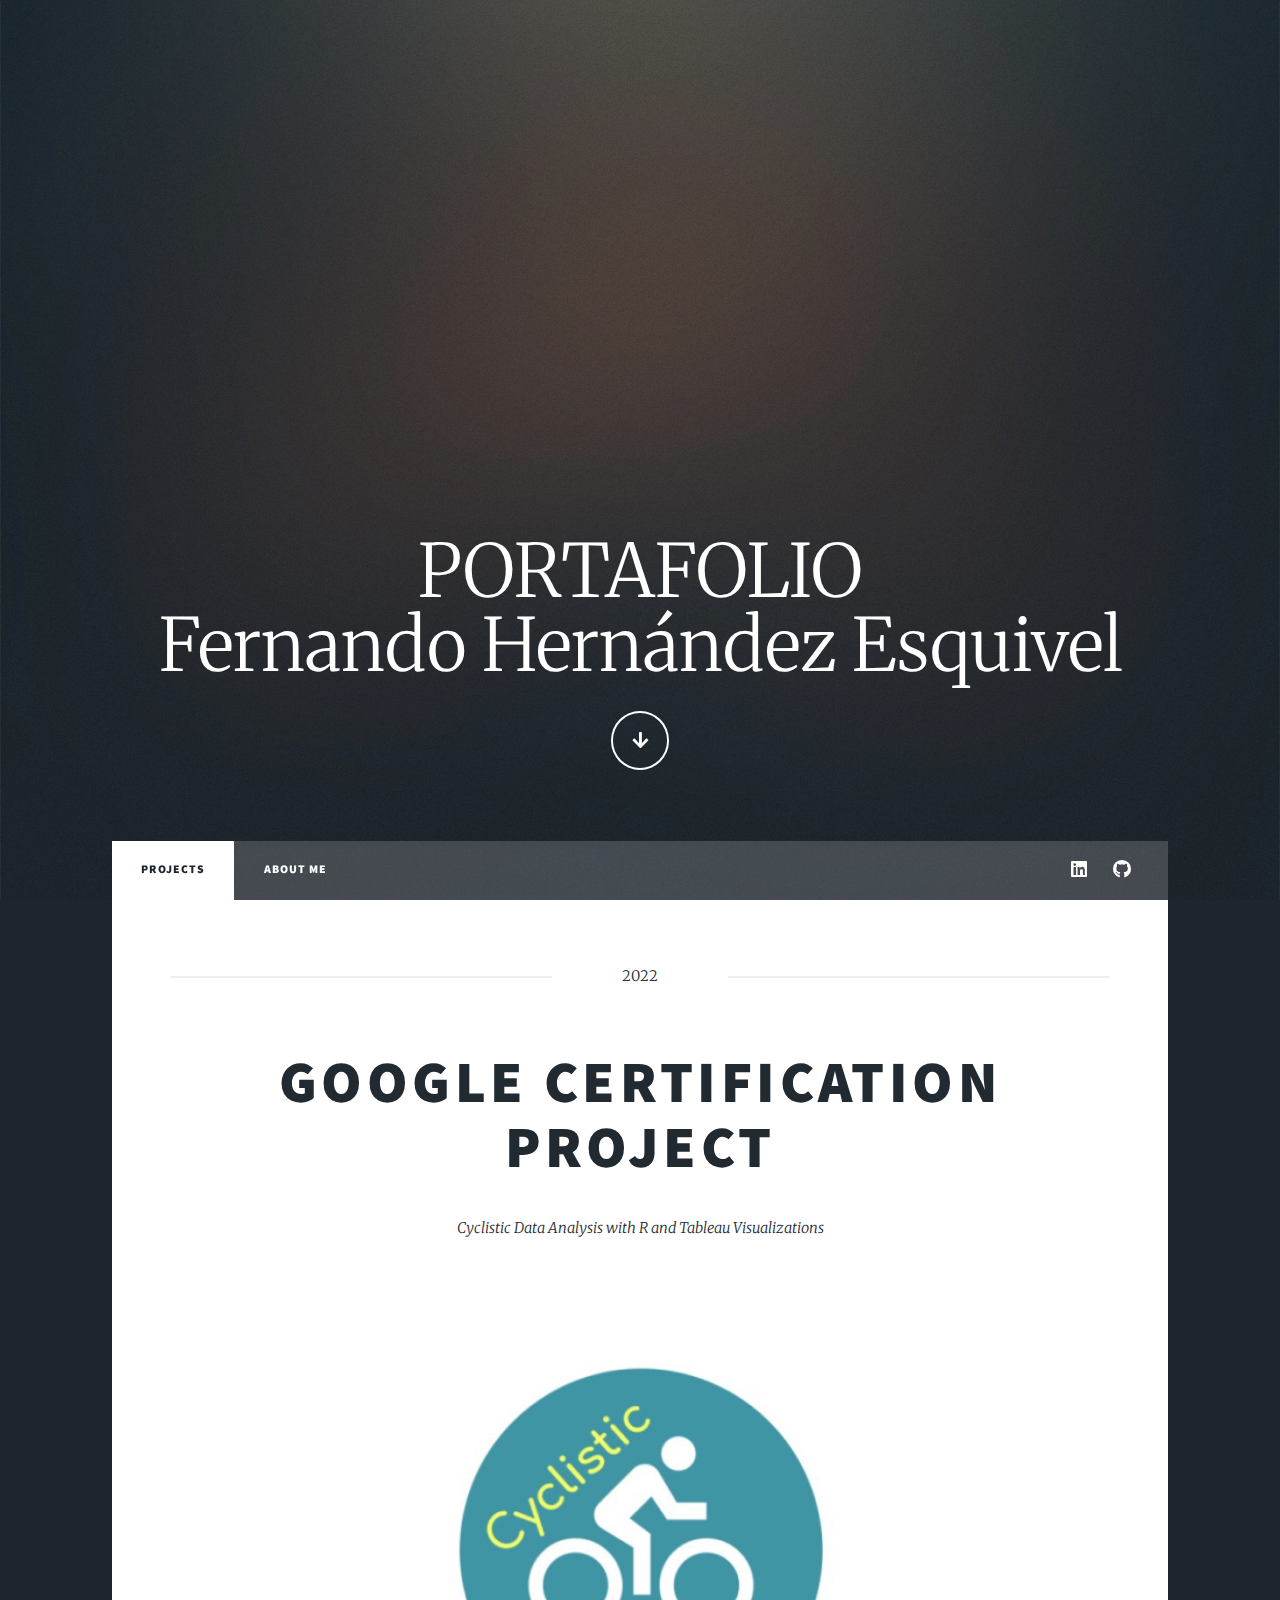
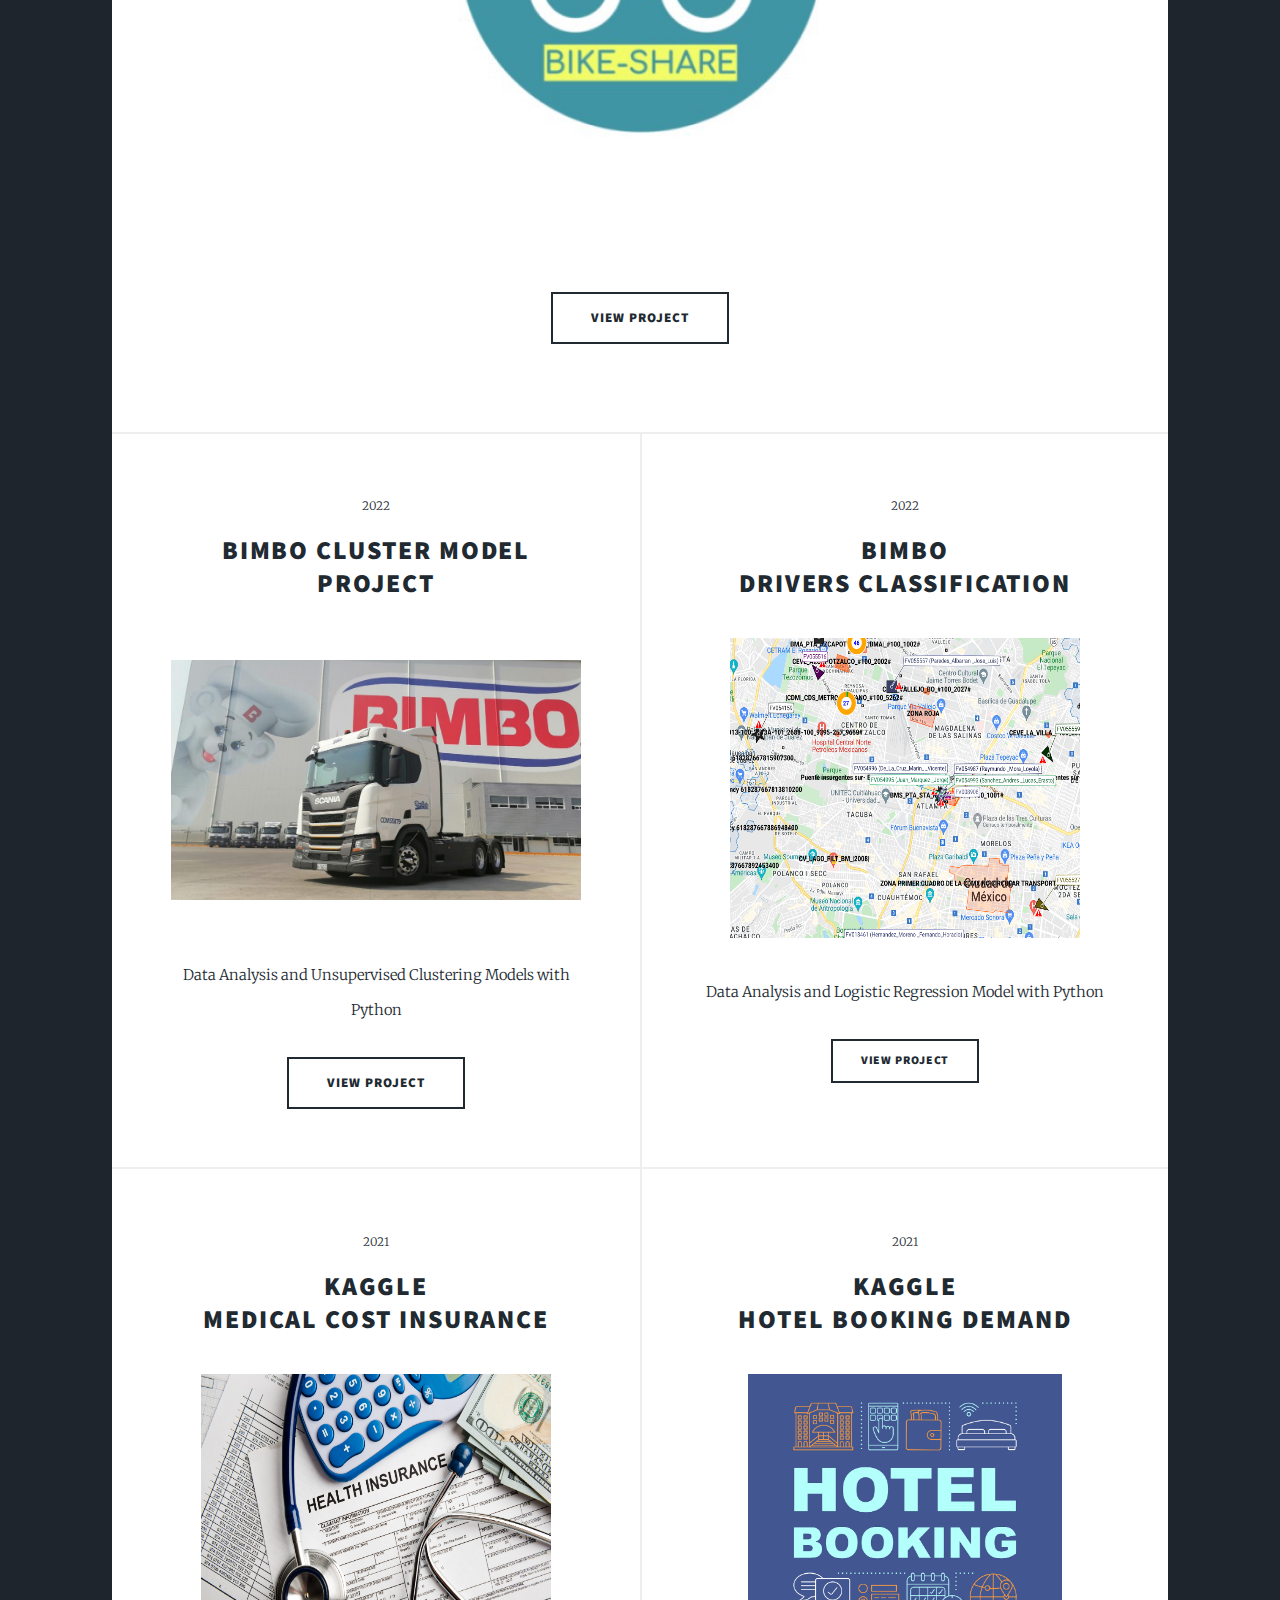
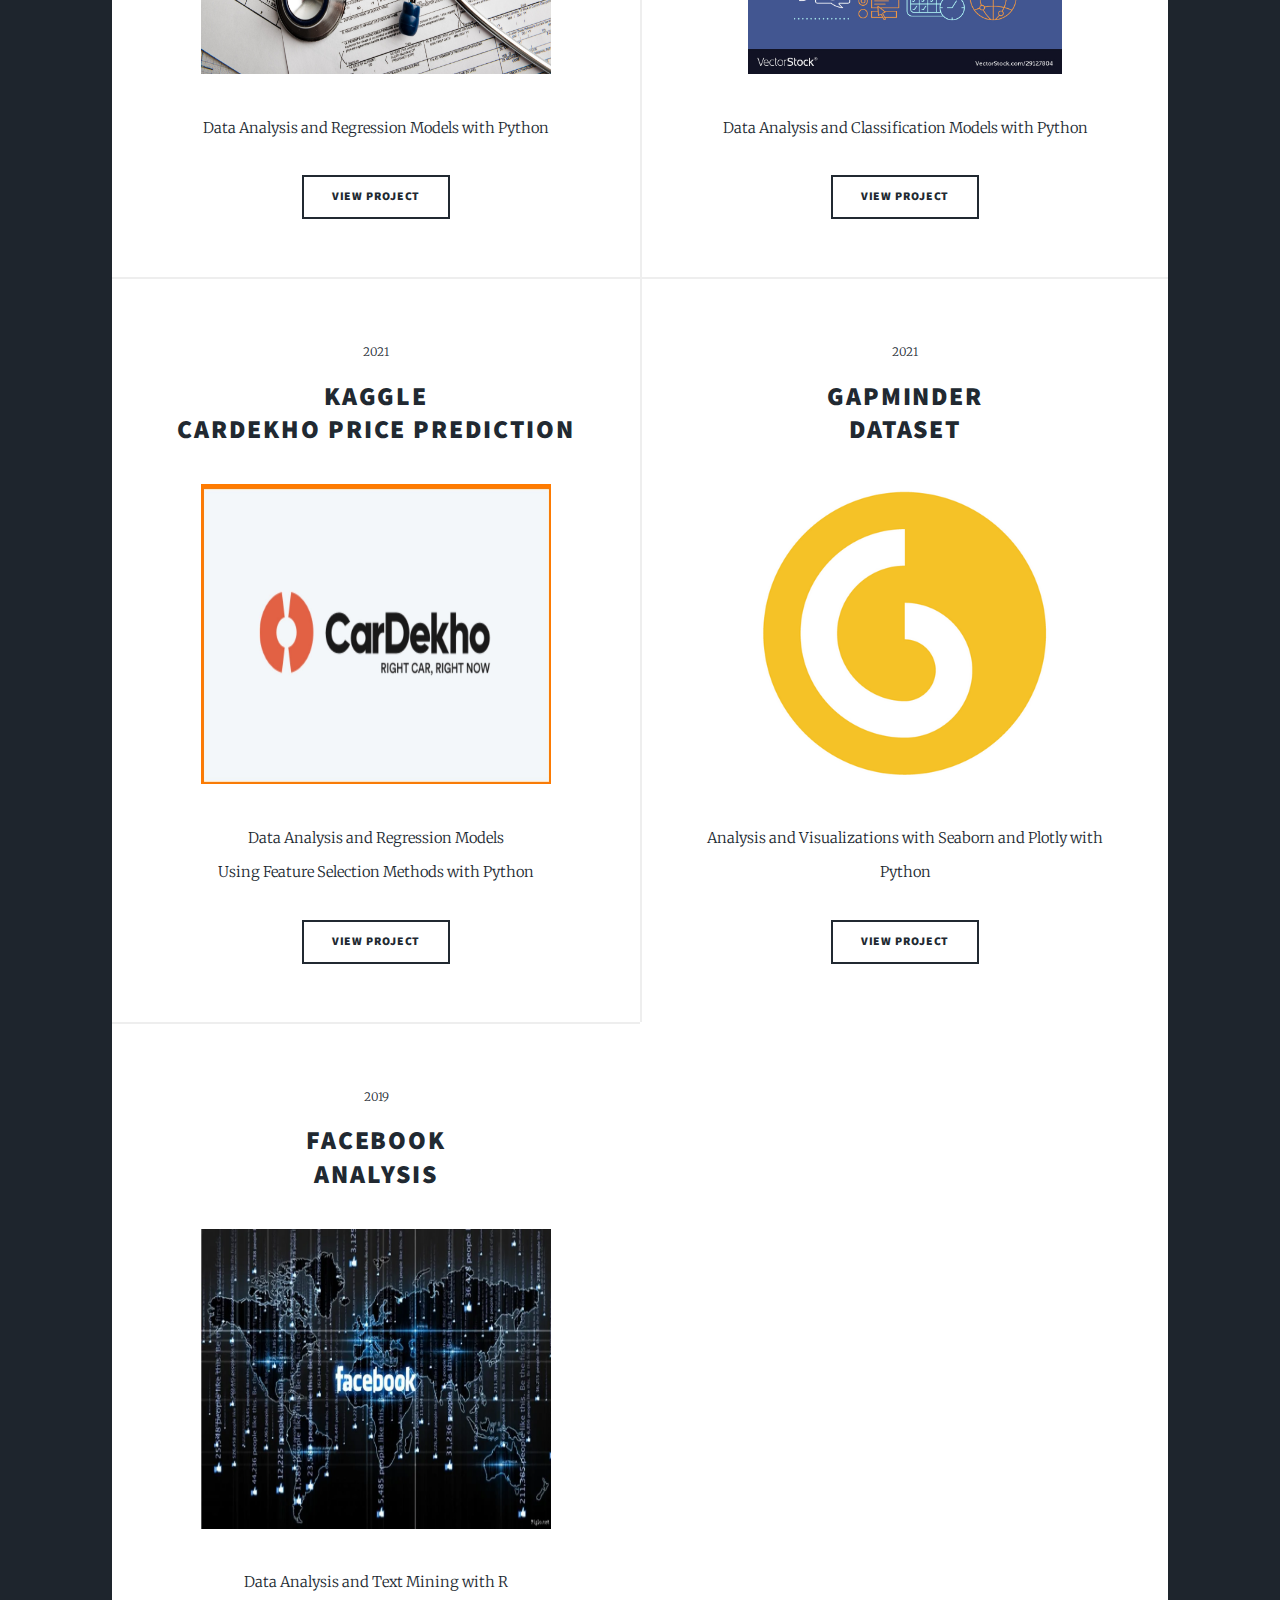
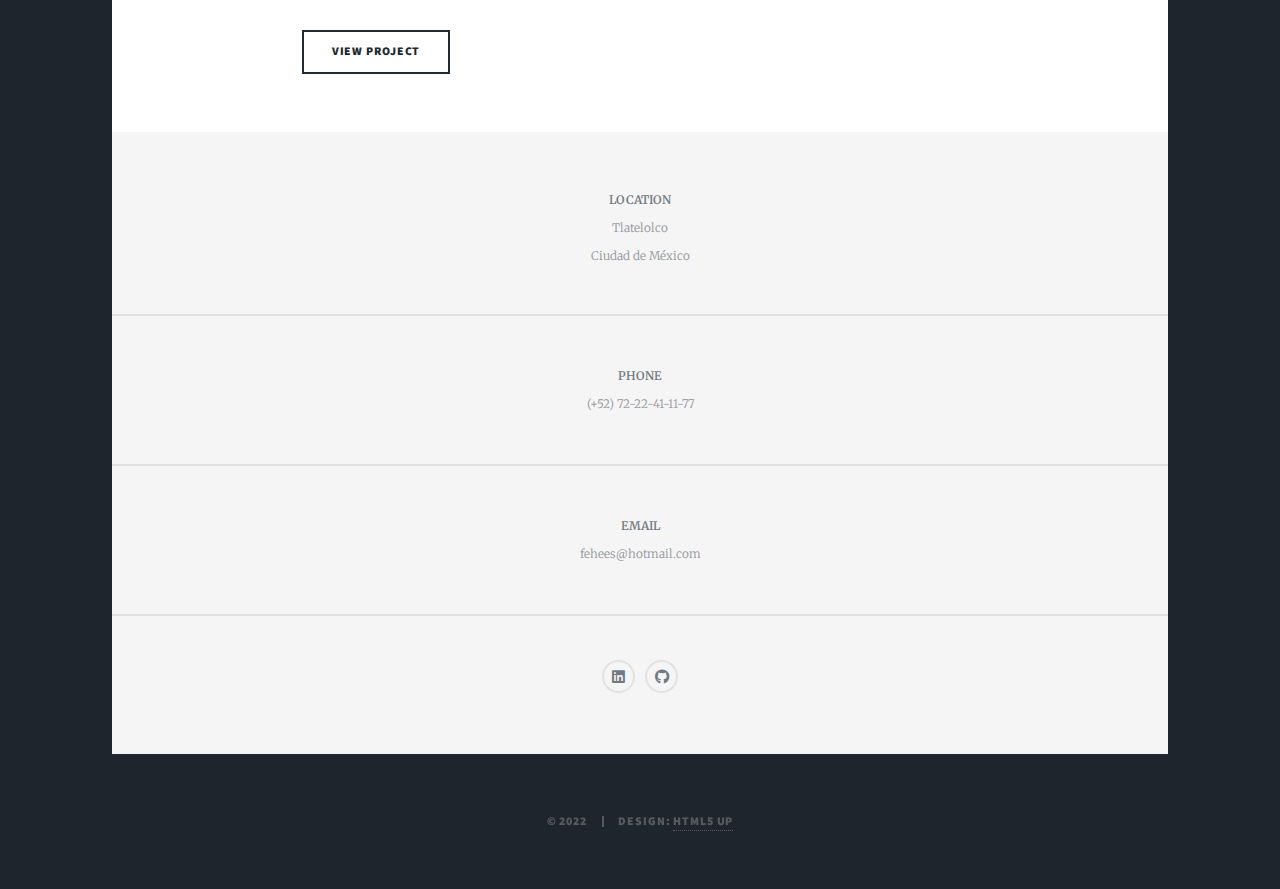
<file: index.html>
<!DOCTYPE HTML>
<!--
	Massively by HTML5 UP
	html5up.net | @ajlkn
	Free for personal and commercial use under the CCA 3.0 license (html5up.net/license)
-->
<html>
	<head>
		<title>Fernando Hernández Esquivel</title>
		<meta charset="utf-8" />
		<meta name="viewport" content="width=device-width, initial-scale=1, user-scalable=no" />
		<link rel="stylesheet" href="assets/css/main.css" />
		<noscript><link rel="stylesheet" href="assets/css/noscript.css" /></noscript>
	</head>
	<body class="is-preload">

		<!-- Wrapper -->
			<div id="wrapper" class="fade-in">

				<!-- Intro -->
					<div id="intro">
						<h1>PORTAFOLIO<br />
						Fernando Hernández Esquivel</h1>
						<!--<p>A free, fully responsive HTML5 + CSS3 site template designed by <a href="https://twitter.com/ajlkn">@ajlkn</a> for <a href="https://html5up.net">HTML5 UP</a><br />
						and released for free under the <a href="https://html5up.net/license">Creative Commons license</a>.</p>-->
						<ul class="actions">
							<li><a href="#header" class="button icon solid solo fa-arrow-down scrolly">Continue</a></li>
						</ul>
					</div>

				<!-- Header -->
					<header id="header">
						<a href="index.html" class="logo">Data Analysis & Data Science</a>
					</header>

				<!-- Nav -->
					<nav id="nav">
						<ul class="links">
							<li class="active"><a href="index.html">Projects</a></li>
							<li><a href="generic.html">About me</a></li>						
						</ul>
						<ul class="icons">
							<li><a href="https://www.linkedin.com/in/feheesmat-mus-2000/" class="icon brands alt fa-linkedin"><span class="label">LinkedIn</span></a></li>
							<li><a href="https://github.com/FernandoHernandezEsquivel" class="icon brands alt fa-github"><span class="label">GitHub</span></a></li>
							<!--<li><a href="https://www.kaggle.com/link2099" class="icon brands alt fa-kaggle"><span class="label">Kaggle</span></a></li>-->
						</ul>
					</nav>

				<!-- Main -->
					<div id="main">

						<!-- Featured Post -->
							<article class="post featured">
								<header class="major">
									<span class="date">2022</span>
									<h2><a href="https://fernandohernandezesquivel.github.io/Cyclistic_Data_Analysis/">Google Certification Project<br /></a></h2>
									<p> Cyclistic Data Analysis with R and Tableau Visualizations</p>
								</header>
								<a href="https://fernandohernandezesquivel.github.io/Cyclistic_Data_Analysis/" class="image main"><img src="images/CyBi.jpeg" alt="" /></a>
								<ul class="actions special">
									<li><a href="https://fernandohernandezesquivel.github.io/Cyclistic_Data_Analysis/" class="button large">View Project</a></li>
								</ul>
							</article>

						<!-- Posts -->
							<section class="posts">
								<article>
									<header>
										<span class="date">2022</span>
										<h2><a href="https://github.com/FernandoHernandezEsquivel/Proyecto_Bimbo/blob/main/AnálisisBimboFinal.ipynb">Bimbo Cluster Model Project<br /></a></h2>
									</header>
									<a href="https://github.com/FernandoHernandezEsquivel/Proyecto_Bimbo/blob/main/AnálisisBimboFinal.ipynb" class="image main"><img src="images/bimbo.jpg" alt="" /></a>
									<p>Data Analysis and Unsupervised Clustering Models with Python</p>
									<ul class="actions special">
										<li><a href="https://github.com/FernandoHernandezEsquivel/Proyecto_Bimbo/blob/main/AnálisisBimboFinal.ipynb" class="button large">View Project</a></li>
									</ul>
								</article>
								<article>
									<header>
										<span class="date">2022</span>
										<h2><a href="https://github.com/FernandoHernandezEsquivel/Bimbo_LogisticRegression/blob/main/Bimbo_LogisticReg.ipynb">Bimbo<br />
										Drivers Classification</a></h2>
									</header>
									<a href="https://github.com/FernandoHernandezEsquivel/Bimbo_LogisticRegression/blob/main/Bimbo_LogisticReg.ipynb" class="image fit"><img src="images/geo.png" alt="" /></a>
									<p>Data Analysis and Logistic Regression Model with Python</p>
									<ul class="actions special">
										<li><a href="https://github.com/FernandoHernandezEsquivel/Bimbo_LogisticRegression/blob/main/Bimbo_LogisticReg.ipynb" class="button">View Project</a></li>
									</ul>
								</article>
								<article>
									<header>
										<span class="date">2021</span>
										<h2><a href="https://github.com/FernandoHernandezEsquivel/Kaggle_MedicalCostData/blob/main/Kaggle-Medical_Cost.ipynb">Kaggle<br />
										Medical Cost Insurance</a></h2>
									</header>
									<a href="https://github.com/FernandoHernandezEsquivel/Kaggle_MedicalCostData/blob/main/Kaggle-Medical_Cost.ipynb" class="image fit"><img src="images/medicalcost1.jpg" alt="" /></a>
									<p>Data Analysis and Regression Models with Python</p>
									<ul class="actions special">
										<li><a href="https://github.com/FernandoHernandezEsquivel/Kaggle_MedicalCostData/blob/main/Kaggle-Medical_Cost.ipynb" class="button">View Project</a></li>
									</ul>
								</article>
								<article>
									<header>
										<span class="date">2021</span>
										<h2><a href="https://github.com/FernandoHernandezEsquivel/Kaggle_HotelBooking/blob/main/Kaggle_HotelBookingDemand.ipynb">Kaggle<br />
										Hotel Booking Demand</a></h2>
									</header>
									<a href="https://github.com/FernandoHernandezEsquivel/Kaggle_HotelBooking/blob/main/Kaggle_HotelBookingDemand.ipynb" class="image fit"><img src="images/hotel.jpg" alt="" /></a>
									<p>Data Analysis and Classification Models with Python</p>
									<ul class="actions special">
										<li><a href="https://github.com/FernandoHernandezEsquivel/Kaggle_HotelBooking/blob/main/Kaggle_HotelBookingDemand.ipynb" class="button">View Project</a></li>
									</ul>
								</article>
								<article>
									<header>
										<span class="date">2021</span>
										<h2><a href="https://github.com/FernandoHernandezEsquivel/Kaggle_CarDekho/blob/main/Kaggle_CarDekho.ipynb">Kaggle<br />
										CarDekho Price Prediction</a></h2>
									</header>
									<a href="https://github.com/FernandoHernandezEsquivel/Kaggle_CarDekho/blob/main/Kaggle_CarDekho.ipynb" class="image fit"><img src="images/cardekho.jpg" alt="" /></a>
									<p>Data Analysis and Regression Models<br></b>
										Using Feature Selection Methods with Python</p>
									<ul class="actions special">
										<li><a href="https://github.com/FernandoHernandezEsquivel/Kaggle_CarDekho/blob/main/Kaggle_CarDekho.ipynb" class="button">View Project</a></li>
									</ul>
								</article>
								<article>
									<header>
										<span class="date">2021</span>
										<h2><a href="https://github.com/FernandoHernandezEsquivel/GapMinder_Visualization/blob/main/Visualizaciones_Gapminder.ipynb">GapMinder<br />
										Dataset</a></h2>
									</header>
									<a href="https://github.com/FernandoHernandezEsquivel/GapMinder_Visualization/blob/main/Visualizaciones_Gapminder.ipynb" class="image fit"><img src="images/gapminder.png" alt="" /></a>
									<p>Analysis and Visualizations with Seaborn and Plotly with Python</p>
									<ul class="actions special">
										<li><a href="https://github.com/FernandoHernandezEsquivel/GapMinder_Visualization/blob/main/Visualizaciones_Gapminder.ipynb" class="button">View Project</a></li>
									</ul>
								</article>
							
								<article>
									<header>
										<span class="date">2019</span>
										<h2><a href="https://htmlpreview.github.io/?https://github.com/FernandoHernandezEsquivel/FB_A.github.io/blob/master/index.html">FACEBOOK<br />
										ANALYSIS</a></h2>
									</header>
									<a href="https://htmlpreview.github.io/?https://github.com/FernandoHernandezEsquivel/FB_A.github.io/blob/master/index.html" class="image fit"><img src="images/fb.jpg" alt="" /></a>
									<p>Data Analysis and Text Mining with R</p>
									<ul class="actions special">
										<li><a href="https://htmlpreview.github.io/?https://github.com/FernandoHernandezEsquivel/FB_A.github.io/blob/master/index.html" class="button">View Project</a></li>
									</ul>
								</article>
							</section>
					</div>

				<!-- Footer -->
					<footer id="footer">
						<section class="split contact">
							<section class="alt">
								<p><strong>LOCATION</strong><br/>
								Tlatelolco<br />
								Ciudad de México</p>
							</section>
							<section>
								<p><strong>PHONE</strong><br/>
								(+52) 72-22-41-11-77</p>
							</section>
							<section>
								<P><strong>EMAIL</strong><br/>
								fehees@hotmail.com</p>
							</section>
							<section>
								<ul class="icons alt">
									<li><a href="https://www.linkedin.com/in/feheesmat-mus-2000/" class="icon brands alt fa-linkedin"><span class="label">LinkedIn</span></a></li>
									<li><a href="https://github.com/FernandoHernandezEsquivel" class="icon brands alt fa-github"><span class="label">GitHub</span></a></li>
									<!--<li><a href="https://www.kaggle.com/link2099" class="icon brands alt fa-kaggle"><span class="label">Kaggle</span></a></li>-->
								</ul>
							</section>
						</section>
					</footer>

				<!-- Copyright -->
					<div id="copyright">
						<ul><li>&copy; 2022</li><li>Design: <a href="https://html5up.net">HTML5 UP</a></li></ul>
					</div>

			</div>

		<!-- Scripts -->
			<script src="assets/js/jquery.min.js"></script>
			<script src="assets/js/jquery.scrollex.min.js"></script>
			<script src="assets/js/jquery.scrolly.min.js"></script>
			<script src="assets/js/browser.min.js"></script>
			<script src="assets/js/breakpoints.min.js"></script>
			<script src="assets/js/util.js"></script>
			<script src="assets/js/main.js"></script>

	</body>
</html>
</file>
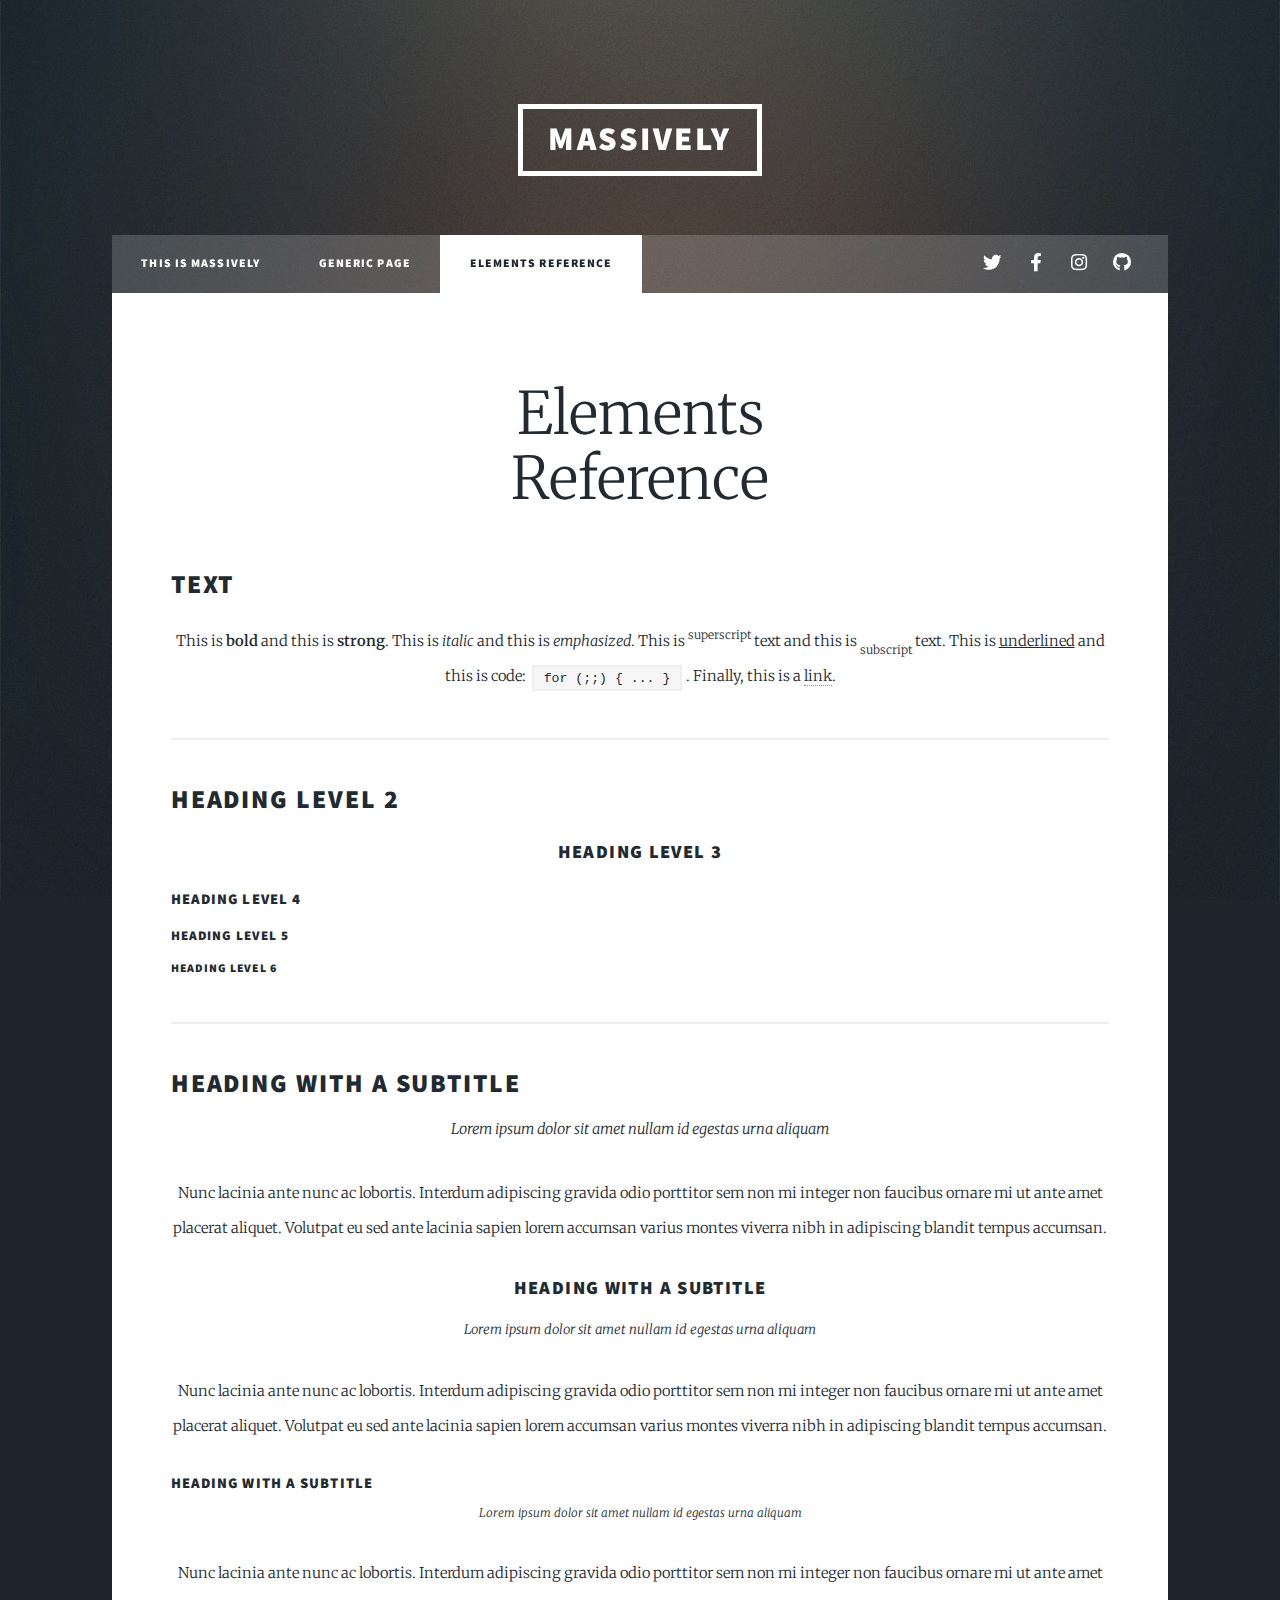
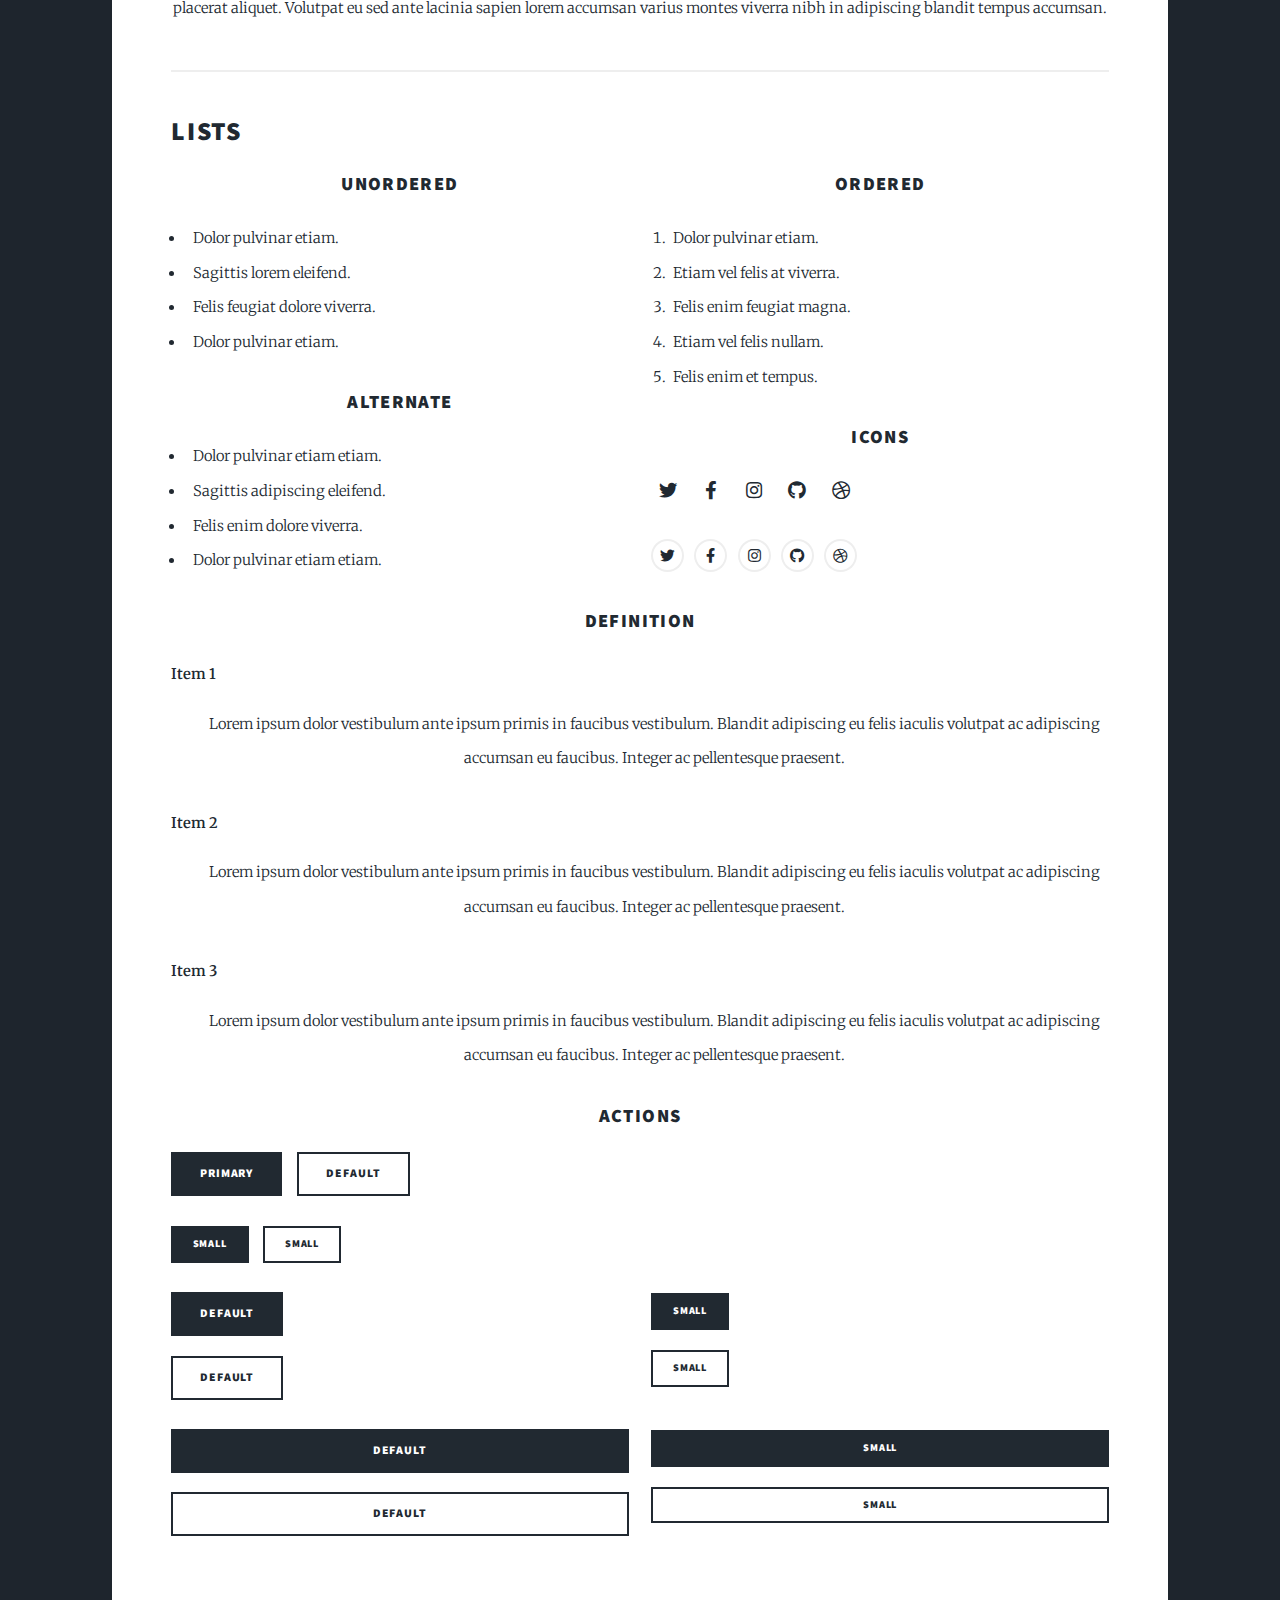
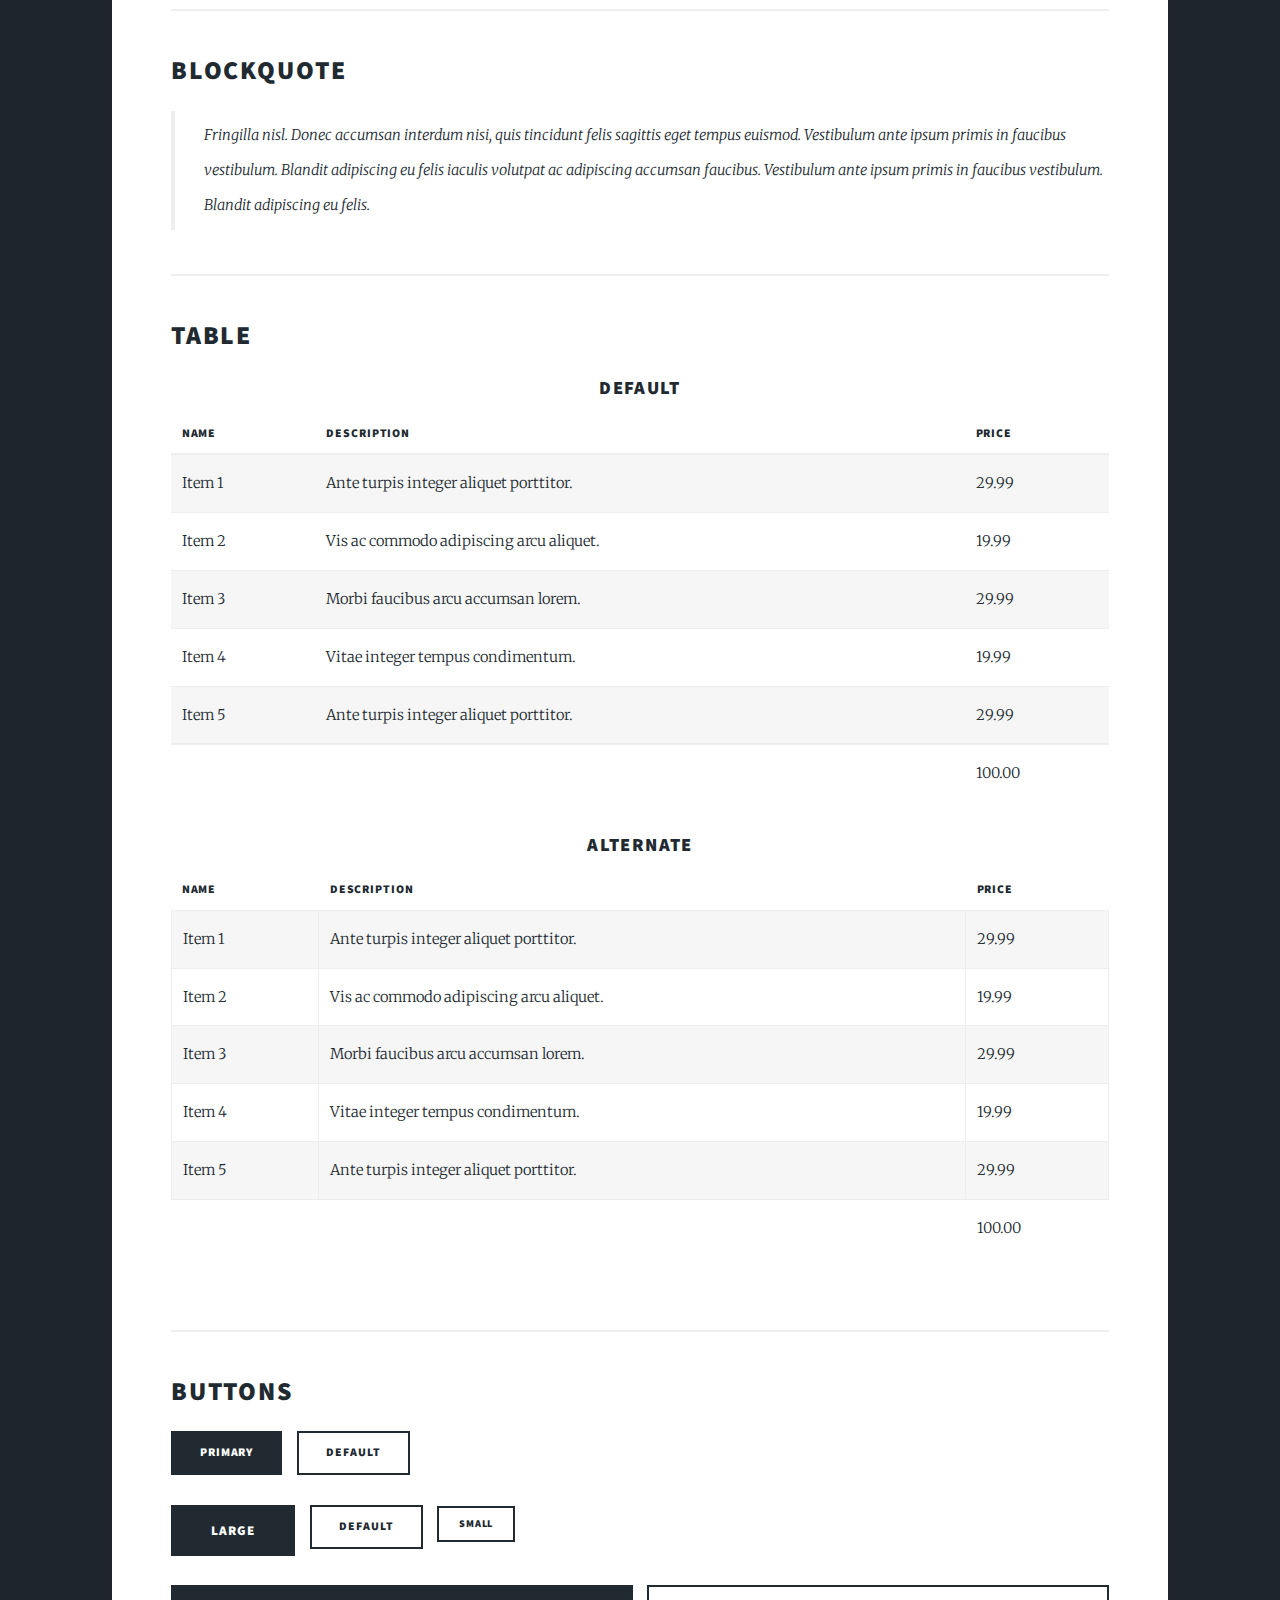
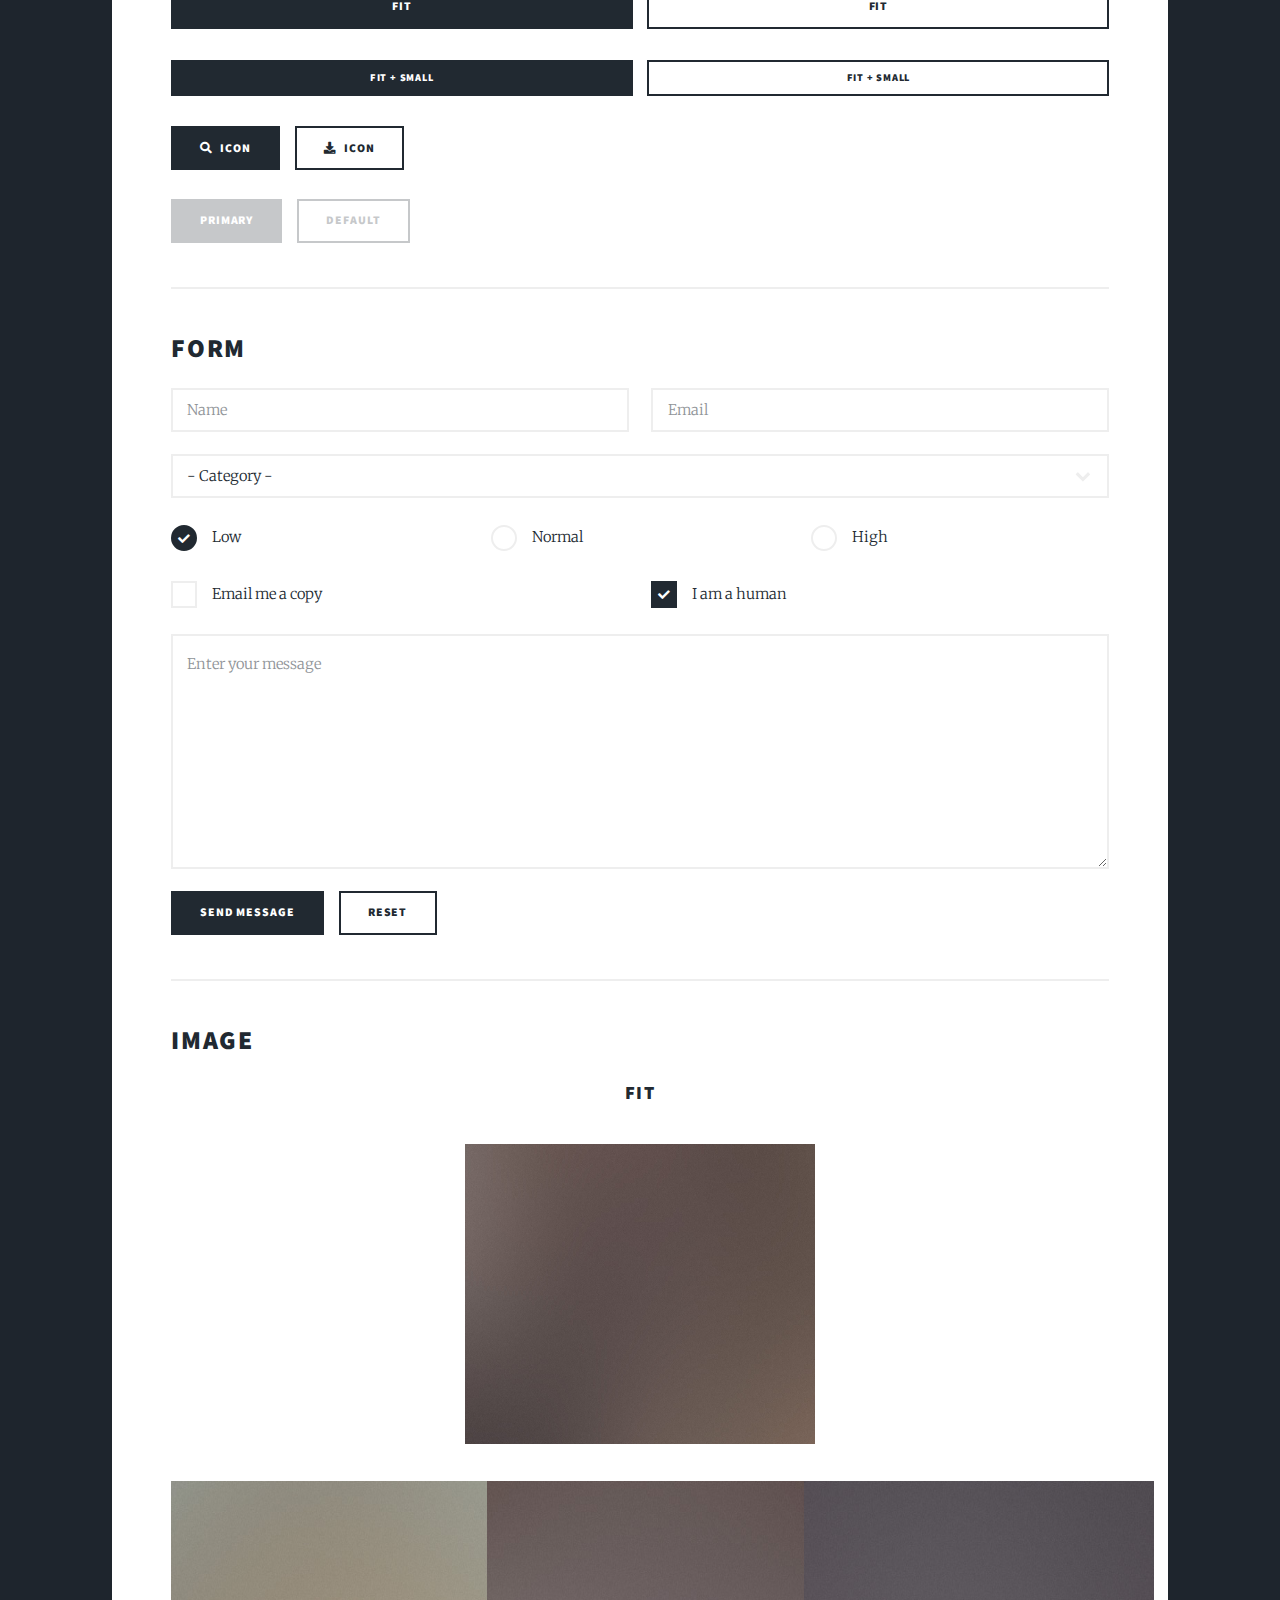
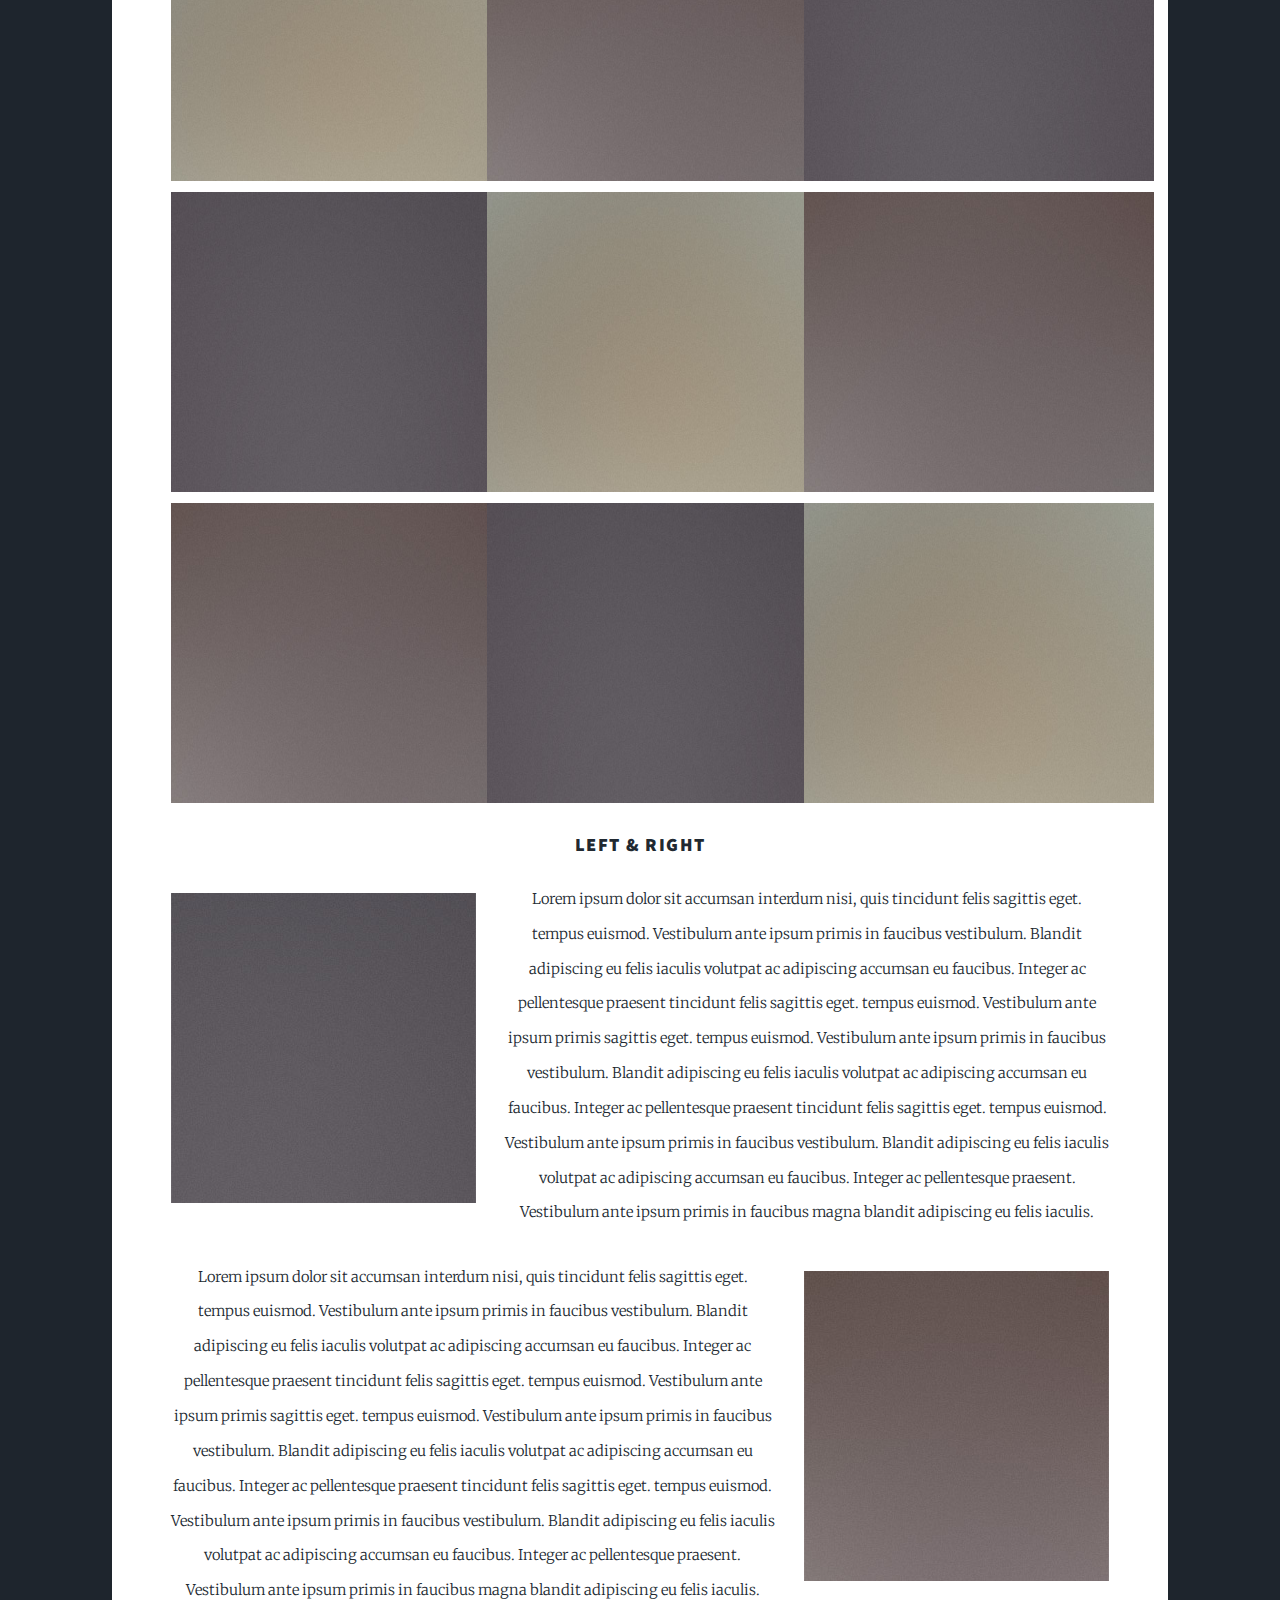
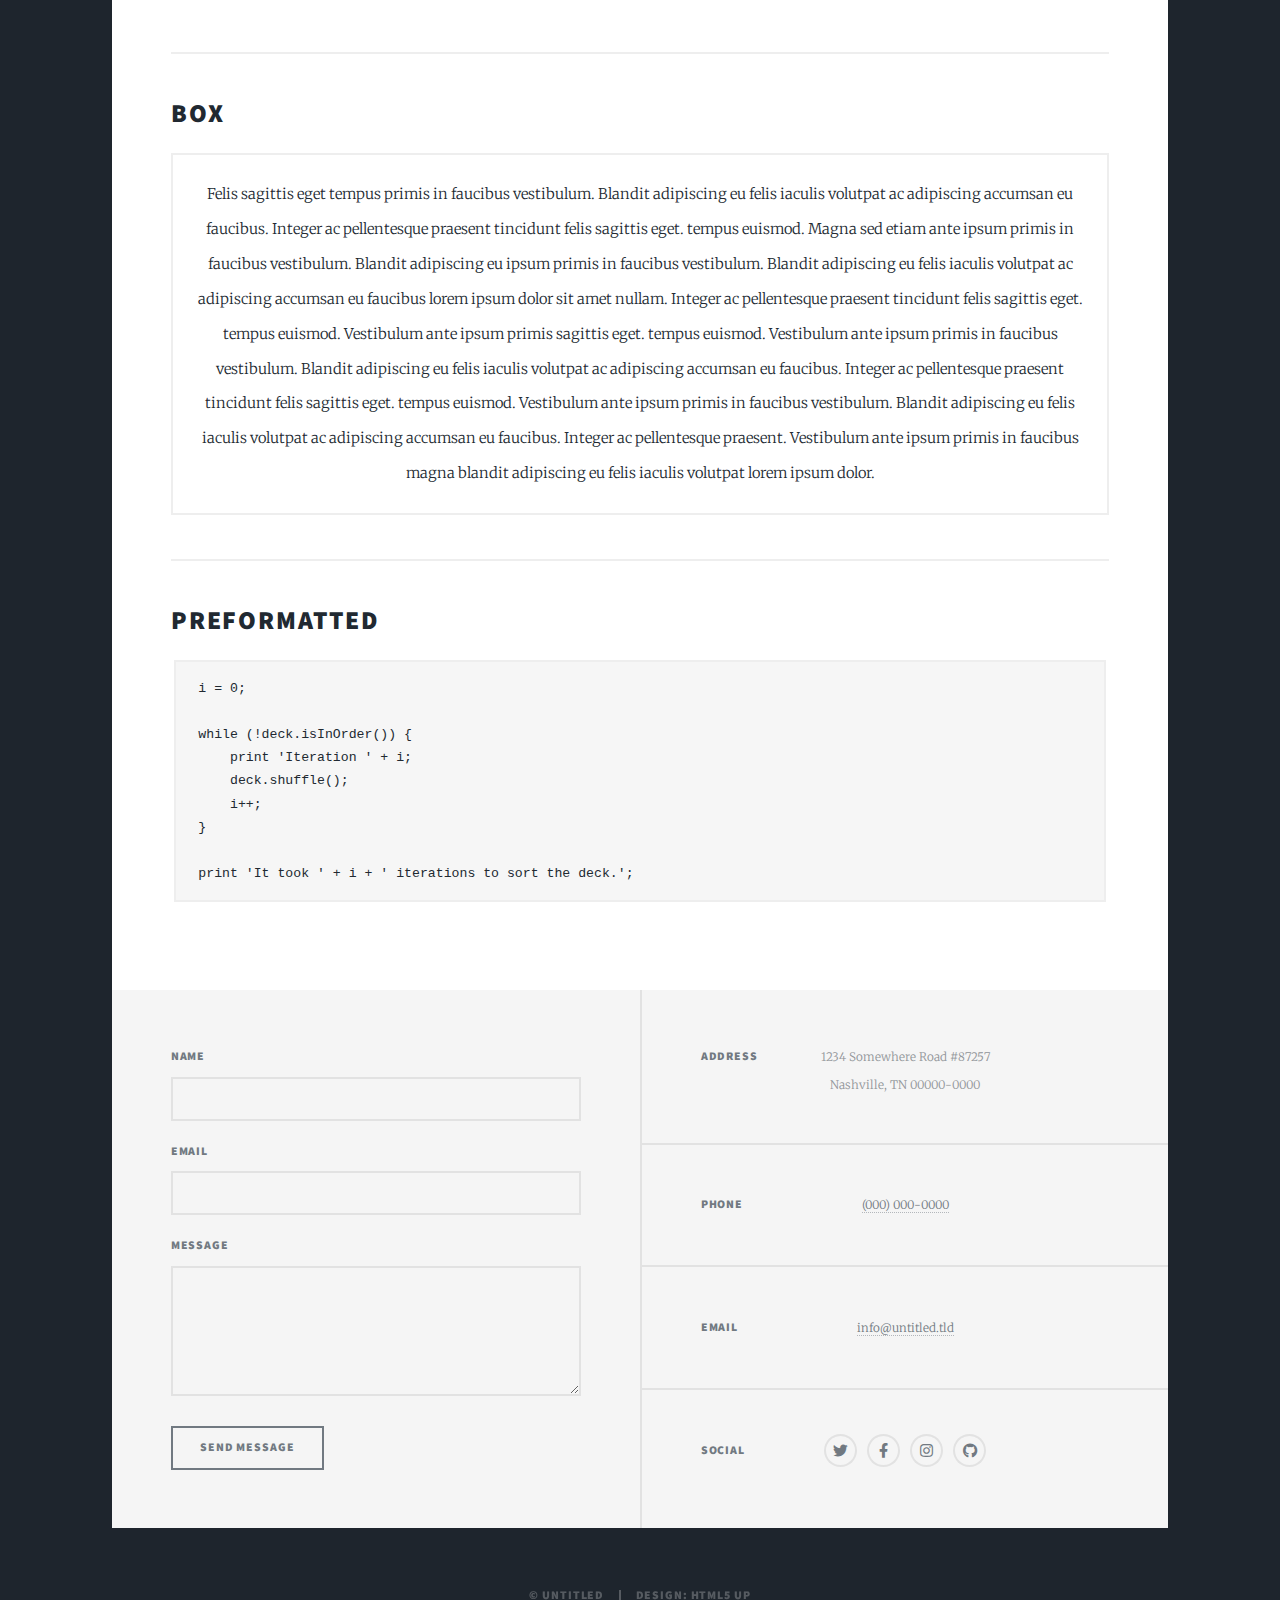
<file: elements.html>
<!DOCTYPE HTML>
<!--
	Massively by HTML5 UP
	html5up.net | @ajlkn
	Free for personal and commercial use under the CCA 3.0 license (html5up.net/license)
-->
<html>
	<head>
		<title>Elements Reference - Massively by HTML5 UP</title>
		<meta charset="utf-8" />
		<meta name="viewport" content="width=device-width, initial-scale=1, user-scalable=no" />
		<link rel="stylesheet" href="assets/css/main.css" />
		<noscript><link rel="stylesheet" href="assets/css/noscript.css" /></noscript>
	</head>
	<body class="is-preload">

		<!-- Wrapper -->
			<div id="wrapper">

				<!-- Header -->
					<header id="header">
						<a href="index.html" class="logo">Massively</a>
					</header>

				<!-- Nav -->
					<nav id="nav">
						<ul class="links">
							<li><a href="index.html">This is Massively</a></li>
							<li><a href="generic.html">Generic Page</a></li>
							<li class="active"><a href="elements.html">Elements Reference</a></li>
						</ul>
						<ul class="icons">
							<li><a href="#" class="icon brands fa-twitter"><span class="label">Twitter</span></a></li>
							<li><a href="#" class="icon brands fa-facebook-f"><span class="label">Facebook</span></a></li>
							<li><a href="#" class="icon brands fa-instagram"><span class="label">Instagram</span></a></li>
							<li><a href="#" class="icon brands fa-github"><span class="label">GitHub</span></a></li>
						</ul>
					</nav>

				<!-- Main -->
					<div id="main">

						<!-- Post -->
							<section class="post">
								<header class="major">
									<h1>Elements<br />
									Reference</h1>
								</header>

								<!-- Text stuff -->
									<h2>Text</h2>
									<p>This is <b>bold</b> and this is <strong>strong</strong>. This is <i>italic</i> and this is <em>emphasized</em>.
									This is <sup>superscript</sup> text and this is <sub>subscript</sub> text.
									This is <u>underlined</u> and this is code: <code>for (;;) { ... }</code>.
									Finally, this is a <a href="#">link</a>.</p>
									<hr />
									<h2>Heading Level 2</h2>
									<h3>Heading Level 3</h3>
									<h4>Heading Level 4</h4>
									<h5>Heading Level 5</h5>
									<h6>Heading Level 6</h6>
									<hr />
									<header>
										<h2>Heading with a Subtitle</h2>
										<p>Lorem ipsum dolor sit amet nullam id egestas urna aliquam</p>
									</header>
									<p>Nunc lacinia ante nunc ac lobortis. Interdum adipiscing gravida odio porttitor sem non mi integer non faucibus ornare mi ut ante amet placerat aliquet. Volutpat eu sed ante lacinia sapien lorem accumsan varius montes viverra nibh in adipiscing blandit tempus accumsan.</p>
									<header>
										<h3>Heading with a Subtitle</h3>
										<p>Lorem ipsum dolor sit amet nullam id egestas urna aliquam</p>
									</header>
									<p>Nunc lacinia ante nunc ac lobortis. Interdum adipiscing gravida odio porttitor sem non mi integer non faucibus ornare mi ut ante amet placerat aliquet. Volutpat eu sed ante lacinia sapien lorem accumsan varius montes viverra nibh in adipiscing blandit tempus accumsan.</p>
									<header>
										<h4>Heading with a Subtitle</h4>
										<p>Lorem ipsum dolor sit amet nullam id egestas urna aliquam</p>
									</header>
									<p>Nunc lacinia ante nunc ac lobortis. Interdum adipiscing gravida odio porttitor sem non mi integer non faucibus ornare mi ut ante amet placerat aliquet. Volutpat eu sed ante lacinia sapien lorem accumsan varius montes viverra nibh in adipiscing blandit tempus accumsan.</p>

									<hr />

								<!-- Lists -->
									<h2>Lists</h2>
									<div class="row">
										<div class="col-6 col-12-small">

											<h3>Unordered</h3>
											<ul>
												<li>Dolor pulvinar etiam.</li>
												<li>Sagittis lorem eleifend.</li>
												<li>Felis feugiat dolore viverra.</li>
												<li>Dolor pulvinar etiam.</li>
											</ul>

											<h3>Alternate</h3>
											<ul class="alt">
												<li>Dolor pulvinar etiam etiam.</li>
												<li>Sagittis adipiscing eleifend.</li>
												<li>Felis enim dolore viverra.</li>
												<li>Dolor pulvinar etiam etiam.</li>
											</ul>

										</div>
										<div class="col-6 col-12-small">

											<h3>Ordered</h3>
											<ol>
												<li>Dolor pulvinar etiam.</li>
												<li>Etiam vel felis at viverra.</li>
												<li>Felis enim feugiat magna.</li>
												<li>Etiam vel felis nullam.</li>
												<li>Felis enim et tempus.</li>
											</ol>

											<h3>Icons</h3>
											<ul class="icons">
												<li><a href="#" class="icon brands fa-twitter"><span class="label">Twitter</span></a></li>
												<li><a href="#" class="icon brands fa-facebook-f"><span class="label">Facebook</span></a></li>
												<li><a href="#" class="icon brands fa-instagram"><span class="label">Instagram</span></a></li>
												<li><a href="#" class="icon brands fa-github"><span class="label">Github</span></a></li>
												<li><a href="#" class="icon brands fa-dribbble"><span class="label">Dribbble</span></a></li>
											</ul>
											<ul class="icons alt">
												<li><a href="#" class="icon brands alt fa-twitter"><span class="label">Twitter</span></a></li>
												<li><a href="#" class="icon brands alt fa-facebook-f"><span class="label">Facebook</span></a></li>
												<li><a href="#" class="icon brands alt fa-instagram"><span class="label">Instagram</span></a></li>
												<li><a href="#" class="icon brands alt fa-github"><span class="label">Github</span></a></li>
												<li><a href="#" class="icon brands alt fa-dribbble"><span class="label">Dribbble</span></a></li>
											</ul>

										</div>
									</div>
									<h3>Definition</h3>
									<dl>
										<dt>Item 1</dt>
										<dd>
											<p>Lorem ipsum dolor vestibulum ante ipsum primis in faucibus vestibulum. Blandit adipiscing eu felis iaculis volutpat ac adipiscing accumsan eu faucibus. Integer ac pellentesque praesent.</p>
										</dd>
										<dt>Item 2</dt>
										<dd>
											<p>Lorem ipsum dolor vestibulum ante ipsum primis in faucibus vestibulum. Blandit adipiscing eu felis iaculis volutpat ac adipiscing accumsan eu faucibus. Integer ac pellentesque praesent.</p>
										</dd>
										<dt>Item 3</dt>
										<dd>
											<p>Lorem ipsum dolor vestibulum ante ipsum primis in faucibus vestibulum. Blandit adipiscing eu felis iaculis volutpat ac adipiscing accumsan eu faucibus. Integer ac pellentesque praesent.</p>
										</dd>
									</dl>

									<h3>Actions</h3>
									<ul class="actions">
										<li><a href="#" class="button primary">Primary</a></li>
										<li><a href="#" class="button">Default</a></li>
									</ul>
									<ul class="actions small">
										<li><a href="#" class="button primary small">Small</a></li>
										<li><a href="#" class="button small">Small</a></li>
									</ul>
									<div class="row">
										<div class="col-6 col-12-small">
											<ul class="actions stacked">
												<li><a href="#" class="button primary">Default</a></li>
												<li><a href="#" class="button">Default</a></li>
											</ul>
										</div>
										<div class="col-6 col-12-small">
											<ul class="actions stacked">
												<li><a href="#" class="button primary small">Small</a></li>
												<li><a href="#" class="button small">Small</a></li>
											</ul>
										</div>
									</div>
									<div class="row">
										<div class="col-6 col-12-small">
											<ul class="actions stacked">
												<li><a href="#" class="button primary fit">Default</a></li>
												<li><a href="#" class="button fit">Default</a></li>
											</ul>
										</div>
										<div class="col-6 col-12-small">
											<ul class="actions stacked">
												<li><a href="#" class="button primary small fit">Small</a></li>
												<li><a href="#" class="button small fit">Small</a></li>
											</ul>
										</div>
									</div>

									<hr />

								<!-- Blockquote -->
									<h2>Blockquote</h2>
									<blockquote>Fringilla nisl. Donec accumsan interdum nisi, quis tincidunt felis sagittis eget tempus euismod. Vestibulum ante ipsum primis in faucibus vestibulum. Blandit adipiscing eu felis iaculis volutpat ac adipiscing accumsan faucibus. Vestibulum ante ipsum primis in faucibus vestibulum. Blandit adipiscing eu felis.</blockquote>

									<hr />

								<!-- Table -->
									<h2>Table</h2>

									<h3>Default</h3>
									<div class="table-wrapper">
										<table>
											<thead>
												<tr>
													<th>Name</th>
													<th>Description</th>
													<th>Price</th>
												</tr>
											</thead>
											<tbody>
												<tr>
													<td>Item 1</td>
													<td>Ante turpis integer aliquet porttitor.</td>
													<td>29.99</td>
												</tr>
												<tr>
													<td>Item 2</td>
													<td>Vis ac commodo adipiscing arcu aliquet.</td>
													<td>19.99</td>
												</tr>
												<tr>
													<td>Item 3</td>
													<td> Morbi faucibus arcu accumsan lorem.</td>
													<td>29.99</td>
												</tr>
												<tr>
													<td>Item 4</td>
													<td>Vitae integer tempus condimentum.</td>
													<td>19.99</td>
												</tr>
												<tr>
													<td>Item 5</td>
													<td>Ante turpis integer aliquet porttitor.</td>
													<td>29.99</td>
												</tr>
											</tbody>
											<tfoot>
												<tr>
													<td colspan="2"></td>
													<td>100.00</td>
												</tr>
											</tfoot>
										</table>
									</div>

									<h3>Alternate</h3>
									<div class="table-wrapper">
										<table class="alt">
											<thead>
												<tr>
													<th>Name</th>
													<th>Description</th>
													<th>Price</th>
												</tr>
											</thead>
											<tbody>
												<tr>
													<td>Item 1</td>
													<td>Ante turpis integer aliquet porttitor.</td>
													<td>29.99</td>
												</tr>
												<tr>
													<td>Item 2</td>
													<td>Vis ac commodo adipiscing arcu aliquet.</td>
													<td>19.99</td>
												</tr>
												<tr>
													<td>Item 3</td>
													<td> Morbi faucibus arcu accumsan lorem.</td>
													<td>29.99</td>
												</tr>
												<tr>
													<td>Item 4</td>
													<td>Vitae integer tempus condimentum.</td>
													<td>19.99</td>
												</tr>
												<tr>
													<td>Item 5</td>
													<td>Ante turpis integer aliquet porttitor.</td>
													<td>29.99</td>
												</tr>
											</tbody>
											<tfoot>
												<tr>
													<td colspan="2"></td>
													<td>100.00</td>
												</tr>
											</tfoot>
										</table>
									</div>

									<hr />

								<!-- Buttons -->
									<h2>Buttons</h2>
									<ul class="actions">
										<li><a href="#" class="button primary">Primary</a></li>
										<li><a href="#" class="button">Default</a></li>
									</ul>
									<ul class="actions">
										<li><a href="#" class="button primary large">Large</a></li>
										<li><a href="#" class="button">Default</a></li>
										<li><a href="#" class="button small">Small</a></li>
									</ul>
									<ul class="actions fit">
										<li><a href="#" class="button primary fit">Fit</a></li>
										<li><a href="#" class="button fit">Fit</a></li>
									</ul>
									<ul class="actions fit small">
										<li><a href="#" class="button primary fit small">Fit + Small</a></li>
										<li><a href="#" class="button fit small">Fit + Small</a></li>
									</ul>
									<ul class="actions">
										<li><a href="#" class="button primary icon solid fa-search">Icon</a></li>
										<li><a href="#" class="button icon solid fa-download">Icon</a></li>
									</ul>
									<ul class="actions">
										<li><span class="button primary disabled">Primary</span></li>
										<li><span class="button disabled">Default</span></li>
									</ul>

									<hr />

								<!-- Form -->
									<h2>Form</h2>

									<form method="post" action="#">
										<div class="row gtr-uniform">
											<div class="col-6 col-12-xsmall">
												<input type="text" name="demo-name" id="demo-name" value="" placeholder="Name" />
											</div>
											<div class="col-6 col-12-xsmall">
												<input type="email" name="demo-email" id="demo-email" value="" placeholder="Email" />
											</div>
											<!-- Break -->
											<div class="col-12">
												<select name="demo-category" id="demo-category">
													<option value="">- Category -</option>
													<option value="1">Manufacturing</option>
													<option value="1">Shipping</option>
													<option value="1">Administration</option>
													<option value="1">Human Resources</option>
												</select>
											</div>
											<!-- Break -->
											<div class="col-4 col-12-small">
												<input type="radio" id="demo-priority-low" name="demo-priority" checked>
												<label for="demo-priority-low">Low</label>
											</div>
											<div class="col-4 col-12-small">
												<input type="radio" id="demo-priority-normal" name="demo-priority">
												<label for="demo-priority-normal">Normal</label>
											</div>
											<div class="col-4 col-12-small">
												<input type="radio" id="demo-priority-high" name="demo-priority">
												<label for="demo-priority-high">High</label>
											</div>
											<!-- Break -->
											<div class="col-6 col-12-small">
												<input type="checkbox" id="demo-copy" name="demo-copy">
												<label for="demo-copy">Email me a copy</label>
											</div>
											<div class="col-6 col-12-small">
												<input type="checkbox" id="demo-human" name="demo-human" checked>
												<label for="demo-human">I am a human</label>
											</div>
											<!-- Break -->
											<div class="col-12">
												<textarea name="demo-message" id="demo-message" placeholder="Enter your message" rows="6"></textarea>
											</div>
											<!-- Break -->
											<div class="col-12">
												<ul class="actions">
													<li><input type="submit" value="Send Message" class="primary" /></li>
													<li><input type="reset" value="Reset" /></li>
												</ul>
											</div>
										</div>
									</form>

									<hr />

								<!-- Image -->
									<h2>Image</h2>

									<h3>Fit</h3>
									<span class="image fit"><img src="images/pic01.jpg" alt="" /></span>
									<div class="box alt">
										<div class="row gtr-50 gtr-uniform">
											<div class="col-4"><span class="image fit"><img src="images/pic02.jpg" max-width="100%" height="auto" alt="" /></span></div>
											<div class="col-4"><span class="image fit"><img src="images/pic03.jpg" max-width="100%" height="auto" alt="" /></span></div>
											<div class="col-4"><span class="image fit"><img src="images/pic04.jpg" max-width="100%" height="auto" alt="" /></span></div>
											<!-- Break -->
											<div class="col-4"><span class="image fit"><img src="images/pic04.jpg" alt="" /></span></div>
											<div class="col-4"><span class="image fit"><img src="images/pic02.jpg" alt="" /></span></div>
											<div class="col-4"><span class="image fit"><img src="images/pic03.jpg" alt="" /></span></div>
											<!-- Break -->
											<div class="col-4"><span class="image fit"><img src="images/pic03.jpg" alt="" /></span></div>
											<div class="col-4"><span class="image fit"><img src="images/pic04.jpg" alt="" /></span></div>
											<div class="col-4"><span class="image fit"><img src="images/pic02.jpg" alt="" /></span></div>
										</div>
									</div>

									<h3>Left &amp; Right</h3>
									<p><span class="image left"><img src="images/pic08.jpg" alt="" /></span>Lorem ipsum dolor sit accumsan interdum nisi, quis tincidunt felis sagittis eget. tempus euismod. Vestibulum ante ipsum primis in faucibus vestibulum. Blandit adipiscing eu felis iaculis volutpat ac adipiscing accumsan eu faucibus. Integer ac pellentesque praesent tincidunt felis sagittis eget. tempus euismod. Vestibulum ante ipsum primis sagittis eget. tempus euismod. Vestibulum ante ipsum primis in faucibus vestibulum. Blandit adipiscing eu felis iaculis volutpat ac adipiscing accumsan eu faucibus. Integer ac pellentesque praesent tincidunt felis sagittis eget. tempus euismod. Vestibulum ante ipsum primis in faucibus vestibulum. Blandit adipiscing eu felis iaculis volutpat ac adipiscing accumsan eu faucibus. Integer ac pellentesque praesent. Vestibulum ante ipsum primis in faucibus magna blandit adipiscing eu felis iaculis.</p>
									<p><span class="image right"><img src="images/pic09.jpg" alt="" /></span>Lorem ipsum dolor sit accumsan interdum nisi, quis tincidunt felis sagittis eget. tempus euismod. Vestibulum ante ipsum primis in faucibus vestibulum. Blandit adipiscing eu felis iaculis volutpat ac adipiscing accumsan eu faucibus. Integer ac pellentesque praesent tincidunt felis sagittis eget. tempus euismod. Vestibulum ante ipsum primis sagittis eget. tempus euismod. Vestibulum ante ipsum primis in faucibus vestibulum. Blandit adipiscing eu felis iaculis volutpat ac adipiscing accumsan eu faucibus. Integer ac pellentesque praesent tincidunt felis sagittis eget. tempus euismod. Vestibulum ante ipsum primis in faucibus vestibulum. Blandit adipiscing eu felis iaculis volutpat ac adipiscing accumsan eu faucibus. Integer ac pellentesque praesent. Vestibulum ante ipsum primis in faucibus magna blandit adipiscing eu felis iaculis.</p>

									<hr />

								<!-- Box -->
									<h2>Box</h2>
									<div class="box">
										<p>Felis sagittis eget tempus primis in faucibus vestibulum. Blandit adipiscing eu felis iaculis volutpat ac adipiscing accumsan eu faucibus. Integer ac pellentesque praesent tincidunt felis sagittis eget. tempus euismod. Magna sed etiam ante ipsum primis in faucibus vestibulum. Blandit adipiscing eu ipsum primis in faucibus vestibulum. Blandit adipiscing eu felis iaculis volutpat ac adipiscing accumsan eu faucibus lorem ipsum dolor sit amet nullam. Integer ac pellentesque praesent tincidunt felis sagittis eget. tempus euismod. Vestibulum ante ipsum primis sagittis eget. tempus euismod. Vestibulum ante ipsum primis in faucibus vestibulum. Blandit adipiscing eu felis iaculis volutpat ac adipiscing accumsan eu faucibus. Integer ac pellentesque praesent tincidunt felis sagittis eget. tempus euismod. Vestibulum ante ipsum primis in faucibus vestibulum. Blandit adipiscing eu felis iaculis volutpat ac adipiscing accumsan eu faucibus. Integer ac pellentesque praesent. Vestibulum ante ipsum primis in faucibus magna blandit adipiscing eu felis iaculis volutpat lorem ipsum dolor.</p>
									</div>

									<hr />

								<!-- Preformatted Code -->
									<h2>Preformatted</h2>
									<pre><code>i = 0;

while (!deck.isInOrder()) {
    print 'Iteration ' + i;
    deck.shuffle();
    i++;
}

print 'It took ' + i + ' iterations to sort the deck.';
</code></pre>

							</section>

					</div>

				<!-- Footer -->
					<footer id="footer">
						<section>
							<form method="post" action="#">
								<div class="fields">
									<div class="field">
										<label for="name">Name</label>
										<input type="text" name="name" id="name" />
									</div>
									<div class="field">
										<label for="email">Email</label>
										<input type="text" name="email" id="email" />
									</div>
									<div class="field">
										<label for="message">Message</label>
										<textarea name="message" id="message" rows="3"></textarea>
									</div>
								</div>
								<ul class="actions">
									<li><input type="submit" value="Send Message" /></li>
								</ul>
							</form>
						</section>
						<section class="split contact">
							<section class="alt">
								<h3>Address</h3>
								<p>1234 Somewhere Road #87257<br />
								Nashville, TN 00000-0000</p>
							</section>
							<section>
								<h3>Phone</h3>
								<p><a href="#">(000) 000-0000</a></p>
							</section>
							<section>
								<h3>Email</h3>
								<p><a href="#">info@untitled.tld</a></p>
							</section>
							<section>
								<h3>Social</h3>
								<ul class="icons alt">
									<li><a href="#" class="icon brands alt fa-twitter"><span class="label">Twitter</span></a></li>
									<li><a href="#" class="icon brands alt fa-facebook-f"><span class="label">Facebook</span></a></li>
									<li><a href="#" class="icon brands alt fa-instagram"><span class="label">Instagram</span></a></li>
									<li><a href="#" class="icon brands alt fa-github"><span class="label">GitHub</span></a></li>
								</ul>
							</section>
						</section>
					</footer>

				<!-- Copyright -->
					<div id="copyright">
						<ul><li>&copy; Untitled</li><li>Design: <a href="https://html5up.net">HTML5 UP</a></li></ul>
					</div>

			</div>

		<!-- Scripts -->
			<script src="assets/js/jquery.min.js"></script>
			<script src="assets/js/jquery.scrollex.min.js"></script>
			<script src="assets/js/jquery.scrolly.min.js"></script>
			<script src="assets/js/browser.min.js"></script>
			<script src="assets/js/breakpoints.min.js"></script>
			<script src="assets/js/util.js"></script>
			<script src="assets/js/main.js"></script>

	</body>
</html>
</file>
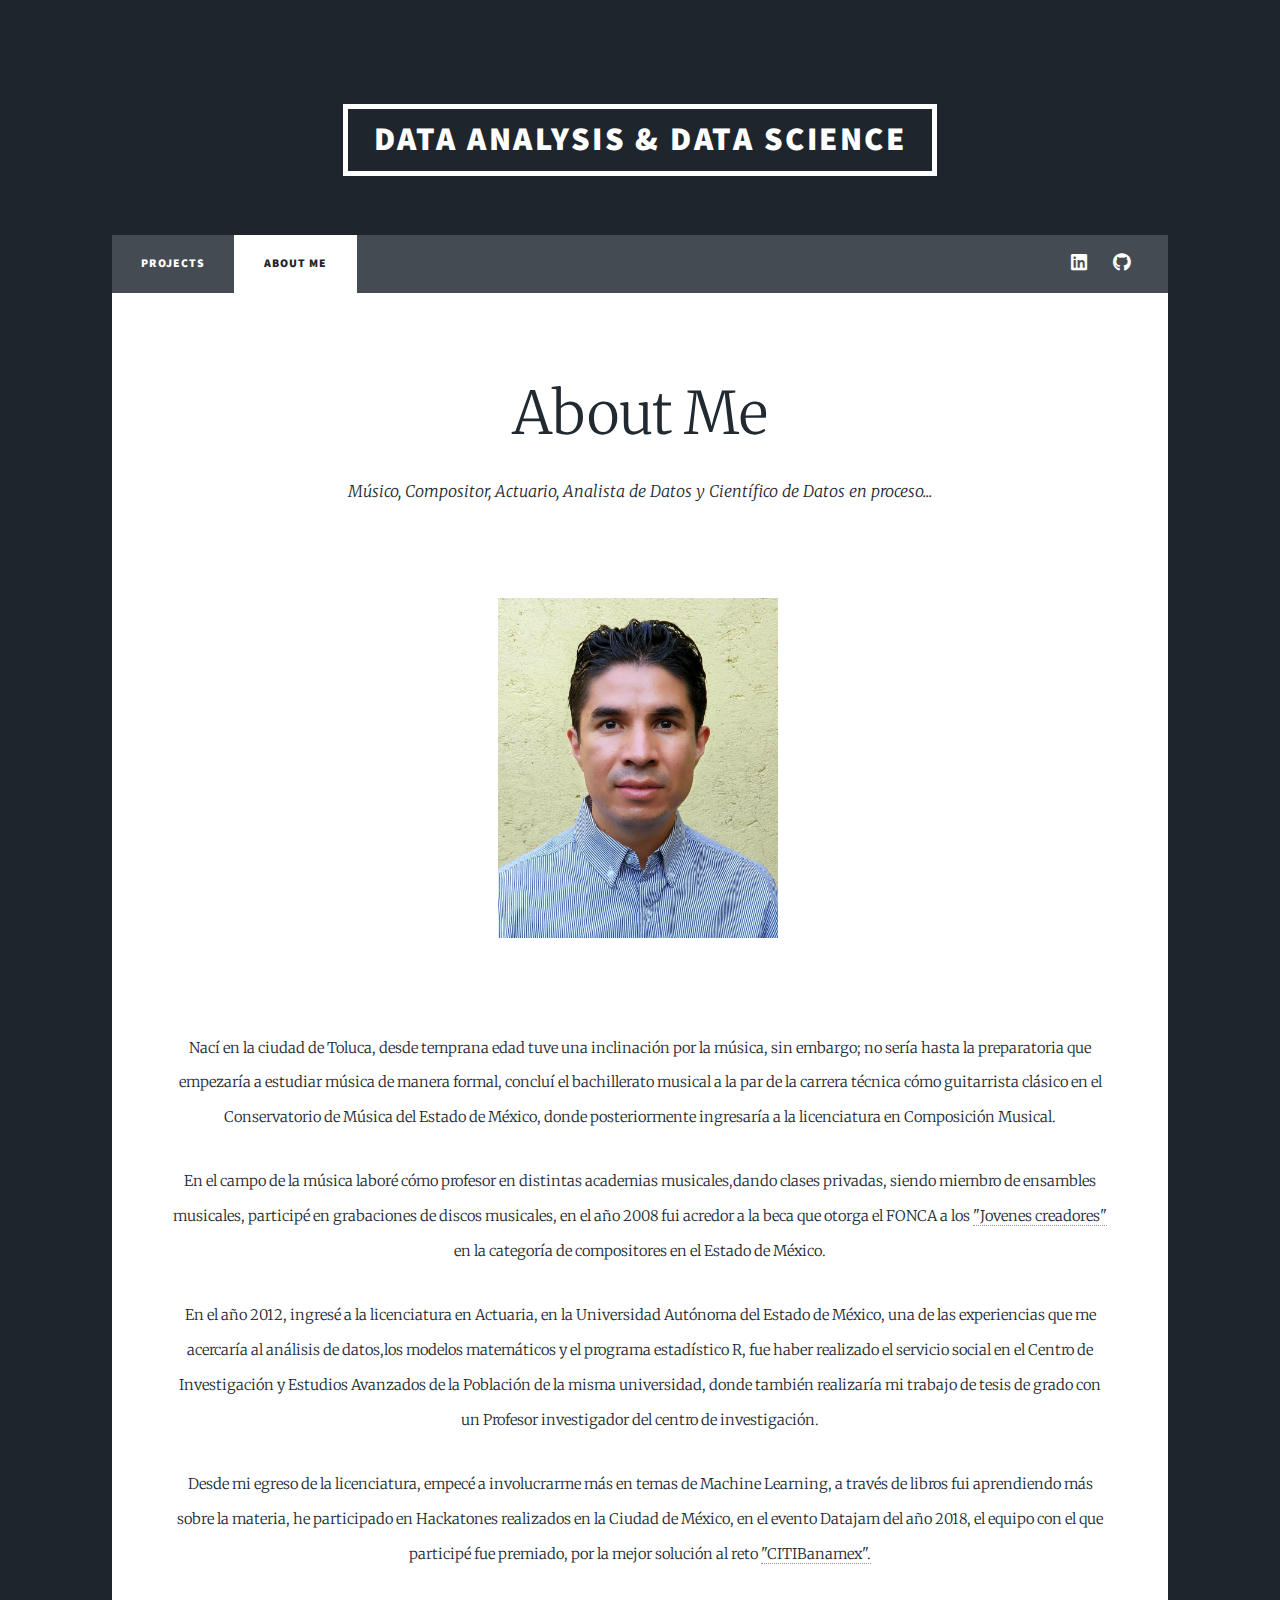
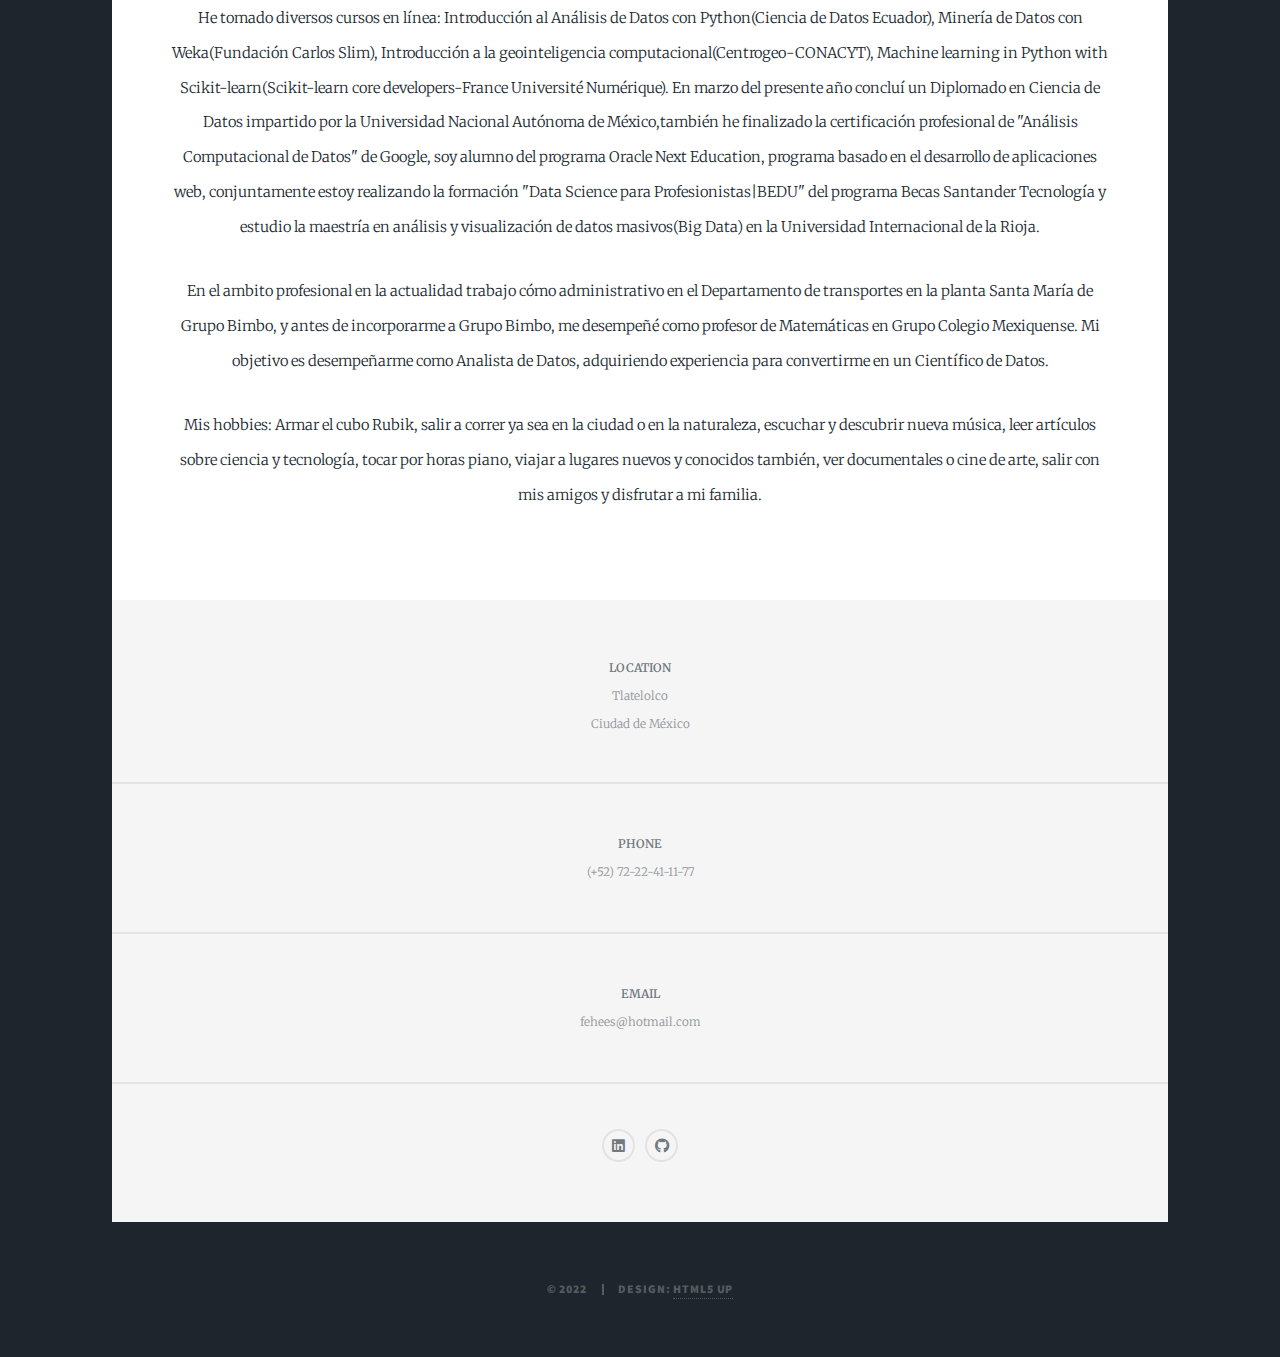
<file: generic.html>
<!DOCTYPE HTML>
<!--
	Massively by HTML5 UP
	html5up.net | @ajlkn
	Free for personal and commercial use under the CCA 3.0 license (html5up.net/license)
-->
<html>
	<head>
		<title>About Me</title>
		<meta charset="utf-8" />
		<meta name="viewport" content="width=device-width, initial-scale=1, user-scalable=no" />
		<link rel="stylesheet" href="assets/css/main.css" />
		<noscript><link rel="stylesheet" href="assets/css/noscript.css" /></noscript>
	</head>
	<body class="is-preload">

		<!-- Wrapper -->
			<div id="wrapper">

				<!-- Header -->
					<header id="header">
						<a href="index.html" class="logo">Data Analysis & Data Science</a>
					</header>

				<!-- Nav -->
					<nav id="nav">
						<ul class="links">
							<li><a href="index.html">Projects</Menu></a></li>
							<li class="active"><a href="generic.html">About Me</a></li>
						</ul>
						<ul class="icons">
							<li><a href="https://www.linkedin.com/in/feheesmat-mus-2000/" class="icon brands alt fa-linkedin"><span class="label">LinkedIn</span></a></li>
							<li><a href="https://github.com/FernandoHernandezEsquivel" class="icon brands alt fa-github"><span class="label">GitHub</span></a></li>
							<!--<li><a href="https://www.kaggle.com/link2099" class="icon brands alt fa-kaggle"><span class="label">Kaggle</span></a></li>-->
						</ul>
					</nav>

				<!-- Main -->
					<div id="main">

						<!-- Post -->
							<section class="post">
								<header class="major">
									<h1>About Me<br /></h1>
									<p>Músico, Compositor, Actuario, Analista de Datos y Científico de Datos en proceso...<br />
									<br />
									</p>
								</header>
								<div class="image main1" style="margin-bottom: 80px"><img src="images/me.jpeg" alt="" /></div>
								<p>Nací en la ciudad de Toluca, desde temprana edad tuve una inclinación por la música, sin embargo; no sería hasta la preparatoria que empezaría a estudiar música de manera formal, concluí el bachillerato musical a la par de la carrera técnica cómo guitarrista clásico en el Conservatorio de Música del Estado de México, donde posteriormente ingresaría a la licenciatura en Composición Musical.</p>
								<p>En el campo de la música laboré cómo profesor en distintas academias musicales,dando clases privadas, siendo miembro de ensambles musicales, participé en grabaciones de discos musicales, en el año 2008 fui acredor a la beca que otorga el FONCA a los <a href="https://www.cultura.gob.mx/estados/may08/27_edo04.html">"Jovenes creadores"</a> en la categoría de compositores en el Estado de México.</p>
								<p>En el año 2012, ingresé a la licenciatura en Actuaria, en la Universidad Autónoma del Estado de México, una de las experiencias que me acercaría al análisis de datos,los modelos matemáticos y el programa estadístico R, fue haber realizado el servicio social en el Centro de Investigación y Estudios Avanzados de la Población de la misma universidad, donde también realizaría mi trabajo de tesis de grado con un Profesor investigador del centro de investigación.</p>
								<p>Desde mi egreso de la licenciatura, empecé a involucrarme más en temas de Machine Learning, a través de libros fui aprendiendo más sobre la materia, he participado en Hackatones realizados en la Ciudad de México, en el evento Datajam del año 2018, el equipo con el que participé fue premiado, por la mejor solución al reto <a href="https://youtu.be/EenTi2JCVpo">"CITIBanamex".</a></p>
								<p>He tomado diversos cursos en línea: Introducción al Análisis de Datos con Python(Ciencia de Datos Ecuador), Minería de Datos con Weka(Fundación Carlos Slim), Introducción a la geointeligencia computacional(Centrogeo-CONACYT), Machine learning in Python with Scikit-learn(Scikit-learn core developers-France Université Numérique). En marzo del presente año concluí un Diplomado en Ciencia de Datos impartido por la Universidad Nacional Autónoma de México,también he finalizado la certificación profesional de "Análisis Computacional de Datos" de Google, soy alumno del programa Oracle Next Education, programa basado en el desarrollo de aplicaciones web, conjuntamente estoy realizando la formación "Data Science para Profesionistas|BEDU" del programa Becas Santander Tecnología y estudio la maestría en análisis y visualización de datos masivos(Big Data) en la Universidad Internacional de la Rioja.</p>
								<p>En el ambito profesional en la actualidad trabajo cómo administrativo en el Departamento de transportes en la planta Santa María de Grupo Bimbo, y antes de incorporarme a Grupo Bimbo, me desempeñé como profesor de Matemáticas en Grupo Colegio Mexiquense. Mi objetivo es desempeñarme como Analista de Datos, adquiriendo experiencia para convertirme en un Científico de Datos.</p>
								<p>Mis hobbies: Armar el cubo Rubik, salir a correr ya sea en la ciudad o en la naturaleza, escuchar y descubrir nueva música, leer artículos sobre ciencia y tecnología, tocar por horas piano, viajar a lugares nuevos y conocidos también, ver documentales o cine de arte, salir con mis amigos y disfrutar a mi familia.</p>
							</section>

					</div>

				<!-- Footer -->
					<footer id="footer">
						<section class="split contact">
							<section class="alt">
								<p><strong>LOCATION</strong><br/>
								Tlatelolco<br />
								Ciudad de México</p>
							</section>
							<section>
								<p><strong>PHONE</strong><br/>
								(+52) 72-22-41-11-77</p>
							</section>
							<section>
								<P><strong>EMAIL</strong><br/>
								fehees@hotmail.com</p>
							</section>
							<section>
								<ul class="icons alt">
									<li><a href="https://www.linkedin.com/in/feheesmat-mus-2000/" class="icon brands alt fa-linkedin"><span class="label">LinkedIn</span></a></li>
									<li><a href="https://github.com/FernandoHernandezEsquivel" class="icon brands alt fa-github"><span class="label">GitHub</span></a></li>
									<!--<li><a href="https://www.kaggle.com/link2099" class="icon brands alt fa-kaggle"><span class="label">Kaggle</span></a></li>-->
								</ul>
							</section>
						</section>
					</footer>

				<!-- Copyright -->
					<div id="copyright">
						<ul><li>&copy; 2022</li><li>Design: <a href="https://html5up.net">HTML5 UP</a></li></ul>
					</div>

			</div>

		<!-- Scripts -->
			<script src="assets/js/jquery.min.js"></script>
			<script src="assets/js/jquery.scrollex.min.js"></script>
			<script src="assets/js/jquery.scrolly.min.js"></script>
			<script src="assets/js/browser.min.js"></script>
			<script src="assets/js/breakpoints.min.js"></script>
			<script src="assets/js/util.js"></script>
					

	</body>
</html>
</file>
<file: assets/css/main.css>
@import url(fontawesome-all.min.css);
@import url("https://fonts.googleapis.com/css?family=Merriweather:300,700,300italic,700italic|Source+Sans+Pro:900");

/*
	Massively by HTML5 UP
	html5up.net | @ajlkn
	Free for personal and commercial use under the CCA 3.0 license (html5up.net/license)
*/

html, body, div, span, applet, object,
iframe, h1, h2, h3, h4, h5, h6, p, blockquote,
pre, a, abbr, acronym, address, big, cite,
code, del, dfn, em, img, ins, kbd, q, s, samp,
small, strike, strong, sub, sup, tt, var, b,
u, i, center, dl, dt, dd, ol, ul, li, fieldset,
form, label, legend, table, caption, tbody,
tfoot, thead, tr, th, td, article, aside,
canvas, details, embed, figure, figcaption,
footer, header, hgroup, menu, nav, output, ruby,
section, summary, time, mark, audio, video {
	margin: 0;
	padding: 0;
	border: 0;
	font-size: 100%;
	font: inherit;
	vertical-align: baseline;}

article, aside, details, figcaption, figure,
footer, header, hgroup, menu, nav, section {
	display: block;}

body {
	line-height: 1;
}

ol, ul {
	list-style: none;
}

blockquote, q {
	quotes: none;
}

	blockquote:before, blockquote:after, q:before, q:after {
		content: '';
		content: none;
	}

table {
	border-collapse: collapse;
	border-spacing: 0;
}

body {
	-webkit-text-size-adjust: none;
}

mark {
	background-color: transparent;
	color: inherit;
}

input::-moz-focus-inner {
	border: 0;
	padding: 0;
}

input, select, textarea {
	-moz-appearance: none;
	-webkit-appearance: none;
	-ms-appearance: none;
	appearance: none;
}

/* Basic */

	@-ms-viewport {
		width: device-width;
	}

	body {
		-ms-overflow-style: scrollbar;
	}

	@media screen and (max-width: 480px) {

		html, body {
			min-width: 320px;
		}

	}

	html {
		box-sizing: border-box;
	}

	*, *:before, *:after {
		box-sizing: inherit;
	}

	body {
		background-color: #1e252d;
	}

		body.is-preload *, body.is-preload *:before, body.is-preload *:after {
			-moz-animation: none !important;
			-webkit-animation: none !important;
			-ms-animation: none !important;
			animation: none !important;
			-moz-transition: none !important;
			-webkit-transition: none !important;
			-ms-transition: none !important;
			transition: none !important;
		}

/* Type */

	html {
		font-size: 16pt;
	}

		@media screen and (max-width: 1680px) {

			html {
				font-size: 12pt;
			}

		}

		@media screen and (max-width: 1280px) {

			html {
				font-size: 11pt;
			}

		}

		@media screen and (max-width: 360px) {

			html {
				font-size: 10pt;
			}

		}

	body {
		color: #212931;
	}

	body, input, select, textarea {
		font-family: "Merriweather", Georgia, serif;
		font-weight: 300;
		font-size: 1rem;
		line-height: 2.375;
	}

	a {
		-moz-transition: color 0.2s ease-in-out, background-color 0.2s ease-in-out, border-color 0.2s ease-in-out, box-shadow 0.2s ease-in-out;
		-webkit-transition: color 0.2s ease-in-out, background-color 0.2s ease-in-out, border-color 0.2s ease-in-out, box-shadow 0.2s ease-in-out;
		-ms-transition: color 0.2s ease-in-out, background-color 0.2s ease-in-out, border-color 0.2s ease-in-out, box-shadow 0.2s ease-in-out;
		transition: color 0.2s ease-in-out, background-color 0.2s ease-in-out, border-color 0.2s ease-in-out, box-shadow 0.2s ease-in-out;
		border-bottom: dotted 1px;
		text-decoration: none;
	}

		a:hover {
			border-bottom-color: transparent;
		}

	strong, b {
		font-weight: 600;
	}

	em, i {
		font-style: italic;
	}

	p {
		text-align: center;
		margin: 0 0 2rem 0;
	}

	.dat3{
		text-align: center;
	}
	h2, h3, h4, h5, h6 {
		font-family: "Source Sans Pro", Helvetica, sans-serif;
		font-weight: 900;
		line-height: 1.5;
		letter-spacing: 0.075em;
		text-transform: uppercase;
		margin: 0 0 1rem 0;
	}

		h1 a, h2 a, h3 a, h4 a, h5 a, h6 a {
			border-bottom: 0;
			color: inherit;
			text-decoration: none;
		}

	h1 {
		font-size: 3em;
		line-height: 1.1;
		margin: 0 0 2rem 0;
	}

	h2 {
		font-size: 1.75rem;
		line-height: 1.3;
		margin: 0 0 1.5rem 0;
	}

	h3 {
		font-size: 1.25rem;
		text-align: center;
		margin: 0 0 1.5rem 0;
	}

	h4 {
		font-size: 1rem;
	}

	h5 {
		font-size: 0.9rem;
	}

	h6 {
		font-size: 0.8rem;
	}

	sub {
		font-size: 0.8rem;
		position: relative;
		top: 0.5rem;
	}

	sup {
		font-size: 0.8rem;
		position: relative;
		top: -0.5rem;
	}

	blockquote {
		border-left: solid 4px;
		font-style: italic;
		margin: 0 0 2rem 0;
		padding: 0.5rem 0 0.5rem 2rem;
	}

	code {
		border: solid 2px;
		font-family: "Courier New", monospace;
		font-size: 0.9rem;
		margin: 0 0.25rem;
		padding: 0.25rem 0.65rem;
	}

	pre {
		-webkit-overflow-scrolling: touch;
		font-family: "Courier New", monospace;
		font-size: 0.9rem;
		margin: 0 0 2rem 0;
	}

		pre code {
			display: block;
			line-height: 1.75;
			padding: 1rem 1.5rem;
			overflow-x: auto;
		}

	hr {
		border: 0;
		border-bottom: solid 2px;
		margin: 3rem 0;
	}

		hr.major {
			margin: 5rem 0;
		}

	.align-left {
		text-align: left;
	}

	.align-center {
		text-align: center;
	}

	.align-right {
		text-align: right;
	}

	input, select, textarea {
		color: #212931;
	}

	a {
		color: #212931;
		border-bottom-color: rgba(33, 41, 49, 0.5);
	}

		a:hover {
			border-bottom-color: transparent;
			color: #18bfef !important;
		}

	strong, b {
		color: #212931;
	}

	h1, h2, h3, h4, h5, h6 {
		color: #212931;
	}

	blockquote {
		border-left-color: #eeeeee;
	}

	code {
		background: rgba(220, 220, 220, 0.25);
		border-color: #eeeeee;
	}

	hr {
		border-bottom-color: #eeeeee;
	}

/* Row */

	.row {
		display: flex;
		flex-wrap: wrap;
		box-sizing: border-box;
		align-items: stretch;
	}

		.row > * {
			box-sizing: border-box;
		}

		.row.gtr-uniform > * > :last-child {
			margin-bottom: 0;
		}

		.row.aln-left {
			justify-content: flex-start;
		}

		.row.aln-center {
			justify-content: center;
		}

		.row.aln-right {
			justify-content: flex-end;
		}

		.row.aln-top {
			align-items: flex-start;
		}

		.row.aln-middle {
			align-items: center;
		}

		.row.aln-bottom {
			align-items: flex-end;
		}

		.row > .imp {
			order: -1;
		}

		.row > .col-1 {
			width: 8.33333%;
		}

		.row > .off-1 {
			margin-left: 8.33333%;
		}

		.row > .col-2 {
			width: 16.66667%;
		}

		.row > .off-2 {
			margin-left: 16.66667%;
		}

		.row > .col-3 {
			width: 25%;
		}

		.row > .off-3 {
			margin-left: 25%;
		}

		.row > .col-4 {
			width: 33.33333%;
		}

		.row > .off-4 {
			margin-left: 33.33333%;
		}

		.row > .col-5 {
			width: 41.66667%;
		}

		.row > .off-5 {
			margin-left: 41.66667%;
		}

		.row > .col-6 {
			width: 50%;
		}

		.row > .off-6 {
			margin-left: 50%;
		}

		.row > .col-7 {
			width: 58.33333%;
		}

		.row > .off-7 {
			margin-left: 58.33333%;
		}

		.row > .col-8 {
			width: 66.66667%;
		}

		.row > .off-8 {
			margin-left: 66.66667%;
		}

		.row > .col-9 {
			width: 75%;
		}

		.row > .off-9 {
			margin-left: 75%;
		}

		.row > .col-10 {
			width: 83.33333%;
		}

		.row > .off-10 {
			margin-left: 83.33333%;
		}

		.row > .col-11 {
			width: 91.66667%;
		}

		.row > .off-11 {
			margin-left: 91.66667%;
		}

		.row > .col-12 {
			width: 100%;
		}

		.row > .off-12 {
			margin-left: 100%;
		}

		.row.gtr-0 {
			margin-top: 0;
			margin-left: 0rem;
		}

			.row.gtr-0 > * {
				padding: 0 0 0 0rem;
			}

			.row.gtr-0.gtr-uniform {
				margin-top: 0rem;
			}

				.row.gtr-0.gtr-uniform > * {
					padding-top: 0rem;
				}

		.row.gtr-25 {
			margin-top: 0;
			margin-left: -0.375rem;
		}

			.row.gtr-25 > * {
				padding: 0 0 0 0.375rem;
			}

			.row.gtr-25.gtr-uniform {
				margin-top: -0.375rem;
			}

				.row.gtr-25.gtr-uniform > * {
					padding-top: 0.375rem;
				}

		.row.gtr-50 {
			margin-top: 0;
			margin-left: -0.75rem;
		}

			.row.gtr-50 > * {
				padding: 0 0 0 0.75rem;
			}

			.row.gtr-50.gtr-uniform {
				margin-top: -0.75rem;
			}

				.row.gtr-50.gtr-uniform > * {
					padding-top: 0.75rem;
				}

		.row {
			margin-top: 0;
			margin-left: -1.5rem;
		}

			.row > * {
				padding: 0 0 0 1.5rem;
			}

			.row.gtr-uniform {
				margin-top: -1.5rem;
			}

				.row.gtr-uniform > * {
					padding-top: 1.5rem;
				}

		.row.gtr-150 {
			margin-top: 0;
			margin-left: -2.25rem;
		}

			.row.gtr-150 > * {
				padding: 0 0 0 2.25rem;
			}

			.row.gtr-150.gtr-uniform {
				margin-top: -2.25rem;
			}

				.row.gtr-150.gtr-uniform > * {
					padding-top: 2.25rem;
				}

		.row.gtr-200 {
			margin-top: 0;
			margin-left: -3rem;
		}

			.row.gtr-200 > * {
				padding: 0 0 0 3rem;
			}

			.row.gtr-200.gtr-uniform {
				margin-top: -3rem;
			}

				.row.gtr-200.gtr-uniform > * {
					padding-top: 3rem;
				}

		@media screen and (max-width: 1680px) {

			.row {
				display: flex;
				flex-wrap: wrap;
				box-sizing: border-box;
				align-items: stretch;
			}

				.row > * {
					box-sizing: border-box;
				}

				.row.gtr-uniform > * > :last-child {
					margin-bottom: 0;
				}

				.row.aln-left {
					justify-content: flex-start;
				}

				.row.aln-center {
					justify-content: center;
				}

				.row.aln-right {
					justify-content: flex-end;
				}

				.row.aln-top {
					align-items: flex-start;
				}

				.row.aln-middle {
					align-items: center;
				}

				.row.aln-bottom {
					align-items: flex-end;
				}

				.row > .imp-xlarge {
					order: -1;
				}

				.row > .col-1-xlarge {
					width: 8.33333%;
				}

				.row > .off-1-xlarge {
					margin-left: 8.33333%;
				}

				.row > .col-2-xlarge {
					width: 16.66667%;
				}

				.row > .off-2-xlarge {
					margin-left: 16.66667%;
				}

				.row > .col-3-xlarge {
					width: 25%;
				}

				.row > .off-3-xlarge {
					margin-left: 25%;
				}

				.row > .col-4-xlarge {
					width: 33.33333%;
				}

				.row > .off-4-xlarge {
					margin-left: 33.33333%;
				}

				.row > .col-5-xlarge {
					width: 41.66667%;
				}

				.row > .off-5-xlarge {
					margin-left: 41.66667%;
				}

				.row > .col-6-xlarge {
					width: 50%;
				}

				.row > .off-6-xlarge {
					margin-left: 50%;
				}

				.row > .col-7-xlarge {
					width: 58.33333%;
				}

				.row > .off-7-xlarge {
					margin-left: 58.33333%;
				}

				.row > .col-8-xlarge {
					width: 66.66667%;
				}

				.row > .off-8-xlarge {
					margin-left: 66.66667%;
				}

				.row > .col-9-xlarge {
					width: 75%;
				}

				.row > .off-9-xlarge {
					margin-left: 75%;
				}

				.row > .col-10-xlarge {
					width: 83.33333%;
				}

				.row > .off-10-xlarge {
					margin-left: 83.33333%;
				}

				.row > .col-11-xlarge {
					width: 91.66667%;
				}

				.row > .off-11-xlarge {
					margin-left: 91.66667%;
				}

				.row > .col-12-xlarge {
					width: 100%;
				}

				.row > .off-12-xlarge {
					margin-left: 100%;
				}

				.row.gtr-0 {
					margin-top: 0;
					margin-left: 0rem;
				}

					.row.gtr-0 > * {
						padding: 0 0 0 0rem;
					}

					.row.gtr-0.gtr-uniform {
						margin-top: 0rem;
					}

						.row.gtr-0.gtr-uniform > * {
							padding-top: 0rem;
						}

				.row.gtr-25 {
					margin-top: 0;
					margin-left: -0.375rem;
				}

					.row.gtr-25 > * {
						padding: 0 0 0 0.375rem;
					}

					.row.gtr-25.gtr-uniform {
						margin-top: -0.375rem;
					}

						.row.gtr-25.gtr-uniform > * {
							padding-top: 0.375rem;
						}

				.row.gtr-50 {
					margin-top: 0;
					margin-left: -0.75rem;
				}

					.row.gtr-50 > * {
						padding: 0 0 0 0.75rem;
					}

					.row.gtr-50.gtr-uniform {
						margin-top: -0.75rem;
					}

						.row.gtr-50.gtr-uniform > * {
							padding-top: 0.75rem;
						}

				.row {
					margin-top: 0;
					margin-left: -1.5rem;
				}

					.row > * {
						padding: 0 0 0 1.5rem;
					}

					.row.gtr-uniform {
						margin-top: -1.5rem;
					}

						.row.gtr-uniform > * {
							padding-top: 1.5rem;
						}

				.row.gtr-150 {
					margin-top: 0;
					margin-left: -2.25rem;
				}

					.row.gtr-150 > * {
						padding: 0 0 0 2.25rem;
					}

					.row.gtr-150.gtr-uniform {
						margin-top: -2.25rem;
					}

						.row.gtr-150.gtr-uniform > * {
							padding-top: 2.25rem;
						}

				.row.gtr-200 {
					margin-top: 0;
					margin-left: -3rem;
				}

					.row.gtr-200 > * {
						padding: 0 0 0 3rem;
					}

					.row.gtr-200.gtr-uniform {
						margin-top: -3rem;
					}

						.row.gtr-200.gtr-uniform > * {
							padding-top: 3rem;
						}

		}

		@media screen and (max-width: 1280px) {

			.row {
				display: flex;
				flex-wrap: wrap;
				box-sizing: border-box;
				align-items: stretch;
			}

				.row > * {
					box-sizing: border-box;
				}

				.row.gtr-uniform > * > :last-child {
					margin-bottom: 0;
				}

				.row.aln-left {
					justify-content: flex-start;
				}

				.row.aln-center {
					justify-content: center;
				}

				.row.aln-right {
					justify-content: flex-end;
				}

				.row.aln-top {
					align-items: flex-start;
				}

				.row.aln-middle {
					align-items: center;
				}

				.row.aln-bottom {
					align-items: flex-end;
				}

				.row > .imp-large {
					order: -1;
				}

				.row > .col-1-large {
					width: 8.33333%;
				}

				.row > .off-1-large {
					margin-left: 8.33333%;
				}

				.row > .col-2-large {
					width: 16.66667%;
				}

				.row > .off-2-large {
					margin-left: 16.66667%;
				}

				.row > .col-3-large {
					width: 25%;
				}

				.row > .off-3-large {
					margin-left: 25%;
				}

				.row > .col-4-large {
					width: 33.33333%;
				}

				.row > .off-4-large {
					margin-left: 33.33333%;
				}

				.row > .col-5-large {
					width: 41.66667%;
				}

				.row > .off-5-large {
					margin-left: 41.66667%;
				}

				.row > .col-6-large {
					width: 50%;
				}

				.row > .off-6-large {
					margin-left: 50%;
				}

				.row > .col-7-large {
					width: 58.33333%;
				}

				.row > .off-7-large {
					margin-left: 58.33333%;
				}

				.row > .col-8-large {
					width: 66.66667%;
				}

				.row > .off-8-large {
					margin-left: 66.66667%;
				}

				.row > .col-9-large {
					width: 75%;
				}

				.row > .off-9-large {
					margin-left: 75%;
				}

				.row > .col-10-large {
					width: 83.33333%;
				}

				.row > .off-10-large {
					margin-left: 83.33333%;
				}

				.row > .col-11-large {
					width: 91.66667%;
				}

				.row > .off-11-large {
					margin-left: 91.66667%;
				}

				.row > .col-12-large {
					width: 100%;
				}

				.row > .off-12-large {
					margin-left: 100%;
				}

				.row.gtr-0 {
					margin-top: 0;
					margin-left: 0rem;
				}

					.row.gtr-0 > * {
						padding: 0 0 0 0rem;
					}

					.row.gtr-0.gtr-uniform {
						margin-top: 0rem;
					}

						.row.gtr-0.gtr-uniform > * {
							padding-top: 0rem;
						}

				.row.gtr-25 {
					margin-top: 0;
					margin-left: -0.375rem;
				}

					.row.gtr-25 > * {
						padding: 0 0 0 0.375rem;
					}

					.row.gtr-25.gtr-uniform {
						margin-top: -0.375rem;
					}

						.row.gtr-25.gtr-uniform > * {
							padding-top: 0.375rem;
						}

				.row.gtr-50 {
					margin-top: 0;
					margin-left: -0.75rem;
				}

					.row.gtr-50 > * {
						padding: 0 0 0 0.75rem;
					}

					.row.gtr-50.gtr-uniform {
						margin-top: -0.75rem;
					}

						.row.gtr-50.gtr-uniform > * {
							padding-top: 0.75rem;
						}

				.row {
					margin-top: 0;
					margin-left: -1.5rem;
				}

					.row > * {
						padding: 0 0 0 1.5rem;
					}

					.row.gtr-uniform {
						margin-top: -1.5rem;
					}

						.row.gtr-uniform > * {
							padding-top: 1.5rem;
						}

				.row.gtr-150 {
					margin-top: 0;
					margin-left: -2.25rem;
				}

					.row.gtr-150 > * {
						padding: 0 0 0 2.25rem;
					}

					.row.gtr-150.gtr-uniform {
						margin-top: -2.25rem;
					}

						.row.gtr-150.gtr-uniform > * {
							padding-top: 2.25rem;
						}

				.row.gtr-200 {
					margin-top: 0;
					margin-left: -3rem;
				}

					.row.gtr-200 > * {
						padding: 0 0 0 3rem;
					}

					.row.gtr-200.gtr-uniform {
						margin-top: -3rem;
					}

						.row.gtr-200.gtr-uniform > * {
							padding-top: 3rem;
						}

		}

		@media screen and (max-width: 980px) {

			.row {
				display: flex;
				flex-wrap: wrap;
				box-sizing: border-box;
				align-items: stretch;
			}

				.row > * {
					box-sizing: border-box;
				}

				.row.gtr-uniform > * > :last-child {
					margin-bottom: 0;
				}

				.row.aln-left {
					justify-content: flex-start;
				}

				.row.aln-center {
					justify-content: center;
				}

				.row.aln-right {
					justify-content: flex-end;
				}

				.row.aln-top {
					align-items: flex-start;
				}

				.row.aln-middle {
					align-items: center;
				}

				.row.aln-bottom {
					align-items: flex-end;
				}

				.row > .imp-medium {
					order: -1;
				}

				.row > .col-1-medium {
					width: 8.33333%;
				}

				.row > .off-1-medium {
					margin-left: 8.33333%;
				}

				.row > .col-2-medium {
					width: 16.66667%;
				}

				.row > .off-2-medium {
					margin-left: 16.66667%;
				}

				.row > .col-3-medium {
					width: 25%;
				}

				.row > .off-3-medium {
					margin-left: 25%;
				}

				.row > .col-4-medium {
					width: 33.33333%;
				}

				.row > .off-4-medium {
					margin-left: 33.33333%;
				}

				.row > .col-5-medium {
					width: 41.66667%;
				}

				.row > .off-5-medium {
					margin-left: 41.66667%;
				}

				.row > .col-6-medium {
					width: 50%;
				}

				.row > .off-6-medium {
					margin-left: 50%;
				}

				.row > .col-7-medium {
					width: 58.33333%;
				}

				.row > .off-7-medium {
					margin-left: 58.33333%;
				}

				.row > .col-8-medium {
					width: 66.66667%;
				}

				.row > .off-8-medium {
					margin-left: 66.66667%;
				}

				.row > .col-9-medium {
					width: 75%;
				}

				.row > .off-9-medium {
					margin-left: 75%;
				}

				.row > .col-10-medium {
					width: 83.33333%;
				}

				.row > .off-10-medium {
					margin-left: 83.33333%;
				}

				.row > .col-11-medium {
					width: 91.66667%;
				}

				.row > .off-11-medium {
					margin-left: 91.66667%;
				}

				.row > .col-12-medium {
					width: 100%;
				}

				.row > .off-12-medium {
					margin-left: 100%;
				}

				.row.gtr-0 {
					margin-top: 0;
					margin-left: 0rem;
				}

					.row.gtr-0 > * {
						padding: 0 0 0 0rem;
					}

					.row.gtr-0.gtr-uniform {
						margin-top: 0rem;
					}

						.row.gtr-0.gtr-uniform > * {
							padding-top: 0rem;
						}

				.row.gtr-25 {
					margin-top: 0;
					margin-left: -0.375rem;
				}

					.row.gtr-25 > * {
						padding: 0 0 0 0.375rem;
					}

					.row.gtr-25.gtr-uniform {
						margin-top: -0.375rem;
					}

						.row.gtr-25.gtr-uniform > * {
							padding-top: 0.375rem;
						}

				.row.gtr-50 {
					margin-top: 0;
					margin-left: -0.75rem;
				}

					.row.gtr-50 > * {
						padding: 0 0 0 0.75rem;
					}

					.row.gtr-50.gtr-uniform {
						margin-top: -0.75rem;
					}

						.row.gtr-50.gtr-uniform > * {
							padding-top: 0.75rem;
						}

				.row {
					margin-top: 0;
					margin-left: -1.5rem;
				}

					.row > * {
						padding: 0 0 0 1.5rem;
					}

					.row.gtr-uniform {
						margin-top: -1.5rem;
					}

						.row.gtr-uniform > * {
							padding-top: 1.5rem;
						}

				.row.gtr-150 {
					margin-top: 0;
					margin-left: -2.25rem;
				}

					.row.gtr-150 > * {
						padding: 0 0 0 2.25rem;
					}

					.row.gtr-150.gtr-uniform {
						margin-top: -2.25rem;
					}

						.row.gtr-150.gtr-uniform > * {
							padding-top: 2.25rem;
						}

				.row.gtr-200 {
					margin-top: 0;
					margin-left: -3rem;
				}

					.row.gtr-200 > * {
						padding: 0 0 0 3rem;
					}

					.row.gtr-200.gtr-uniform {
						margin-top: -3rem;
					}

						.row.gtr-200.gtr-uniform > * {
							padding-top: 3rem;
						}

		}

		@media screen and (max-width: 736px) {

			.row {
				display: flex;
				flex-wrap: wrap;
				box-sizing: border-box;
				align-items: stretch;
			}

				.row > * {
					box-sizing: border-box;
				}

				.row.gtr-uniform > * > :last-child {
					margin-bottom: 0;
				}

				.row.aln-left {
					justify-content: flex-start;
				}

				.row.aln-center {
					justify-content: center;
				}

				.row.aln-right {
					justify-content: flex-end;
				}

				.row.aln-top {
					align-items: flex-start;
				}

				.row.aln-middle {
					align-items: center;
				}

				.row.aln-bottom {
					align-items: flex-end;
				}

				.row > .imp-small {
					order: -1;
				}

				.row > .col-1-small {
					width: 8.33333%;
				}

				.row > .off-1-small {
					margin-left: 8.33333%;
				}

				.row > .col-2-small {
					width: 16.66667%;
				}

				.row > .off-2-small {
					margin-left: 16.66667%;
				}

				.row > .col-3-small {
					width: 25%;
				}

				.row > .off-3-small {
					margin-left: 25%;
				}

				.row > .col-4-small {
					width: 33.33333%;
				}

				.row > .off-4-small {
					margin-left: 33.33333%;
				}

				.row > .col-5-small {
					width: 41.66667%;
				}

				.row > .off-5-small {
					margin-left: 41.66667%;
				}

				.row > .col-6-small {
					width: 50%;
				}

				.row > .off-6-small {
					margin-left: 50%;
				}

				.row > .col-7-small {
					width: 58.33333%;
				}

				.row > .off-7-small {
					margin-left: 58.33333%;
				}

				.row > .col-8-small {
					width: 66.66667%;
				}

				.row > .off-8-small {
					margin-left: 66.66667%;
				}

				.row > .col-9-small {
					width: 75%;
				}

				.row > .off-9-small {
					margin-left: 75%;
				}

				.row > .col-10-small {
					width: 83.33333%;
				}

				.row > .off-10-small {
					margin-left: 83.33333%;
				}

				.row > .col-11-small {
					width: 91.66667%;
				}

				.row > .off-11-small {
					margin-left: 91.66667%;
				}

				.row > .col-12-small {
					width: 100%;
				}

				.row > .off-12-small {
					margin-left: 100%;
				}

				.row.gtr-0 {
					margin-top: 0;
					margin-left: 0rem;
				}

					.row.gtr-0 > * {
						padding: 0 0 0 0rem;
					}

					.row.gtr-0.gtr-uniform {
						margin-top: 0rem;
					}

						.row.gtr-0.gtr-uniform > * {
							padding-top: 0rem;
						}

				.row.gtr-25 {
					margin-top: 0;
					margin-left: -0.375rem;
				}

					.row.gtr-25 > * {
						padding: 0 0 0 0.375rem;
					}

					.row.gtr-25.gtr-uniform {
						margin-top: -0.375rem;
					}

						.row.gtr-25.gtr-uniform > * {
							padding-top: 0.375rem;
						}

				.row.gtr-50 {
					margin-top: 0;
					margin-left: -0.75rem;
				}

					.row.gtr-50 > * {
						padding: 0 0 0 0.75rem;
					}

					.row.gtr-50.gtr-uniform {
						margin-top: -0.75rem;
					}

						.row.gtr-50.gtr-uniform > * {
							padding-top: 0.75rem;
						}

				.row {
					margin-top: 0;
					margin-left: -1.5rem;
				}

					.row > * {
						padding: 0 0 0 1.5rem;
					}

					.row.gtr-uniform {
						margin-top: -1.5rem;
					}

						.row.gtr-uniform > * {
							padding-top: 1.5rem;
						}

				.row.gtr-150 {
					margin-top: 0;
					margin-left: -2.25rem;
				}

					.row.gtr-150 > * {
						padding: 0 0 0 2.25rem;
					}

					.row.gtr-150.gtr-uniform {
						margin-top: -2.25rem;
					}

						.row.gtr-150.gtr-uniform > * {
							padding-top: 2.25rem;
						}

				.row.gtr-200 {
					margin-top: 0;
					margin-left: -3rem;
				}

					.row.gtr-200 > * {
						padding: 0 0 0 3rem;
					}

					.row.gtr-200.gtr-uniform {
						margin-top: -3rem;
					}

						.row.gtr-200.gtr-uniform > * {
							padding-top: 3rem;
						}

		}

		@media screen and (max-width: 480px) {

			.row {
				display: flex;
				flex-wrap: wrap;
				box-sizing: border-box;
				align-items: stretch;
			}

				.row > * {
					box-sizing: border-box;
				}

				.row.gtr-uniform > * > :last-child {
					margin-bottom: 0;
				}

				.row.aln-left {
					justify-content: flex-start;
				}

				.row.aln-center {
					justify-content: center;
				}

				.row.aln-right {
					justify-content: flex-end;
				}

				.row.aln-top {
					align-items: flex-start;
				}

				.row.aln-middle {
					align-items: center;
				}

				.row.aln-bottom {
					align-items: flex-end;
				}

				.row > .imp-xsmall {
					order: -1;
				}

				.row > .col-1-xsmall {
					width: 8.33333%;
				}

				.row > .off-1-xsmall {
					margin-left: 8.33333%;
				}

				.row > .col-2-xsmall {
					width: 16.66667%;
				}

				.row > .off-2-xsmall {
					margin-left: 16.66667%;
				}

				.row > .col-3-xsmall {
					width: 25%;
				}

				.row > .off-3-xsmall {
					margin-left: 25%;
				}

				.row > .col-4-xsmall {
					width: 33.33333%;
				}

				.row > .off-4-xsmall {
					margin-left: 33.33333%;
				}

				.row > .col-5-xsmall {
					width: 41.66667%;
				}

				.row > .off-5-xsmall {
					margin-left: 41.66667%;
				}

				.row > .col-6-xsmall {
					width: 50%;
				}

				.row > .off-6-xsmall {
					margin-left: 50%;
				}

				.row > .col-7-xsmall {
					width: 58.33333%;
				}

				.row > .off-7-xsmall {
					margin-left: 58.33333%;
				}

				.row > .col-8-xsmall {
					width: 66.66667%;
				}

				.row > .off-8-xsmall {
					margin-left: 66.66667%;
				}

				.row > .col-9-xsmall {
					width: 75%;
				}

				.row > .off-9-xsmall {
					margin-left: 75%;
				}

				.row > .col-10-xsmall {
					width: 83.33333%;
				}

				.row > .off-10-xsmall {
					margin-left: 83.33333%;
				}

				.row > .col-11-xsmall {
					width: 91.66667%;
				}

				.row > .off-11-xsmall {
					margin-left: 91.66667%;
				}

				.row > .col-12-xsmall {
					width: 100%;
				}

				.row > .off-12-xsmall {
					margin-left: 100%;
				}

				.row.gtr-0 {
					margin-top: 0;
					margin-left: 0rem;
				}

					.row.gtr-0 > * {
						padding: 0 0 0 0rem;
					}

					.row.gtr-0.gtr-uniform {
						margin-top: 0rem;
					}

						.row.gtr-0.gtr-uniform > * {
							padding-top: 0rem;
						}

				.row.gtr-25 {
					margin-top: 0;
					margin-left: -0.375rem;
				}

					.row.gtr-25 > * {
						padding: 0 0 0 0.375rem;
					}

					.row.gtr-25.gtr-uniform {
						margin-top: -0.375rem;
					}

						.row.gtr-25.gtr-uniform > * {
							padding-top: 0.375rem;
						}

				.row.gtr-50 {
					margin-top: 0;
					margin-left: -0.75rem;
				}

					.row.gtr-50 > * {
						padding: 0 0 0 0.75rem;
					}

					.row.gtr-50.gtr-uniform {
						margin-top: -0.75rem;
					}

						.row.gtr-50.gtr-uniform > * {
							padding-top: 0.75rem;
						}

				.row {
					margin-top: 0;
					margin-left: -1.5rem;
				}

					.row > * {
						padding: 0 0 0 1.5rem;
					}

					.row.gtr-uniform {
						margin-top: -1.5rem;
					}

						.row.gtr-uniform > * {
							padding-top: 1.5rem;
						}

				.row.gtr-150 {
					margin-top: 0;
					margin-left: -2.25rem;
				}

					.row.gtr-150 > * {
						padding: 0 0 0 2.25rem;
					}

					.row.gtr-150.gtr-uniform {
						margin-top: -2.25rem;
					}

						.row.gtr-150.gtr-uniform > * {
							padding-top: 2.25rem;
						}

				.row.gtr-200 {
					margin-top: 0;
					margin-left: -3rem;
				}

					.row.gtr-200 > * {
						padding: 0 0 0 3rem;
					}

					.row.gtr-200.gtr-uniform {
						margin-top: -3rem;
					}

						.row.gtr-200.gtr-uniform > * {
							padding-top: 3rem;
						}

		}

		@media screen and (max-width: 360px) {

			.row {
				display: flex;
				flex-wrap: wrap;
				box-sizing: border-box;
				align-items: stretch;
			}

				.row > * {
					box-sizing: border-box;
				}

				.row.gtr-uniform > * > :last-child {
					margin-bottom: 0;
				}

				.row.aln-left {
					justify-content: flex-start;
				}

				.row.aln-center {
					justify-content: center;
				}

				.row.aln-right {
					justify-content: flex-end;
				}

				.row.aln-top {
					align-items: flex-start;
				}

				.row.aln-middle {
					align-items: center;
				}

				.row.aln-bottom {
					align-items: flex-end;
				}

				.row > .imp-xxsmall {
					order: -1;
				}

				.row > .col-1-xxsmall {
					width: 8.33333%;
				}

				.row > .off-1-xxsmall {
					margin-left: 8.33333%;
				}

				.row > .col-2-xxsmall {
					width: 16.66667%;
				}

				.row > .off-2-xxsmall {
					margin-left: 16.66667%;
				}

				.row > .col-3-xxsmall {
					width: 25%;
				}

				.row > .off-3-xxsmall {
					margin-left: 25%;
				}

				.row > .col-4-xxsmall {
					width: 33.33333%;
				}

				.row > .off-4-xxsmall {
					margin-left: 33.33333%;
				}

				.row > .col-5-xxsmall {
					width: 41.66667%;
				}

				.row > .off-5-xxsmall {
					margin-left: 41.66667%;
				}

				.row > .col-6-xxsmall {
					width: 50%;
				}

				.row > .off-6-xxsmall {
					margin-left: 50%;
				}

				.row > .col-7-xxsmall {
					width: 58.33333%;
				}

				.row > .off-7-xxsmall {
					margin-left: 58.33333%;
				}

				.row > .col-8-xxsmall {
					width: 66.66667%;
				}

				.row > .off-8-xxsmall {
					margin-left: 66.66667%;
				}

				.row > .col-9-xxsmall {
					width: 75%;
				}

				.row > .off-9-xxsmall {
					margin-left: 75%;
				}

				.row > .col-10-xxsmall {
					width: 83.33333%;
				}

				.row > .off-10-xxsmall {
					margin-left: 83.33333%;
				}

				.row > .col-11-xxsmall {
					width: 91.66667%;
				}

				.row > .off-11-xxsmall {
					margin-left: 91.66667%;
				}

				.row > .col-12-xxsmall {
					width: 100%;
				}

				.row > .off-12-xxsmall {
					margin-left: 100%;
				}

				.row.gtr-0 {
					margin-top: 0;
					margin-left: 0rem;
				}

					.row.gtr-0 > * {
						padding: 0 0 0 0rem;
					}

					.row.gtr-0.gtr-uniform {
						margin-top: 0rem;
					}

						.row.gtr-0.gtr-uniform > * {
							padding-top: 0rem;
						}

				.row.gtr-25 {
					margin-top: 0;
					margin-left: -0.375rem;
				}

					.row.gtr-25 > * {
						padding: 0 0 0 0.375rem;
					}

					.row.gtr-25.gtr-uniform {
						margin-top: -0.375rem;
					}

						.row.gtr-25.gtr-uniform > * {
							padding-top: 0.375rem;
						}

				.row.gtr-50 {
					margin-top: 0;
					margin-left: -0.75rem;
				}

					.row.gtr-50 > * {
						padding: 0 0 0 0.75rem;
					}

					.row.gtr-50.gtr-uniform {
						margin-top: -0.75rem;
					}

						.row.gtr-50.gtr-uniform > * {
							padding-top: 0.75rem;
						}

				.row {
					margin-top: 0;
					margin-left: -1.5rem;
				}

					.row > * {
						padding: 0 0 0 1.5rem;
					}

					.row.gtr-uniform {
						margin-top: -1.5rem;
					}

						.row.gtr-uniform > * {
							padding-top: 1.5rem;
						}

				.row.gtr-150 {
					margin-top: 0;
					margin-left: -2.25rem;
				}

					.row.gtr-150 > * {
						padding: 0 0 0 2.25rem;
					}

					.row.gtr-150.gtr-uniform {
						margin-top: -2.25rem;
					}

						.row.gtr-150.gtr-uniform > * {
							padding-top: 2.25rem;
						}

				.row.gtr-200 {
					margin-top: 0;
					margin-left: -3rem;
				}

					.row.gtr-200 > * {
						padding: 0 0 0 3rem;
					}

					.row.gtr-200.gtr-uniform {
						margin-top: -3rem;
					}

						.row.gtr-200.gtr-uniform > * {
							padding-top: 3rem;
						}

		}

/* Box */

	.box {
		border: solid 2px;
		margin-bottom: 2rem;
		padding: 1.5rem;
	}

		.box > :last-child,
		.box > :last-child > :last-child,
		.box > :last-child > :last-child > :last-child {
			margin-bottom: 0;
		}

		.box.alt {
			border: 0;
			border-radius: 0;
			padding: 0;
		}

	.box {
		border-color: #eeeeee;
	}

/* Button */

	input[type="submit"],
	input[type="reset"],
	input[type="button"],
	button,
	.button {
		-moz-appearance: none;
		-webkit-appearance: none;
		-ms-appearance: none;
		appearance: none;
		-moz-transition: background-color 0.2s ease-in-out, box-shadow 0.2s ease-in-out, color 0.2s ease-in-out;
		-webkit-transition: background-color 0.2s ease-in-out, box-shadow 0.2s ease-in-out, color 0.2s ease-in-out;
		-ms-transition: background-color 0.2s ease-in-out, box-shadow 0.2s ease-in-out, color 0.2s ease-in-out;
		transition: background-color 0.2s ease-in-out, box-shadow 0.2s ease-in-out, color 0.2s ease-in-out;
		border: 0;
		border-radius: 0;
		cursor: pointer;
		display: inline-block;
		font-family: "Source Sans Pro", Helvetica, sans-serif;
		font-size: 0.8rem;
		font-weight: 900;
		letter-spacing: 0.075em;
		height: 3rem;
		line-height: 3rem;
		padding: 0 2rem;
		text-align: center;
		text-decoration: none;
		text-transform: uppercase;
		white-space: nowrap;
	}

		input[type="submit"].icon:before,
		input[type="reset"].icon:before,
		input[type="button"].icon:before,
		button.icon:before,
		.button.icon:before {
			margin-right: 0.5rem;
		}

		input[type="submit"].icon.solo,
		input[type="reset"].icon.solo,
		input[type="button"].icon.solo,
		button.icon.solo,
		.button.icon.solo {
			position: relative;
			width: 4rem;
			height: 4rem;
			line-height: 4rem;
			border-radius: 4rem;
			text-indent: 4rem;
			overflow: hidden;
			padding: 0;
			white-space: nowrap;
		}

			input[type="submit"].icon.solo:before,
			input[type="reset"].icon.solo:before,
			input[type="button"].icon.solo:before,
			button.icon.solo:before,
			.button.icon.solo:before {
				position: absolute;
				display: block;
				top: 0;
				left: 0;
				width: inherit;
				height: inherit;
				line-height: inherit;
				font-size: 1.25rem;
				margin-right: 0;
				text-align: center;
				text-indent: 0;
			}

		input[type="submit"].fit,
		input[type="reset"].fit,
		input[type="button"].fit,
		button.fit,
		.button.fit {
			width: 100%;
		}

		input[type="submit"].small,
		input[type="reset"].small,
		input[type="button"].small,
		button.small,
		.button.small {
			font-size: 0.7rem;
			height: 2.5rem;
			line-height: 2.5rem;
			padding: 0 1.5rem;
		}

		input[type="submit"].large,
		input[type="reset"].large,
		input[type="button"].large,
		button.large,
		.button.large {
			font-size: 0.9rem;
			height: 3.5rem;
			line-height: 3.5rem;
			padding: 0 2.75rem;
		}

		@media screen and (max-width: 980px) {

			input[type="submit"],
			input[type="reset"],
			input[type="button"],
			button,
			.button {
				font-size: 0.9rem;
				height: 3.25rem;
				line-height: 3.25rem;
			}

				input[type="submit"].large,
				input[type="reset"].large,
				input[type="button"].large,
				button.large,
				.button.large {
					font-size: 1rem;
					height: 3.75rem;
					line-height: 3.75rem;
				}

		}

		input[type="submit"].disabled, input[type="submit"]:disabled,
		input[type="reset"].disabled,
		input[type="reset"]:disabled,
		input[type="button"].disabled,
		input[type="button"]:disabled,
		button.disabled,
		button:disabled,
		.button.disabled,
		.button:disabled {
			pointer-events: none;
			opacity: 0.25;
		}

	input[type="submit"],
	input[type="reset"],
	input[type="button"],
	button,
	.button {
		background-color: transparent;
		box-shadow: inset 0 0 0 2px #212931;
		color: #212931 !important;
	}

		input[type="submit"]:hover,
		input[type="reset"]:hover,
		input[type="button"]:hover,
		button:hover,
		.button:hover {
			box-shadow: inset 0 0 0 2px #18bfef;
			color: #18bfef !important;
		}

		input[type="submit"].primary,
		input[type="reset"].primary,
		input[type="button"].primary,
		button.primary,
		.button.primary {
			background-color: #212931;
			box-shadow: none;
			color: #ffffff !important;
		}

			input[type="submit"].primary:hover,
			input[type="reset"].primary:hover,
			input[type="button"].primary:hover,
			button.primary:hover,
			.button.primary:hover {
				background-color: #18bfef;
			}

/* Form */

	form {
		margin: 0 0 2rem 0;
	}

		form > :last-child {
			margin-bottom: 0;
		}

		form > .fields {
			display: -moz-flex;
			display: -webkit-flex;
			display: -ms-flex;
			display: flex;
			-moz-flex-wrap: wrap;
			-webkit-flex-wrap: wrap;
			-ms-flex-wrap: wrap;
			flex-wrap: wrap;
			width: calc(100% + 3rem);
			margin: -1.5rem 0 2rem -1.5rem;
		}

			form > .fields > .field {
				-moz-flex-grow: 0;
				-webkit-flex-grow: 0;
				-ms-flex-grow: 0;
				flex-grow: 0;
				-moz-flex-shrink: 0;
				-webkit-flex-shrink: 0;
				-ms-flex-shrink: 0;
				flex-shrink: 0;
				padding: 1.5rem 0 0 1.5rem;
				width: calc(100% - 1.5rem);
			}

				form > .fields > .field.half {
					width: calc(50% - 0.75rem);
				}

				form > .fields > .field.third {
					width: calc(100%/3 - 0.5rem);
				}

				form > .fields > .field.quarter {
					width: calc(25% - 0.375rem);
				}

		@media screen and (max-width: 480px) {

			form > .fields {
				width: calc(100% + 3rem);
				margin: -1.5rem 0 2rem -1.5rem;
			}

				form > .fields > .field {
					padding: 1.5rem 0 0 1.5rem;
					width: calc(100% - 1.5rem);
				}

					form > .fields > .field.half {
						width: calc(100% - 1.5rem);
					}

					form > .fields > .field.third {
						width: calc(100% - 1.5rem);
					}

					form > .fields > .field.quarter {
						width: calc(100% - 1.5rem);
					}

		}

	label {
		display: block;
		font-family: "Source Sans Pro", Helvetica, sans-serif;
		font-weight: 900;
		line-height: 1.5;
		letter-spacing: 0.075em;
		font-size: 0.8rem;
		text-transform: uppercase;
		margin: 0 0 0.75rem 0;
	}

		@media screen and (max-width: 980px) {

			label {
				font-size: 0.9rem;
			}

		}

	input[type="text"],
	input[type="password"],
	input[type="email"],
	select,
	textarea {
		-moz-appearance: none;
		-webkit-appearance: none;
		-ms-appearance: none;
		appearance: none;
		background: transparent;
		border-radius: 0;
		border: solid 2px;
		color: inherit;
		display: block;
		outline: 0;
		padding: 0 1rem;
		text-decoration: none;
		width: 100%;
	}

		input[type="text"]:invalid,
		input[type="password"]:invalid,
		input[type="email"]:invalid,
		select:invalid,
		textarea:invalid {
			box-shadow: none;
		}

	select {
		background-size: 1.25rem;
		background-repeat: no-repeat;
		background-position: calc(100% - 1rem) center;
		height: 3rem;
		padding-right: 3rem;
		text-overflow: ellipsis;
	}

		select:focus::-ms-value {
			background-color: transparent;
		}

		select::-ms-expand {
			display: none;
		}

	input[type="text"],
	input[type="password"],
	input[type="email"],
	select {
		height: 3rem;
	}

	textarea {
		padding: 0.75rem 1rem;
	}

	input[type="checkbox"],
	input[type="radio"] {
		-moz-appearance: none;
		-webkit-appearance: none;
		-ms-appearance: none;
		appearance: none;
		display: block;
		float: left;
		margin-right: -2rem;
		opacity: 0;
		width: 1rem;
		z-index: -1;
	}

		input[type="checkbox"] + label,
		input[type="radio"] + label {
			text-decoration: none;
			cursor: pointer;
			display: inline-block;
			font-size: 1rem;
			letter-spacing: 0;
			font-family: "Merriweather", Georgia, serif;
			text-transform: none;
			font-weight: 300;
			padding-left: 2.8rem;
			padding-right: 1rem;
			position: relative;
		}

			input[type="checkbox"] + label:before,
			input[type="radio"] + label:before {
				-moz-osx-font-smoothing: grayscale;
				-webkit-font-smoothing: antialiased;
				display: inline-block;
				font-style: normal;
				font-variant: normal;
				text-rendering: auto;
				line-height: 1;
				text-transform: none !important;
				font-family: 'Font Awesome 5 Free';
				font-weight: 900;
			}

			input[type="checkbox"] + label:before,
			input[type="radio"] + label:before {
				border-radius: 0;
				border: solid 2px;
				content: '';
				display: inline-block;
				font-size: 0.8rem;
				height: 1.8rem;
				left: 0;
				line-height: 1.65rem;
				position: absolute;
				text-align: center;
				top: -0.125rem;
				width: 1.8rem;
			}

		input[type="checkbox"]:checked + label:before,
		input[type="radio"]:checked + label:before {
			content: '\f00c';
		}

	input[type="checkbox"] + label:before {
		border-radius: 0;
	}

	input[type="radio"] + label:before {
		border-radius: 100%;
	}

	::-webkit-input-placeholder {
		opacity: 1.0;
	}

	:-moz-placeholder {
		opacity: 1.0;
	}

	::-moz-placeholder {
		opacity: 1.0;
	}

	:-ms-input-placeholder {
		opacity: 1.0;
	}

	label {
		color: #212931;
	}

	input[type="text"],
	input[type="password"],
	input[type="email"],
	select,
	textarea {
		border-color: #eeeeee;
	}

		input[type="text"]:focus,
		input[type="password"]:focus,
		input[type="email"]:focus,
		select:focus,
		textarea:focus {
			border-color: #18bfef;
		}

	select {
		background-image: url("data:image/svg+xml;charset=utf8,%3Csvg xmlns='http://www.w3.org/2000/svg' width='40' height='40' preserveAspectRatio='none' viewBox='0 0 40 40'%3E%3Cpath d='M9.4,12.3l10.4,10.4l10.4-10.4c0.2-0.2,0.5-0.4,0.9-0.4c0.3,0,0.6,0.1,0.9,0.4l3.3,3.3c0.2,0.2,0.4,0.5,0.4,0.9 c0,0.4-0.1,0.6-0.4,0.9L20.7,31.9c-0.2,0.2-0.5,0.4-0.9,0.4c-0.3,0-0.6-0.1-0.9-0.4L4.3,17.3c-0.2-0.2-0.4-0.5-0.4-0.9 c0-0.4,0.1-0.6,0.4-0.9l3.3-3.3c0.2-0.2,0.5-0.4,0.9-0.4S9.1,12.1,9.4,12.3z' fill='%23eeeeee' /%3E%3C/svg%3E");
	}

		select option {
			background-color: #ffffff;
			color: #212931;
		}

	.select-wrapper:before {
		color: #eeeeee;
	}

	input[type="checkbox"] + label,
	input[type="radio"] + label {
		color: #212931;
	}

		input[type="checkbox"] + label:before,
		input[type="radio"] + label:before {
			border-color: #eeeeee;
		}

	input[type="checkbox"]:checked + label:before,
	input[type="radio"]:checked + label:before {
		background-color: #212931;
		border-color: #212931;
		color: #ffffff;
	}

	input[type="checkbox"]:focus + label:before,
	input[type="radio"]:focus + label:before {
		border-color: #18bfef;
	}

	::-webkit-input-placeholder {
		color: #909498 !important;
	}

	:-moz-placeholder {
		color: #909498 !important;
	}

	::-moz-placeholder {
		color: #909498 !important;
	}

	:-ms-input-placeholder {
		color: #909498 !important;
	}

	.formerize-placeholder {
		color: #909498 !important;
	}

/* Icon */

	.icon {
		text-decoration: none;
		border-bottom: none;
		position: relative;
	}

		.icon:before {
			-moz-osx-font-smoothing: grayscale;
			-webkit-font-smoothing: antialiased;
			display: inline-block;
			font-style: normal;
			font-variant: normal;
			text-rendering: auto;
			line-height: 1;
			text-transform: none !important;
			font-family: 'Font Awesome 5 Free';
			font-weight: 400;
		}

		.icon > .label {
			display: none;
		}

		.icon:before {
			line-height: inherit;
		}

		.icon.solid:before {
			font-weight: 900;
		}

		.icon.brands:before {
			font-family: 'Font Awesome 5 Brands';
		}

/* Image */

	.image {
		border: 0;
		display: inline-block;
		position: relative;
	}

		.image img {
			display: block;
		}

		.image.left, .image.right {
			max-width: 40%;
		}

			.image.left img, .image.right img {
				width: 100%;
			}

		.image.left {
			float: left;
			margin: 0 2rem 2rem 0;
			top: 0.75rem;
		}

		.image.right {
			float: right;
			margin: 0 0 2rem 2rem;
			top: 0.75rem;
		}

		.image.fit {
			display: block;
			margin: 2.5rem 0;
			width: 100%;
		}

			.image.fit:first-child {
				margin-top: 0;
			}

			.image.fit img {
				display: block;
				margin-left: auto;
				margin-right: auto;
				max-width: 350px;
				height: 300px;
			}

		.image.main {
			display: block;
			margin: 4rem 0;
			width: 100%;
		}

			.image.main:first-child {
				margin-top: 0;
			}

			.image.main img {
				width: 100%;
			}

			.image.main1 img {
				width: 30%;
				margin-left: 35%;
			}

		@media screen and (max-width: 736px) {

			.image.fit {
				margin: 2rem 0;
			}

			.image.main {
				margin: 2rem 0;
			}

			.image.main1 {
				margin: 1rem 0;
			}

		}

	a.image {
		overflow: hidden;
	}

		a.image img {
			-moz-transition: -moz-transform 0.2s ease-out;
			-webkit-transition: -webkit-transform 0.2s ease-out;
			-ms-transition: -ms-transform 0.2s ease-out;
			transition: transform 0.2s ease-out;
		}

		a.image:hover img {
			-moz-transform: scale(1.05);
			-webkit-transform: scale(1.05);
			-ms-transform: scale(1.05);
			transform: scale(1.05);
		}

/* Actions */

	ul.actions {
		display: -moz-flex;
		display: -webkit-flex;
		display: -ms-flex;
		display: flex;
		cursor: default;
		list-style: none;
		margin-left: -1rem;
		padding-left: 0;
	}

		ul.actions li {
			padding: 0 0 0 1rem;
			vertical-align: middle;
		}

		ul.actions.special {
			-moz-justify-content: center;
			-webkit-justify-content: center;
			-ms-justify-content: center;
			justify-content: center;
			width: 100%;
			margin-left: 0;
		}

			ul.actions.special li:first-child {
				padding-left: 0;
			}

		ul.actions.stacked {
			-moz-flex-direction: column;
			-webkit-flex-direction: column;
			-ms-flex-direction: column;
			flex-direction: column;
			margin-left: 0;
		}

			ul.actions.stacked li {
				padding: 1.3rem 0 0 0;
			}

				ul.actions.stacked li:first-child {
					padding-top: 0;
				}

		ul.actions.fit {
			width: calc(100% + 1rem);
		}

			ul.actions.fit li {
				-moz-flex-grow: 1;
				-webkit-flex-grow: 1;
				-ms-flex-grow: 1;
				flex-grow: 1;
				-moz-flex-shrink: 1;
				-webkit-flex-shrink: 1;
				-ms-flex-shrink: 1;
				flex-shrink: 1;
				width: 100%;
			}

				ul.actions.fit li > * {
					width: 100%;
				}

			ul.actions.fit.stacked {
				width: 100%;
			}

		@media screen and (max-width: 480px) {

			ul.actions:not(.fixed) {
				-moz-flex-direction: column;
				-webkit-flex-direction: column;
				-ms-flex-direction: column;
				flex-direction: column;
				margin-left: 0;
				width: 100% !important;
			}

				ul.actions:not(.fixed) li {
					-moz-flex-grow: 1;
					-webkit-flex-grow: 1;
					-ms-flex-grow: 1;
					flex-grow: 1;
					-moz-flex-shrink: 1;
					-webkit-flex-shrink: 1;
					-ms-flex-shrink: 1;
					flex-shrink: 1;
					padding: 1rem 0 0 0;
					text-align: center;
					width: 100%;
				}

					ul.actions:not(.fixed) li > * {
						width: 100%;
					}

					ul.actions:not(.fixed) li:first-child {
						padding-top: 0;
					}

					ul.actions:not(.fixed) li input[type="submit"],
					ul.actions:not(.fixed) li input[type="reset"],
					ul.actions:not(.fixed) li input[type="button"],
					ul.actions:not(.fixed) li button,
					ul.actions:not(.fixed) li .button {
						width: 100%;
					}

						ul.actions:not(.fixed) li input[type="submit"].icon:before,
						ul.actions:not(.fixed) li input[type="reset"].icon:before,
						ul.actions:not(.fixed) li input[type="button"].icon:before,
						ul.actions:not(.fixed) li button.icon:before,
						ul.actions:not(.fixed) li .button.icon:before {
							margin-left: -0.5rem;
						}

		}

/* Icons */

	ul.icons {
		cursor: default;
		list-style: none;
		padding-left: 0;
	}

		ul.icons li {
			display: inline-block;
			padding: 0 0.5rem 0 0;
			vertical-align: middle;
		}

			ul.icons li:last-child {
				padding-right: 0;
			}

			ul.icons li .icon:before {
				width: 2.25rem;
				height: 2.25rem;
				line-height: 2.25rem;
				display: inline-block;
				text-align: center;
				border-radius: 100%;
				font-size: 1.25rem;
			}

		ul.icons.alt li .icon:before {
			-moz-transition: color 0.2s ease-in-out, background-color 0.2s ease-in-out, border-color 0.2s ease-in-out, box-shadow 0.2s ease-in-out;
			-webkit-transition: color 0.2s ease-in-out, background-color 0.2s ease-in-out, border-color 0.2s ease-in-out, box-shadow 0.2s ease-in-out;
			-ms-transition: color 0.2s ease-in-out, background-color 0.2s ease-in-out, border-color 0.2s ease-in-out, box-shadow 0.2s ease-in-out;
			transition: color 0.2s ease-in-out, background-color 0.2s ease-in-out, border-color 0.2s ease-in-out, box-shadow 0.2s ease-in-out;
			font-size: 1rem;
		}

/* List */

	ol {
		list-style: decimal;
		margin: 0 0 2rem 0;
		padding-left: 1.25rem;
	}

		ol li {
			padding-left: 0.25rem;
		}

	ul {
		list-style: disc;
		margin: 0 0 2rem 0;
		padding-left: 1rem;
	}

		ul li {
			padding-left: 0.5rem;
		}

		ul.divided {
			list-style: none;
			padding-left: 0;
		}

			ul.divided li {
				border-top: solid 1px;
				padding: 0.5rem 0;
			}

				ul.divided li:first-child {
					border-top: 0;
					padding-top: 0;
				}

	dl {
		margin: 0 0 2rem 0;
	}

		dl dt {
			display: block;
			font-weight: 600;
			margin: 0 0 1rem 0;
		}

		dl dd {
			margin-left: 2rem;
		}

	ul.divided li {
		border-top-color: #eeeeee;
	}

	ul.icons li a.icon:hover:before {
		color: #18bfef;
	}

	ul.icons.alt li .icon:before {
		box-shadow: inset 0 0 0 2px #eeeeee;
	}

	ul.icons.alt li a.icon:hover:before {
		box-shadow: inset 0 0 0 2px #18bfef;
	}

/* Section/Article */

	section.special, article.special {
		text-align: center;
	}

	header {
		cursor: default;
	}

		header > .date {
			display: block;
			font-size: 0.8rem;
			height: 1;
			margin: 0 0 1rem 0;
			position: relative;
		}

		header > p {
			font-style: italic;
		}

		header > h1 + p {
			font-size: 1.1rem;
			margin-top: -0.5rem;
			line-height: 2;
		}

		header > h2 + p {
			font-size: 1rem;
			margin-top: -0.75rem;
		}

		header > h3 + p {
			font-size: 0.9rem;
			margin-top: -0.75rem;
		}

		header > h4 + p {
			font-size: 0.8rem;
			margin-top: -0.75rem;
		}

		header.major {
			margin: 0 0 4rem 0;
			text-align: center;
		}

			header.major > :last-child {
				margin-bottom: 0;
			}

			header.major > p {
				margin-top: 0;
				text-align: center;
			}

			header.major > .date {
				font-size: 1rem;
				margin: 0 0 4rem 0;
			}

				header.major > .date:before, header.major > .date:after {
					content: '';
					display: block;
					position: absolute;
					top: 50%;
					width: calc(50% - 6rem);
					border-top: solid 2px;
				}

				header.major > .date:before {
					left: 0;
				}

				header.major > .date:after {
					right: 0;
				}

		@media screen and (max-width: 980px) {

			header br {
				display: none;
			}

		}

		@media screen and (max-width: 736px) {

			header.major {
				margin: 0 0 2rem 0;
			}

		}

	header.major .date:before, header.major .date:after {
		border-top-color: #eeeeee;
	}

/* Table */

	.table-wrapper {
		-webkit-overflow-scrolling: touch;
		overflow-x: auto;
	}

	table {
		margin: 0 0 2rem 0;
		width: 100%;
	}

		table tbody tr {
			border: solid 1px;
			border-left: 0;
			border-right: 0;
		}

		table td {
			padding: 0.75rem 0.75rem;
		}

		table th {
			font-family: "Source Sans Pro", Helvetica, sans-serif;
			font-size: 0.8rem;
			font-weight: 900;
			letter-spacing: 0.075em;
			line-height: 1.5;
			padding: 0 0.75rem 0.75rem 0.75rem;
			text-align: left;
			text-transform: uppercase;
		}

			@media screen and (max-width: 980px) {

				table th {
					font-size: 0.9rem;
				}

			}

		table thead {
			border-bottom: solid 2px;
		}

		table tfoot {
			border-top: solid 2px;
		}

		table.alt {
			border-collapse: separate;
		}

			table.alt tbody tr td {
				border: solid 1px;
				border-left-width: 0;
				border-top-width: 0;
			}

				table.alt tbody tr td:first-child {
					border-left-width: 1px;
				}

			table.alt tbody tr:first-child td {
				border-top-width: 1px;
			}

			table.alt thead {
				border-bottom: 0;
			}

			table.alt tfoot {
				border-top: 0;
			}

	table tbody tr {
		border-color: #eeeeee;
	}

		table tbody tr:nth-child(2n + 1) {
			background-color: rgba(220, 220, 220, 0.25);
		}

	table th {
		color: #212931;
	}

	table thead {
		border-bottom-color: #eeeeee;
	}

	table tfoot {
		border-top-color: #eeeeee;
	}

	table.alt tbody tr td {
		border-color: #eeeeee;
	}

/* Pagination */

	.pagination {
		display: -moz-inline-flex;
		display: -webkit-inline-flex;
		display: -ms-inline-flex;
		display: inline-flex;
		-moz-user-select: none;
		-webkit-user-select: none;
		-ms-user-select: none;
		user-select: none;
		cursor: default;
		list-style: none;
		margin: 0 0 2rem 2px;
		padding: 0;
	}

		.pagination a, .pagination span {
			-moz-transition: background-color 0.2s ease-in-out, border-color 0.2s ease-in-out, box-shadow 0.2s ease-in-out, color 0.2s ease-in-out;
			-webkit-transition: background-color 0.2s ease-in-out, border-color 0.2s ease-in-out, box-shadow 0.2s ease-in-out, color 0.2s ease-in-out;
			-ms-transition: background-color 0.2s ease-in-out, border-color 0.2s ease-in-out, box-shadow 0.2s ease-in-out, color 0.2s ease-in-out;
			transition: background-color 0.2s ease-in-out, border-color 0.2s ease-in-out, box-shadow 0.2s ease-in-out, color 0.2s ease-in-out;
			border: solid 2px;
			display: inline-block;
			font-family: "Source Sans Pro", Helvetica, sans-serif;
			font-size: 0.8rem;
			font-weight: 900;
			height: 3rem;
			letter-spacing: 0.075em;
			line-height: calc(3rem - 4px);
			margin-left: -2px;
			min-width: 3rem;
			position: relative;
			text-align: center;
			text-decoration: none;
			text-transform: uppercase;
		}

		.pagination .next, .pagination .previous {
			text-decoration: none;
			padding: 0 1.75rem;
		}

			.pagination .next:before, .pagination .previous:before {
				-moz-osx-font-smoothing: grayscale;
				-webkit-font-smoothing: antialiased;
				display: inline-block;
				font-style: normal;
				font-variant: normal;
				text-rendering: auto;
				line-height: 1;
				text-transform: none !important;
				font-family: 'Font Awesome 5 Free';
				font-weight: 900;
			}

			.pagination .next:before, .pagination .previous:before {
				display: inline-block;
				color: inherit !important;
				line-height: inherit;
			}

		.pagination .previous:before {
			content: '\f104';
			margin-right: 0.9375em;
		}

		.pagination .next:before {
			content: '\f105';
			float: right;
			margin-left: 0.9375em;
		}

		@media screen and (max-width: 980px) {

			.pagination a, .pagination span {
				font-size: 0.9rem;
			}

		}

		@media screen and (max-width: 480px) {

			.pagination .page, .pagination .extra {
				display: none;
			}

		}

	.pagination a, .pagination span {
		border-color: #eeeeee;
	}

	.pagination a {
		color: #212931 !important;
	}

		.pagination a:hover {
			color: #18bfef !important;
			border-color: #18bfef;
			z-index: 1;
		}

			.pagination a:hover + a,
			.pagination a:hover + span {
				border-left-color: #18bfef;
			}

		.pagination a.active {
			background-color: #eeeeee;
		}

	.pagination span {
		color: #eeeeee;
	}

/* Wrapper */

	#wrapper {
		-moz-transition: opacity 0.5s ease;
		-webkit-transition: opacity 0.5s ease;
		-ms-transition: opacity 0.5s ease;
		transition: opacity 0.5s ease;
		position: relative;
		z-index: 1;
		overflow: hidden;
	}

		#wrapper > .bg {
			position: absolute;
			top: 0;
			left: 0;
			width: 100%;
			height: 100%;
			background-color: #212931;
			background-image: url("../../images/overlay.png"), linear-gradient(0deg, rgba(0, 0, 0, 0.1), rgba(0, 0, 0, 0.1)), url("../../images/bg.jpg");
			background-size: auto,								auto,														100% auto;
			background-position: center,								center,														top center;
			background-repeat: repeat,								no-repeat,													no-repeat;
			background-attachment: scroll,								scroll,														scroll;
			z-index: -1;
		}

			#wrapper > .bg.fixed {
				position: fixed;
				width: 100vw;
				height: 100vh;
			}

		#wrapper.fade-in:before {
			pointer-events: none;
			-moz-transition: opacity 1s ease-in-out;
			-webkit-transition: opacity 1s ease-in-out;
			-ms-transition: opacity 1s ease-in-out;
			transition: opacity 1s ease-in-out;
			-moz-transition-delay: 0.75s;
			-webkit-transition-delay: 0.75s;
			-ms-transition-delay: 0.75s;
			transition-delay: 0.75s;
			background: #1e252d;
			content: '';
			display: block;
			height: 100%;
			left: 0;
			opacity: 0;
			position: fixed;
			top: 0;
			width: 100%;
		}

		body.is-preload #wrapper.fade-in:before {
			opacity: 1;
		}

		@media screen and (orientation: portrait) {

			#wrapper > .bg {
				background-size: auto,								auto,														auto 175%;
			}

		}

/* Intro */

	#intro {
		color: #ffffff;
		padding: 8rem 4rem 6rem 4rem ;
		-moz-align-items: center;
		-webkit-align-items: center;
		-ms-align-items: center;
		align-items: center;
		display: -moz-flex;
		display: -webkit-flex;
		display: -ms-flex;
		display: flex;
		-moz-flex-direction: column;
		-webkit-flex-direction: column;
		-ms-flex-direction: column;
		flex-direction: column;
		-moz-justify-content: -moz-flex-end;
		-webkit-justify-content: -webkit-flex-end;
		-ms-justify-content: -ms-flex-end;
		justify-content: flex-end;
		-moz-transition: opacity 1s ease, -moz-transform 1s ease;
		-webkit-transition: opacity 1s ease, -webkit-transform 1s ease;
		-ms-transition: opacity 1s ease, -ms-transform 1s ease;
		transition: opacity 1s ease, transform 1s ease;
		position: relative;
		cursor: default;
		text-align: center;
		z-index: 1;
		min-height: 100vh;
	}

		#intro input, #intro select, #intro textarea {
			color: #ffffff;
		}

		#intro a {
			color: #ffffff;
			border-bottom-color: rgba(255, 255, 255, 0.5);
		}

			#intro a:hover {
				border-bottom-color: transparent;
				color: #18bfef !important;
			}

		#intro strong, #intro b {
			color: #ffffff;
		}

		#intro h1, #intro h2, #intro h3, #intro h4, #intro h5, #intro h6 {
			color: #ffffff;
		}

		#intro blockquote {
			border-left-color: #ffffff;
		}

		#intro code {
			background: rgba(255, 255, 255, 0.075);
			border-color: #ffffff;
		}

		#intro hr {
			border-bottom-color: #ffffff;
		}

		#intro input[type="submit"],
		#intro input[type="reset"],
		#intro input[type="button"],
		#intro button,
		#intro .button {
			background-color: transparent;
			box-shadow: inset 0 0 0 2px #ffffff;
			color: #ffffff !important;
		}

			#intro input[type="submit"]:hover,
			#intro input[type="reset"]:hover,
			#intro input[type="button"]:hover,
			#intro button:hover,
			#intro .button:hover {
				box-shadow: inset 0 0 0 2px #18bfef;
				color: #18bfef !important;
			}

			#intro input[type="submit"].primary,
			#intro input[type="reset"].primary,
			#intro input[type="button"].primary,
			#intro button.primary,
			#intro .button.primary {
				background-color: #ffffff;
				box-shadow: none;
				color: #1e252d !important;
			}

				#intro input[type="submit"].primary:hover,
				#intro input[type="reset"].primary:hover,
				#intro input[type="button"].primary:hover,
				#intro button.primary:hover,
				#intro .button.primary:hover {
					background-color: #18bfef;
				}

		#intro h1 {
			font-size: 5rem;
			line-height: 1;
		}

		#intro p {
			font-size: 1.25rem;
			font-style: italic;
			margin-top: -0.25rem;
			text-align: center;
		}

		#intro + #header {
			margin-top: -20rem;
		}

			#intro + #header .logo {
				-moz-transform: translateY(2rem);
				-webkit-transform: translateY(2rem);
				-ms-transform: translateY(2rem);
				transform: translateY(2rem);
				opacity: 0;
				visibility: hidden;
			}

		#intro.hidden {
			pointer-events: none;
			-moz-transform: translateY(2rem);
			-webkit-transform: translateY(2rem);
			-ms-transform: translateY(2rem);
			transform: translateY(2rem);
			-moz-transition: opacity 0.5s ease, -moz-transform 0.5s ease, visibility 0.5s;
			-webkit-transition: opacity 0.5s ease, -webkit-transform 0.5s ease, visibility 0.5s;
			-ms-transition: opacity 0.5s ease, -ms-transform 0.5s ease, visibility 0.5s;
			transition: opacity 0.5s ease, transform 0.5s ease, visibility 0.5s;
			opacity: 0;
			visibility: hidden;
		}

			#intro.hidden + #header .logo {
				-moz-transform: translateY(0);
				-webkit-transform: translateY(0);
				-ms-transform: translateY(0);
				transform: translateY(0);
				opacity: 1;
				visibility: visible;
			}

		body.is-preload #intro {
			-moz-transform: translateY(2rem);
			-webkit-transform: translateY(2rem);
			-ms-transform: translateY(2rem);
			transform: translateY(2rem);
			opacity: 0;
		}

			body.is-preload #intro:not(.hidden) + #header + #nav {
				-moz-transform: translateY(4rem);
				-webkit-transform: translateY(4rem);
				-ms-transform: translateY(4rem);
				transform: translateY(4rem);
				opacity: 0;
			}

		@media screen and (max-width: 980px) {

			#intro {
				padding: 4rem 4rem 2rem 4rem ;
				min-height: 90vh;
			}

				#intro p br {
					display: none;
				}

				#intro + #header {
					margin-top: -14rem;
				}

		}

		@media screen and (max-width: 736px) {

			#intro {
				padding: 3rem 2rem 1rem 2rem ;
				min-height: 80vh;
			}

				#intro h1 {
					font-size: 3.25rem;
					line-height: 1.1;
					margin-bottom: 1rem;
				}

				#intro p {
					font-size: 1rem;
					margin-top: 0rem;
				}

				#intro .actions {
					display: none;
				}

		}

/* Header */

	#header {
		color: #ffffff;
		-moz-align-items: center;
		-webkit-align-items: center;
		-ms-align-items: center;
		align-items: center;
		display: -moz-flex;
		display: -webkit-flex;
		display: -ms-flex;
		display: flex;
		-moz-flex-direction: column;
		-webkit-flex-direction: column;
		-ms-flex-direction: column;
		flex-direction: column;
		-moz-justify-content: -moz-flex-end;
		-webkit-justify-content: -webkit-flex-end;
		-ms-justify-content: -ms-flex-end;
		justify-content: flex-end;
		pointer-events: none;
		-moz-user-select: none;
		-webkit-user-select: none;
		-ms-user-select: none;
		user-select: none;
		height: 20rem;
		padding-bottom: 8rem;
		position: relative;
		text-align: center;
		z-index: 2;
	}

		#header input, #header select, #header textarea {
			color: #ffffff;
		}

		#header a {
			color: #ffffff;
			border-bottom-color: rgba(255, 255, 255, 0.5);
		}

			#header a:hover {
				border-bottom-color: transparent;
				color: #18bfef !important;
			}

		#header strong, #header b {
			color: #ffffff;
		}

		#header h1, #header h2, #header h3, #header h4, #header h5, #header h6 {
			color: #ffffff;
		}

		#header blockquote {
			border-left-color: #ffffff;
		}

		#header code {
			background: rgba(255, 255, 255, 0.075);
			border-color: #ffffff;
		}

		#header hr {
			border-bottom-color: #ffffff;
		}

		#header .logo {
			-moz-transition: border-color 0.2s ease-in-out, color 0.2s ease-in-out, opacity 0.5s ease, -moz-transform 0.5s ease, visibility 0.5s;
			-webkit-transition: border-color 0.2s ease-in-out, color 0.2s ease-in-out, opacity 0.5s ease, -webkit-transform 0.5s ease, visibility 0.5s;
			-ms-transition: border-color 0.2s ease-in-out, color 0.2s ease-in-out, opacity 0.5s ease, -ms-transform 0.5s ease, visibility 0.5s;
			transition: border-color 0.2s ease-in-out, color 0.2s ease-in-out, opacity 0.5s ease, transform 0.5s ease, visibility 0.5s;
			pointer-events: auto;
			border-style: solid;
			border-color: #ffffff;
			border-width: 5px !important;
			font-family: "Source Sans Pro", Helvetica, sans-serif;
			font-size: 2.25rem;
			font-weight: 900;
			letter-spacing: 0.075em;
			line-height: 1;
			padding: 1rem 1.75rem;
			text-transform: uppercase;
			visibility: visible;
		}

			#header .logo:hover {
				border-color: #18bfef !important;
				color: #18bfef !important;
			}

		@media screen and (max-width: 980px) {

			#header {
				height: 14rem;
				padding-bottom: 4rem;
			}

		}

		@media screen and (max-width: 736px) {

			#header {
				padding-bottom: 3rem;
			}

				#header .logo {
					font-size: 1.75rem;
					border-width: 3px !important;
				}

		}

/* Nav */

	#nav {
		color: #ffffff;
		display: -moz-flex;
		display: -webkit-flex;
		display: -ms-flex;
		display: flex;
		-moz-transition: -moz-transform 1s ease, opacity 1s ease;
		-webkit-transition: -webkit-transform 1s ease, opacity 1s ease;
		-ms-transition: -ms-transform 1s ease, opacity 1s ease;
		transition: transform 1s ease, opacity 1s ease;
		background: rgba(255, 255, 255, 0.175);
		height: 4rem;
		line-height: 4rem;
		margin: -4rem auto 0 auto;
		overflow: hidden;
		padding: 0 2rem 0 0;
		position: relative;
		width: calc(100% - 4rem);
		max-width: 72rem;
		z-index: 2;
	}

		#nav ul.divided li {
			border-top-color: #ffffff;
		}

		#nav ul.icons li a.icon:hover:before {
			color: #18bfef;
		}

		#nav ul.icons.alt li .icon:before {
			box-shadow: inset 0 0 0 2px #ffffff;
		}

		#nav ul.icons.alt li a.icon:hover:before {
			box-shadow: inset 0 0 0 2px #18bfef;
		}

		#nav input, #nav select, #nav textarea {
			color: #ffffff;
		}

		#nav a {
			color: #ffffff;
			border-bottom-color: rgba(255, 255, 255, 0.5);
		}

			#nav a:hover {
				border-bottom-color: transparent;
				color: #18bfef !important;
			}

		#nav strong, #nav b {
			color: #ffffff;
		}

		#nav h1, #nav h2, #nav h3, #nav h4, #nav h5, #nav h6 {
			color: #ffffff;
		}

		#nav blockquote {
			border-left-color: #ffffff;
		}

		#nav code {
			background: rgba(255, 255, 255, 0.075);
			border-color: #ffffff;
		}

		#nav hr {
			border-bottom-color: #ffffff;
		}

		#nav ul.links {
			display: -moz-flex;
			display: -webkit-flex;
			display: -ms-flex;
			display: flex;
			-moz-flex-grow: 1;
			-webkit-flex-grow: 1;
			-ms-flex-grow: 1;
			flex-grow: 1;
			-moz-flex-shrink: 1;
			-webkit-flex-shrink: 1;
			-ms-flex-shrink: 1;
			flex-shrink: 1;
			font-family: "Source Sans Pro", Helvetica, sans-serif;
			font-weight: 900;
			letter-spacing: 0.075em;
			list-style: none;
			margin-bottom: 0;
			padding-left: 0;
			text-transform: uppercase;
		}

			#nav ul.links li {
				display: block;
				padding-left: 0;
			}

				#nav ul.links li a {
					-moz-transition: background-color 0.2s ease-in-out, color 0.2s ease-in-out;
					-webkit-transition: background-color 0.2s ease-in-out, color 0.2s ease-in-out;
					-ms-transition: background-color 0.2s ease-in-out, color 0.2s ease-in-out;
					transition: background-color 0.2s ease-in-out, color 0.2s ease-in-out;
					display: block;
					font-size: 0.8rem;
					outline: none;
					padding: 0 2rem;
				}

					#nav ul.links li a:hover {
						color: inherit !important;
						background-color: rgba(255, 255, 255, 0.1);
					}

				#nav ul.links li.active {
					background-color: #ffffff;
				}

					#nav ul.links li.active a {
						color: #1e252d;
					}

						#nav ul.links li.active a:hover {
							color: #18bfef !important;
						}

		#nav ul.icons {
			-moz-flex-grow: 0;
			-webkit-flex-grow: 0;
			-ms-flex-grow: 0;
			flex-grow: 0;
			-moz-flex-shrink: 0;
			-webkit-flex-shrink: 0;
			-ms-flex-shrink: 0;
			flex-shrink: 0;
			margin-bottom: 0;
		}

		@media screen and (max-width: 980px) {

			#nav {
				display: none;
			}

		}

/* Main */

	#main {
		background-color: #ffffff;
		position: relative;
		margin: 0 auto;
		width: calc(100% - 4rem);
		max-width: 72rem;
		z-index: 2;
	}

		#main > * {
			padding: 4rem 4rem 2rem 4rem ;
			border-top: solid 2px #eeeeee;
			margin: 0;
		}

			#main > *:first-child {
				border-top: 0;
			}

		#main > footer {
			text-align: center;
		}

		#main > .post {
			padding: 8rem 8rem 6rem 8rem ;
		}

			#main > .post header.major > .date {
				margin-top: -2rem;
			}

			#main > .post header.major > h1, #main > .post header.major h2 {
				font-size: 4rem;
				line-height: 1.1;
				margin: 0 0 2rem 0;
			}

			#main > .post.featured {
				text-align: center;
			}

			@media screen and (max-width: 1280px) {

				#main > .post {
					padding: 6rem 4rem 4rem 4rem ;
				}

			}

			@media screen and (max-width: 736px) {

				#main > .post {
					padding: 4rem 2rem 2rem 2rem ;
				}

					#main > .post header.major > .date {
						margin-top: -1rem;
						margin-bottom: 2rem;
					}

					#main > .post header.major > h1, #main > .post header.major h2 {
						font-size: 2.5rem;
						line-height: 1.2;
						margin: 0 0 1.5rem 0;
					}

			}

		#main > .posts {
			display: -moz-flex;
			display: -webkit-flex;
			display: -ms-flex;
			display: flex;
			-moz-flex-wrap: wrap;
			-webkit-flex-wrap: wrap;
			-ms-flex-wrap: wrap;
			flex-wrap: wrap;
			-moz-align-items: -moz-stretch;
			-webkit-align-items: -webkit-stretch;
			-ms-align-items: -ms-stretch;
			align-items: stretch;
			text-align: center;
			width: 100%;
			padding: 0;
		}

			#main > .posts > * {
				-moz-flex-shrink: 1;
				-webkit-flex-shrink: 1;
				-ms-flex-shrink: 1;
				flex-shrink: 1;
				-moz-flex-grow: 0;
				-webkit-flex-grow: 0;
				-ms-flex-grow: 0;
				flex-grow: 0;
			}

			#main > .posts > * {
				width: 50%;
			}

			#main > .posts > * {
				padding: 4rem;
				width: 50%;
			}

			#main > .posts > article {
				border-color: #eeeeee;
				border-left-width: 2px;
				border-style: solid;
				border-top-width: 2px;
				text-align: center;
			}

				#main > .posts > article > :last-child {
					margin-bottom: 0;
				}

				#main > .posts > article:nth-child(2n - 1) {
					border-left-width: 0;
				}

				#main > .posts > article:nth-child(-n + 2) {
					border-top-width: 0;
				}

			@media screen and (max-width: 980px) {

				#main > .posts > * {
					width: 50%;
				}

				#main > .posts > * {
					padding: 2.5rem;
					width: 50%;
				}

			}

			@media screen and (max-width: 736px) {

				#main > .posts > * {
					width: 100%;
				}

				#main > .posts > * {
					padding: 2rem;
					width: 100%;
				}

				#main > .posts > article:nth-child(2n - 1) {
					border-left-width: 2px;
				}

				#main > .posts > article:nth-child(-n + 2) {
					border-top-width: 2px;
				}

				#main > .posts > article:nth-child(n) {
					border-left-width: 0;
				}

				#main > .posts > article:nth-child(-n + 1) {
					border-top-width: 0;
				}

				#main > .posts > article .image {
					max-width: 25rem;
					margin-left: auto;
					margin-right: auto;
				}

			}

		@media screen and (max-width: 736px) {

			#main > * {
				padding: 2rem 2rem 0.1rem 2rem ;
			}

		}

		@media screen and (max-width: 480px) {

			#main {
				width: 100%;
			}

		}

/* Footer */

	#footer {
		color: #717981;
		display: -moz-flex;
		display: -webkit-flex;
		display: -ms-flex;
		display: flex;
		background-color: #f5f5f5;
		color: #909498;
		cursor: default;
		position: relative;
		margin: 0 auto;
		width: calc(100% - 4rem);
		max-width: 72rem;
		z-index: 2;
	}

		#footer input, #footer select, #footer textarea {
			color: #717981;
		}

		#footer a {
			color: #717981;
			border-bottom-color: rgba(113, 121, 129, 0.5);
		}

			#footer a:hover {
				border-bottom-color: transparent;
				color: #18bfef !important;
			}

		#footer strong, #footer b {
			color: #717981;
		}

		#footer h1, #footer h2, #footer h3, #footer h4, #footer h5, #footer h6 {
			color: #717981;
		}

		#footer blockquote {
			border-left-color: #e2e2e2;
		}

		#footer code {
			background: rgba(220, 220, 220, 0.5);
			border-color: #e2e2e2;
		}

		#footer hr {
			border-bottom-color: #e2e2e2;
		}

		#footer .box {
			border-color: #e2e2e2;
		}

		#footer input[type="submit"],
		#footer input[type="reset"],
		#footer input[type="button"],
		#footer button,
		#footer .button {
			background-color: transparent;
			box-shadow: inset 0 0 0 2px #717981;
			color: #717981 !important;
		}

			#footer input[type="submit"]:hover,
			#footer input[type="reset"]:hover,
			#footer input[type="button"]:hover,
			#footer button:hover,
			#footer .button:hover {
				box-shadow: inset 0 0 0 2px #18bfef;
				color: #18bfef !important;
			}

			#footer input[type="submit"].primary,
			#footer input[type="reset"].primary,
			#footer input[type="button"].primary,
			#footer button.primary,
			#footer .button.primary {
				background-color: #717981;
				box-shadow: none;
				color: #f5f5f5 !important;
			}

				#footer input[type="submit"].primary:hover,
				#footer input[type="reset"].primary:hover,
				#footer input[type="button"].primary:hover,
				#footer button.primary:hover,
				#footer .button.primary:hover {
					background-color: #18bfef;
				}

		#footer label {
			color: #717981;
		}

		#footer input[type="text"],
		#footer input[type="password"],
		#footer input[type="email"],
		#footer select,
		#footer textarea {
			border-color: #e2e2e2;
		}

			#footer input[type="text"]:focus,
			#footer input[type="password"]:focus,
			#footer input[type="email"]:focus,
			#footer select:focus,
			#footer textarea:focus {
				border-color: #18bfef;
			}

		#footer select {
			background-image: url("data:image/svg+xml;charset=utf8,%3Csvg xmlns='http://www.w3.org/2000/svg' width='40' height='40' preserveAspectRatio='none' viewBox='0 0 40 40'%3E%3Cpath d='M9.4,12.3l10.4,10.4l10.4-10.4c0.2-0.2,0.5-0.4,0.9-0.4c0.3,0,0.6,0.1,0.9,0.4l3.3,3.3c0.2,0.2,0.4,0.5,0.4,0.9 c0,0.4-0.1,0.6-0.4,0.9L20.7,31.9c-0.2,0.2-0.5,0.4-0.9,0.4c-0.3,0-0.6-0.1-0.9-0.4L4.3,17.3c-0.2-0.2-0.4-0.5-0.4-0.9 c0-0.4,0.1-0.6,0.4-0.9l3.3-3.3c0.2-0.2,0.5-0.4,0.9-0.4S9.1,12.1,9.4,12.3z' fill='%23e2e2e2' /%3E%3C/svg%3E");
		}

			#footer select option {
				background-color: #f5f5f5;
				color: #717981;
			}

		#footer .select-wrapper:before {
			color: #e2e2e2;
		}

		#footer input[type="checkbox"] + label,
		#footer input[type="radio"] + label {
			color: #717981;
		}

			#footer input[type="checkbox"] + label:before,
			#footer input[type="radio"] + label:before {
				border-color: #e2e2e2;
			}

		#footer input[type="checkbox"]:checked + label:before,
		#footer input[type="radio"]:checked + label:before {
			background-color: #717981;
			border-color: #717981;
			color: #f5f5f5;
		}

		#footer input[type="checkbox"]:focus + label:before,
		#footer input[type="radio"]:focus + label:before {
			border-color: #18bfef;
		}

		#footer ::-webkit-input-placeholder {
			color: #b3b7bb !important;
		}

		#footer :-moz-placeholder {
			color: #b3b7bb !important;
		}

		#footer ::-moz-placeholder {
			color: #b3b7bb !important;
		}

		#footer :-ms-input-placeholder {
			color: #b3b7bb !important;
		}

		#footer .formerize-placeholder {
			color: #b3b7bb !important;
		}

		#footer ul.divided li {
			border-top-color: #e2e2e2;
		}

		#footer ul.icons li a.icon:hover:before {
			color: #18bfef;
		}

		#footer ul.icons.alt li .icon:before {
			box-shadow: inset 0 0 0 2px #e2e2e2;
		}

		#footer ul.icons.alt li a.icon:hover:before {
			box-shadow: inset 0 0 0 2px #18bfef;
		}

		#footer header.major .date:before, #footer header.major .date:after {
			border-top-color: #e2e2e2;
		}

		#footer table tbody tr {
			border-color: #e2e2e2;
		}

			#footer table tbody tr:nth-child(2n + 1) {
				background-color: rgba(220, 220, 220, 0.5);
			}

		#footer table th {
			color: #717981;
		}

		#footer table thead {
			border-bottom-color: #e2e2e2;
		}

		#footer table tfoot {
			border-top-color: #e2e2e2;
		}

		#footer table.alt tbody tr td {
			border-color: #e2e2e2;
		}

		#footer .pagination a, #footer .pagination span {
			border-color: #e2e2e2;
		}

		#footer .pagination a {
			color: #717981 !important;
		}

			#footer .pagination a:hover {
				color: #18bfef !important;
				border-color: #18bfef;
				z-index: 1;
			}

				#footer .pagination a:hover + a,
				#footer .pagination a:hover + span {
					border-left-color: #18bfef;
				}

			#footer .pagination a.active {
				background-color: #e2e2e2;
			}

		#footer .pagination span {
			color: #e2e2e2;
		}

		#footer > section {
			-moz-flex-basis: 50%;
			-webkit-flex-basis: 50%;
			-ms-flex-basis: 50%;
			flex-basis: 50%;
			-moz-flex-grow: 1;
			-webkit-flex-grow: 1;
			-ms-flex-grow: 1;
			flex-grow: 1;
			-moz-flex-shrink: 1;
			-webkit-flex-shrink: 1;
			-ms-flex-shrink: 1;
			flex-shrink: 1;
			padding: 4rem 4rem 2rem 4rem ;
			border-left: solid 2px #e2e2e2;
		}

			#footer > section:first-child {
				border-left: 0;
			}

			#footer > section.split {
				display: -moz-flex;
				display: -webkit-flex;
				display: -ms-flex;
				display: flex;
				-moz-flex-direction: column;
				-webkit-flex-direction: column;
				-ms-flex-direction: column;
				flex-direction: column;
				padding: 0;
			}

				#footer > section.split > section {
					padding: 3rem 4rem 1rem 4rem ;
					border-top: solid 2px #e2e2e2;
				}

					#footer > section.split > section:first-child {
						padding: 5rem 4rem 1rem 4rem ;
						border-top: 0;
					}

					#footer > section.split > section:last-child {
						padding: 3rem 4rem 3rem 4rem ;
					}

				#footer > section.split.contact > section {
					display: -moz-flex;
					display: -webkit-flex;
					display: -ms-flex;
					display: flex;
					-moz-align-items: center;
					-webkit-align-items: center;
					-ms-align-items: center;
					align-items: center;
					padding: 3.15rem 4rem;
				}

					#footer > section.split.contact > section > * {
						margin-bottom: 0;
						text-align: center;
					}

					#footer > section.split.contact > section > :first-child {
						-moz-flex-shrink: 0;
						-webkit-flex-shrink: 0;
						-ms-flex-shrink: 0;
						flex-shrink: 0;
						-moz-flex-grow: 0;
						-webkit-flex-grow: 0;
						-ms-flex-grow: 0;
						flex-grow: 0;
						width: 0rem;
					}

					#footer > section.split.contact > section > :last-child {
						-moz-flex-shrink: 1;
						-webkit-flex-shrink: 1;
						-ms-flex-shrink: 1;
						flex-shrink: 1;
						-moz-flex-grow: 1;
						-webkit-flex-grow: 1;
						-ms-flex-grow: 1;
						flex-grow: 1;
					}

					#footer > section.split.contact > section:first-child {
						padding: 4rem 4rem 3rem 4rem;
					}

					#footer > section.split.contact > section:last-child {
						padding: 3rem 4rem 4rem 4rem;
					}

					#footer > section.split.contact > section.alt {
						-moz-align-items: -moz-flex-start;
						-webkit-align-items: -webkit-flex-start;
						-ms-align-items: -ms-flex-start;
						align-items: flex-start;
					}

						#footer > section.split.contact > section.alt > :last-child {
							margin-top: -0.325rem;
						}

		#footer form label,
		#footer h3,
		#footer p {
			font-size: 0.8rem;
		}

		@media screen and (max-width: 980px) {

			#footer {
				display: block;
			}

				#footer > section {
					border-top: solid 2px #e2e2e2;
				}

					#footer > section:first-child {
						border-top: 0;
					}

					#footer > section.split > section {
						padding: 4rem 4rem 2rem 4rem ;
					}

						#footer > section.split > section:first-child {
							padding: 4rem 4rem 2rem 4rem ;
						}

						#footer > section.split > section:last-child {
							padding: 4rem 4rem 2rem 4rem ;
						}

					#footer > section.split.contact > section {
						padding: 4rem;
					}

						#footer > section.split.contact > section:first-child {
							padding: 4rem;
						}

						#footer > section.split.contact > section:last-child {
							padding: 4rem;
						}

				#footer form label,
				#footer h3,
				#footer p {
					font-size: 0.9rem;
				}

		}

		@media screen and (max-width: 736px) {

			#footer > section {
				padding: 2rem 2rem 0.1rem 2rem ;
			}

				#footer > section.split > section {
					padding: 2rem 2rem 0.1rem 2rem ;
				}

					#footer > section.split > section:first-child {
						padding: 2rem 2rem 0.1rem 2rem ;
					}

					#footer > section.split > section:last-child {
						padding: 2rem 2rem 0.1rem 2rem ;
					}

				#footer > section.split.contact > section {
					padding: 2rem;
				}

					#footer > section.split.contact > section:first-child {
						padding: 2rem;
					}

					#footer > section.split.contact > section:last-child {
						padding: 2rem;
					}

		}

		@media screen and (max-width: 480px) {

			#footer {
				width: 100%;
			}

		}

	#copyright {
		color: #ffffff;
		position: relative;
		color: rgba(255, 255, 255, 0.25);
		cursor: default;
		font-family: "Source Sans Pro", Helvetica, sans-serif;
		font-size: 0.8rem;
		font-weight: 900;
		letter-spacing: 0.075em;
		line-height: 1.5;
		text-align: center;
		text-transform: uppercase;
		margin: 4rem auto 8rem auto;
		width: calc(100% - 4rem);
		max-width: 72rem;
		z-index: 2;
	}

		#copyright input, #copyright select, #copyright textarea {
			color: #ffffff;
		}

		#copyright a {
			color: #ffffff;
			border-bottom-color: rgba(255, 255, 255, 0.5);
		}

			#copyright a:hover {
				border-bottom-color: transparent;
				color: #18bfef !important;
			}

		#copyright strong, #copyright b {
			color: #ffffff;
		}

		#copyright h1, #copyright h2, #copyright h3, #copyright h4, #copyright h5, #copyright h6 {
			color: #ffffff;
		}

		#copyright blockquote {
			border-left-color: #ffffff;
		}

		#copyright code {
			background: rgba(255, 255, 255, 0.075);
			border-color: #ffffff;
		}

		#copyright hr {
			border-bottom-color: #ffffff;
		}

		#copyright a {
			color: inherit;
			border-bottom-color: inherit;
		}

		#copyright ul {
			list-style: none;
			margin: 0;
			padding-left: 0;
		}

			#copyright ul li {
				border-left: solid 2px;
				display: inline-block;
				line-height: 1;
				margin-left: 1rem;
				padding-left: 1rem;
			}

				#copyright ul li:first-child {
					border-left: 0;
					margin-left: 0;
					padding-left: 0;
				}

		@media screen and (max-width: 1280px) {

			#copyright {
				margin: 4rem auto;
			}

		}

		@media screen and (max-width: 480px) {

			#copyright ul li {
				border-left: 0;
				margin: 1rem 0 0 0;
				padding-left: 0;
				display: block;
			}

				#copyright ul li:first-child {
					margin-top: 0;
				}

		}

/* Nav Panel */

	#navPanelToggle {
		text-decoration: none;
		-moz-transition: color 0.2s ease-in-out, background-color 0.2s ease-in-out, box-shadow 0.2s ease-in-out;
		-webkit-transition: color 0.2s ease-in-out, background-color 0.2s ease-in-out, box-shadow 0.2s ease-in-out;
		-ms-transition: color 0.2s ease-in-out, background-color 0.2s ease-in-out, box-shadow 0.2s ease-in-out;
		transition: color 0.2s ease-in-out, background-color 0.2s ease-in-out, box-shadow 0.2s ease-in-out;
		display: none;
		position: fixed;
		top: 0.75rem;
		right: 0.75rem;
		border: 0;
		color: #ffffff;
		font-family: "Source Sans Pro", Helvetica, sans-serif;
		font-size: 0.9rem;
		font-weight: 900;
		letter-spacing: 0.075em;
		padding: 0.375rem 1.25rem;
		text-transform: uppercase;
		z-index: 10001;
	}

		#navPanelToggle:before {
			-moz-osx-font-smoothing: grayscale;
			-webkit-font-smoothing: antialiased;
			display: inline-block;
			font-style: normal;
			font-variant: normal;
			text-rendering: auto;
			line-height: 1;
			text-transform: none !important;
			font-family: 'Font Awesome 5 Free';
			font-weight: 900;
		}

		#navPanelToggle:before {
			content: '\f0c9';
			margin-right: 0.5rem;
		}

		#navPanelToggle.alt {
			background-color: rgba(255, 255, 255, 0.875);
			box-shadow: 0 0.125rem 0.75rem 0 rgba(30, 37, 45, 0.25);
			color: #212931;
		}

			#navPanelToggle.alt:hover {
				background-color: #ffffff;
			}

		@media screen and (max-width: 980px) {

			#navPanelToggle {
				display: block;
			}

		}

		@media screen and (max-width: 736px) {

			#navPanelToggle {
				font-size: 0.8rem;
				padding: 0.25rem 1rem;
			}

		}

	#navPanel {
		-moz-transform: translateX(20rem);
		-webkit-transform: translateX(20rem);
		-ms-transform: translateX(20rem);
		transform: translateX(20rem);
		-moz-transition: -moz-transform 0.5s ease, box-shadow 0.5s ease, visibility 0.5s;
		-webkit-transition: -webkit-transform 0.5s ease, box-shadow 0.5s ease, visibility 0.5s;
		-ms-transition: -ms-transform 0.5s ease, box-shadow 0.5s ease, visibility 0.5s;
		transition: transform 0.5s ease, box-shadow 0.5s ease, visibility 0.5s;
		display: none;
		-webkit-overflow-scrolling: touch;
		background: #ffffff;
		box-shadow: none;
		color: #212931;
		height: 100%;
		max-width: 80%;
		overflow-y: auto;
		padding: 3rem 2rem;
		position: fixed;
		right: 0;
		top: 0;
		visibility: hidden;
		width: 20rem;
		z-index: 10002;
	}

		#navPanel .links {
			list-style: none;
			padding-left: 0;
		}

			#navPanel .links li {
				border-top: solid 2px #eeeeee;
			}

				#navPanel .links li a {
					border-bottom: 0;
					display: block;
					font-family: "Source Sans Pro", Helvetica, sans-serif;
					font-size: 0.9rem;
					font-size: 0.9rem;
					font-weight: 900;
					letter-spacing: 0.075em;
					padding: 0.75rem 0;
					text-transform: uppercase;
				}

				#navPanel .links li:first-child {
					border-top: 0;
				}

		#navPanel .close {
			text-decoration: none;
			-moz-transition: color 0.2s ease-in-out;
			-webkit-transition: color 0.2s ease-in-out;
			-ms-transition: color 0.2s ease-in-out;
			transition: color 0.2s ease-in-out;
			-webkit-tap-highlight-color: rgba(0, 0, 0, 0);
			border: 0;
			color: #909498;
			cursor: pointer;
			display: block;
			height: 3.25rem;
			line-height: 3.25rem;
			padding-right: 1.25rem;
			position: absolute;
			right: 0;
			text-align: right;
			top: 0;
			vertical-align: middle;
			width: 7rem;
		}

			#navPanel .close:before {
				-moz-osx-font-smoothing: grayscale;
				-webkit-font-smoothing: antialiased;
				display: inline-block;
				font-style: normal;
				font-variant: normal;
				text-rendering: auto;
				line-height: 1;
				text-transform: none !important;
				font-family: 'Font Awesome 5 Free';
				font-weight: 900;
			}

			#navPanel .close:before {
				content: '\f00d';
				font-size: 1.25rem;
			}

			#navPanel .close:hover {
				color: #212931;
			}

			@media screen and (max-width: 736px) {

				#navPanel .close {
					height: 4rem;
					line-height: 4rem;
				}

			}

		@media screen and (max-width: 980px) {

			#navPanel {
				display: block;
			}

		}

		@media screen and (max-width: 736px) {

			#navPanel {
				padding: 2.5rem 1.75rem;
			}

		}

	@media screen and (max-width: 980px) {

		body.is-navPanel-visible #wrapper {
			opacity: 0.5;
		}

		body.is-navPanel-visible #navPanel {
			-moz-transform: translateX(0);
			-webkit-transform: translateX(0);
			-ms-transform: translateX(0);
			transform: translateX(0);
			box-shadow: 0 0 1.5rem 0 rgba(0, 0, 0, 0.2);
			visibility: visible;
		}

	}
</file>
<file: assets/css/noscript.css>
@import url(font-awesome.min.css);

/*
	Massively by HTML5 UP
	html5up.net | @ajlkn
	Free for personal and commercial use under the CCA 3.0 license (html5up.net/license)
*/

/* Wrapper */

	#wrapper {
		background-color: #212931;
		background-image: url("../../images/overlay.png"), linear-gradient(0deg, rgba(0, 0, 0, 0.1), rgba(0, 0, 0, 0.1)), url("../../images/bg.jpg");
		background-size: auto,								auto,														100% auto;
		background-position: center,								center,														top center;
		background-repeat: repeat,								no-repeat,													no-repeat;
		background-attachment: fixed,								fixed,														fixed;
	}

		#wrapper.fade-in:before {
			display: none;
		}

/* Intro */

	body.is-preload #intro {
		opacity: 1;
	}

		body.is-preload #intro:not(.hidden) + #header + #nav {
			-moz-transform: none;
			-webkit-transform: none;
			-ms-transform: none;
			transform: none;
			opacity: 1;
		}
</file>
